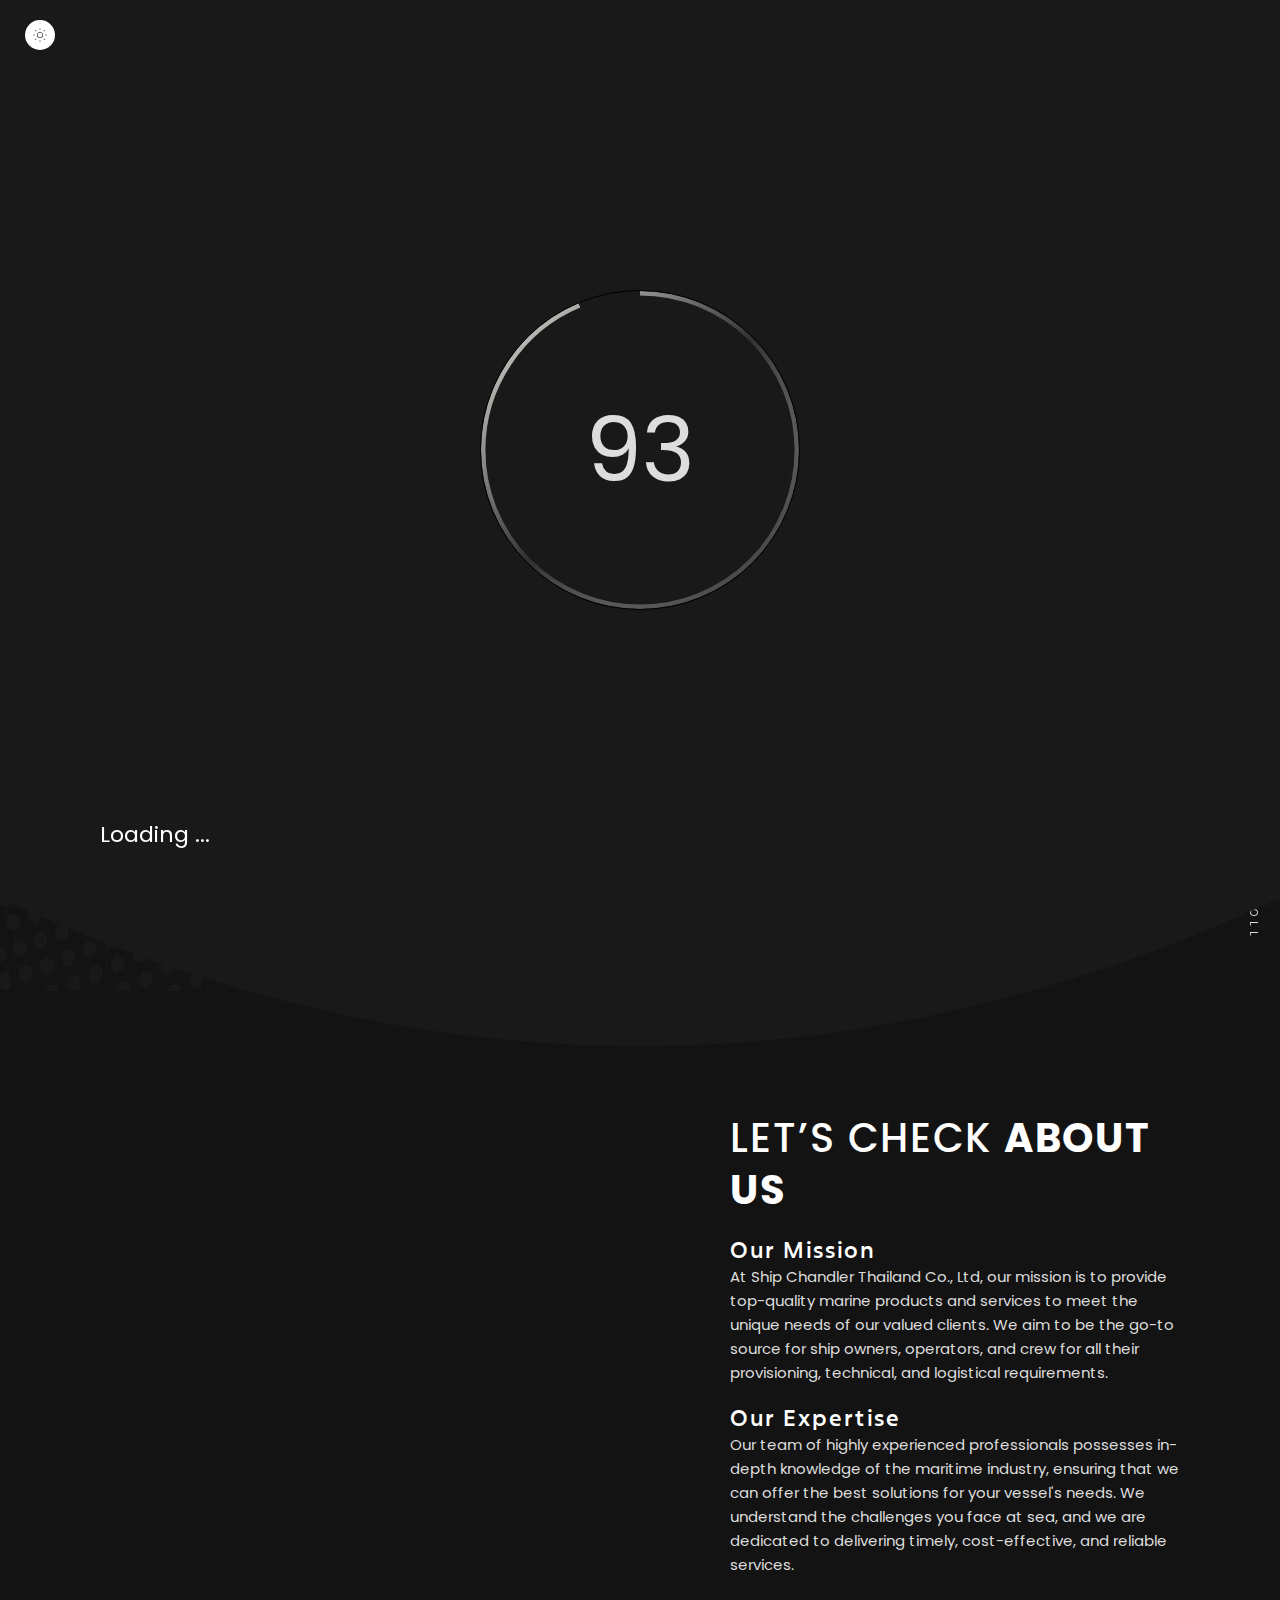
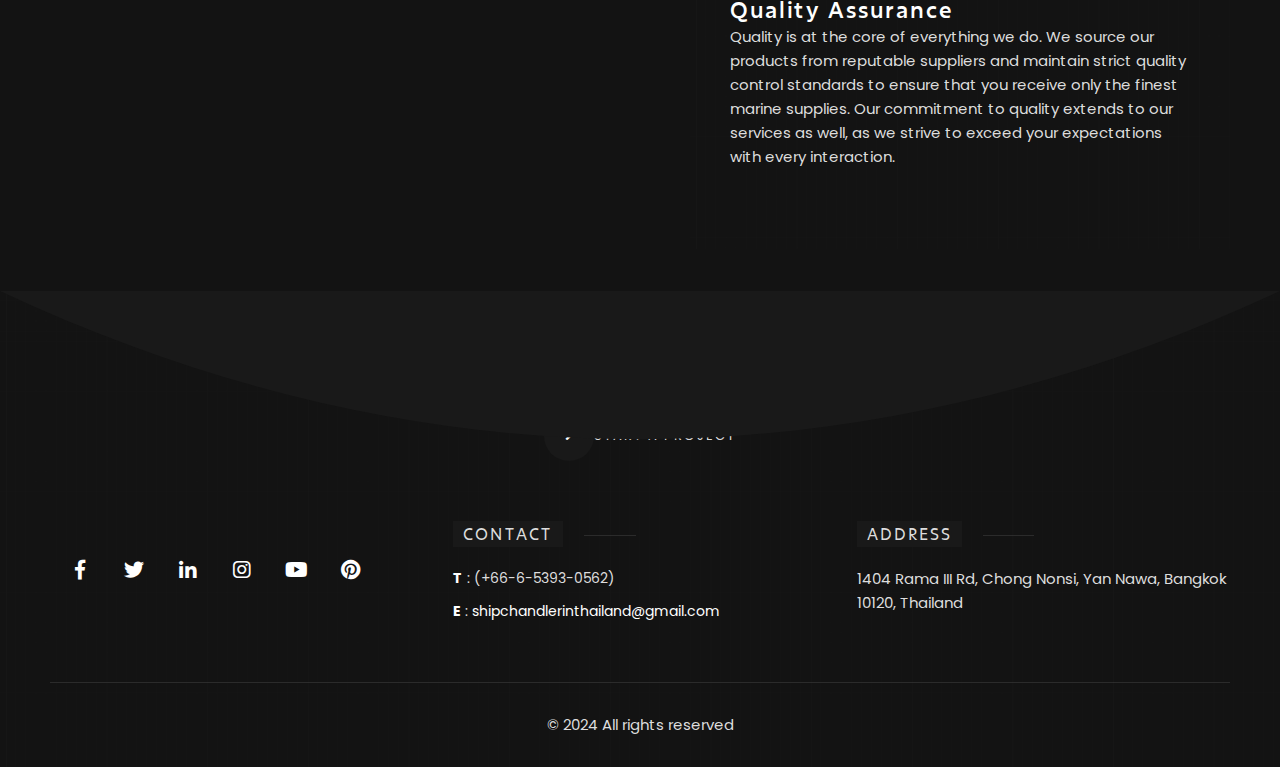
<file: shipingthai-main/about-us.html>
<!doctype html>
<html class="no-js" lang="">


<!-- Mirrored from theme.dsngrid.com/blackdsn/dark/service.html by HTTrack Website Copier/3.x [XR&CO'2014], Mon, 11 Dec 2023 20:12:02 GMT -->
<!-- Added by HTTrack --><meta http-equiv="content-type" content="text/html;charset=utf-8" /><!-- /Added by HTTrack -->
<head>
    <meta charset="utf-8">
    <meta name="description" content="">
    <meta name="viewport" content="width=device-width, initial-scale=1">

    <link rel="icon" href="assets/images/httpshipchandlerthailand.png" />
    

    <title>Service | blackdsn</title>

    <link href="assets/css/plugins.css" rel="stylesheet"/>
    <link rel="stylesheet" href="assets/css/style.css">

</head>

<body class="v-dark bg-dots dsn-ajax">


<div id="dsn_preloader" class="preloader">

    <div class="dsnload p-absolute">
        

    </div>
    <svg width="100%" height="100%" viewBox="0 0 100 100" class="v-middle" preserveAspectRatio="xMinYMin meet"
         fill="none">
        <linearGradient id="linearColors" x1="0" y1="0" x2="1" y2="1">
            <stop offset="0%" stop-color="var(--theme-color)"></stop>
            <stop offset="50%" stop-color="var(--border-color)"></stop>
            <stop offset="100%" stop-color="var(--assistant-color)"></stop>
        </linearGradient>
        <path class="dsn-progress-path" d="M50,1 a49,49 0 0,1 0,98 a49,49 0 0,1 0,-98"/>
    </svg>
    <div class="loading-circle v-middle">
        <p class="loading-count v-middle">0</p>
    </div>

    <span class="loading-text text-uppercase mt-30 dsn-container">Loading ...</span>
    <div class="bg-load background-section d-flex align-items-end">
        <svg class="dsn-separator-bottom dsn-icon-assistant-color" width="100%" height="100%" viewBox="0 0 100 10"
             preserveAspectRatio="none">
            <path class="path-anim separator__path" data-dsn-to="M 0 0 C 40 0 55 0 100 0 L 0 0 Z"
                  vector-effect="non-scaling-stroke" d="M 0 0 C 40 16 75 10 100 0 L 0 0 Z"></path>
        </svg>
    </div>

</div>

<main id="main_root" class="main-root">

    <!-- ========== Menu ========== -->
    <header id="site_menu_header" class="site-header  dsn-container d-none dsn-hamburger">
        <div class="main-logo">
           
        </div>
        <nav class="main-navigation ">
            <div class="menu-cover-title header-container dsn-container">MENU</div>
            <ul id="dsn-primary-list" class="primary-nav h2">
                <li class="nav-item">
                    <a title="Home" href="index.html">
                        <span class="overflow ">Home</span>
                    </a>
                </li>
                <li class="nav-item ">
                    <a title="Service" href="service.html">
                        <span class="overflow">Service</span>
                    </a>
                </li>
                <li class="nav-item ">
                    <a title="Home" href="about-us.html">
                        <span class="overflow">About</span>
                    </a>
                </li>
                <li class="nav-item ">
                    <a title="Home" href="blog.html">
                        <span class="overflow">Blog</span>
                    </a>
                </li>
                <li class="nav-item ">
                    <a title="Home" href="contact.html">
                        <span class="overflow">Contact</span>
                    </a>
                </li>
            </ul>

            <div class="container-content  d-flex flex-column justify-content-center section-margin">
                <div class="nav__info">
                    <div class="nav-content">
                        <h5 class="sm-title-block mb-10">Address</h5>
                        1404 Rama III Rd, Chong Nonsi, Yan Nawa, Bangkok 10120, Thailand
                    </div>
                    <div class="nav-content mt-30">
                        <h5 class="sm-title-block mb-10">Contact</h5>
                        <p class="links over-hidden mb-1">
                            <a class="link-hover d-block" href="tel:00201004392260" data-hover-text="+00 (2)012 3321">
                                (+66-6-5393-0562)</a>
                        </p>
                        <p class="links over-hidden"><a class="link-hover" href="mailto:info@dsngrid.com"
                                                        data-hover-text="info@dsngrid.com">sales@shipchandlerthailand.com
                                                    </a></p>

                    </div>
                </div>
            </div>
        </nav>
        <div id="navbar_toggle" class="navbar-toggle">
            <div class="toggle-icon">
                <div class="toggle-line"></div>
                <div class="toggle-line"></div>
                <div class="toggle-line"></div>
            </div>
            <div class="toggle-text">
                <div class="text-menu">Menu</div>
                <div class="text-open">Open</div>
                <div class="text-close">Close</div>
            </div>
        </div>
        <div class="bg-load background-main"></div>

        <svg width="100%" height="100%" viewBox="0 0 100 100" preserveAspectRatio="none"
             class="bg-load dsn-svg-transition">
            <path vector-effect="non-scaling-stroke" d="M 0 100 V 100 Q 50 100 100 100 V 100 z"/>
        </svg>

    </header>
    <!-- ========== End Menu ========== -->

    <!-- ========== Header Normal========== -->
    <header id="dsn_header" class="dsn-header-animation header-normal">
        <div class="background-overlay bg-pattern p-absolute left-0 top-0 w-100 h-100"></div>

        <div class="entry-header p-relative over-hidden">

            <div id="hero_content"
                 class="d-flex p-relative h-100 dsn-hero-parallax-title container align-items-center pb-section ">
                <div class="content p-relative ">
                    <div class="intro-project w-100">
                        <div class="intro-title ">
                            <p class="dsn-heading-title d-inline-block circle-before">About Us </p>
                            <div id="hero_title" class="mt-10">
                                <h1 class="title text-upper">At Ship Chandler Thailand Co., Ltd <br>
                                </h1>
                            </div>
                            <p class="mt-20 max-w570">
                                Welcome to Ship Chandler Thailand Co., Ltd, your trusted partner in maritime supplies and services. With a strong commitment to excellence, reliability, and customer satisfaction, we have been serving the maritime industry in Thailand and beyond for [number of years] years.
                            </p>
                            <div class="dsn-def-btn dsn-hover-icon dsn-icon-heading-color mt-20 d-flex">
                                <a class="dsn-btn dsn-border border-color-default  background-section effect-ajax has-icon-left"
                                   href="contact.html" data-dsn-text="Contact Us">
                                    <span class="dsn-icon dsn-bg-before btn-icon-left heading-color z-index-1">
                                        <i class="fas fa-angle-right" aria-hidden="true"></i>
                                    </span>
                                    <span class="title-btn p-relative  z-index-1 ">Get Started Now</span>
                                </a>
                            </div>
                        </div>
                    </div>
                </div>
            </div>
        </div>
        <a href="#page_wrapper" rel="nofollow" class="dsn-scroll-bottom"
           data-dsn-option='{"ease": "power4.inOut" , "duration" : 1.5}'>
            <div class="text">SCROLL</div>
        </a>
    </header>
    <!-- ========== End Header Normal ========== -->


    <div id="page_wrapper" class="wrapper">

        <!-- ========== About Section ========== -->
        <div class="box-under-img ">
            <div class="img-box-parallax before-z-index dsn-animate dsn-effect-down "
                 data-dsn-triggerhook="bottom" data-dsn-grid="move-up" data-overlay="0">
                <img class="has-bigger-scale cover-bg-img has-direction" src='assets/img/about_us.png'
                     alt=''/>
            </div>
            <div class="content  section-padding h-100 dsn-container d-flex align-items-center">
                <div class="background-main box-padding">
                    <h3 class="title-h2 body-font text-upper">
                        Let’s Check <b>About Us</b>
                    </h3>
                    <br>
                    <h5>Our Mission</h5>
                    <p>At Ship Chandler Thailand Co., Ltd, our mission is to provide top-quality marine products and services to meet the unique needs of our valued clients. We aim to be the go-to source for ship owners, operators, and crew for all their provisioning, technical, and logistical requirements.
                    </p>
                    <br>
                    <h5>Our Expertise</h5>
                    <p>Our team of highly experienced professionals possesses in-depth knowledge of the maritime industry, ensuring that we can offer the best solutions for your vessel's needs. We understand the challenges you face at sea, and we are dedicated to delivering timely, cost-effective, and reliable services.</p>
                    <br>
                    <h5>Quality Assurance</h5>
                    <p>
                        Quality is at the core of everything we do. We source our products from reputable suppliers and maintain strict quality control standards to ensure that you receive only the finest marine supplies. Our commitment to quality extends to our services as well, as we strive to exceed your expectations with every interaction.
                    </p>
                </div>
            </div>
        </div>
        <!-- ========== End About Section ========== -->


        


        <!-- ========== Footer ========== -->
        <footer id="dsn_footer" class="dsn-footer p-relative footer-animate svg-animate background-main">
            <svg class="dsn-separator dsn-separator-up  dsn-icon-assistant-color" width="100%" height="100%"
                 viewBox="0 0 100 10" preserveAspectRatio="none">
                <path class="path-anim separator__path" data-dsn-to="M 0 0 C 40 0 55 0 100 0 L 0 0 Z"
                      vector-effect="non-scaling-stroke" d="M 0 0 C 40 16 75 10 100 0 L 0 0 Z"></path>
            </svg>
            <div class="footer-content p-relative mt-section">

                <div class="text-center container">
                    <div class="dsn-icon-heading-color dsn-def-btn d-flex justify-content-center mt-30">
                        <a class="dsn-btn dsn-border border-color-default  background-section  effect-ajax has-icon-left"
                           href="contact.html" data-dsn-text="START A PROJECT">
                    <span class="dsn-icon dsn-bg-before btn-icon-left heading-color z-index-1">
                        <i class="fas fa-angle-right" aria-hidden="true"></i>
                    </span>
                            <span class="title-btn p-relative  z-index-1 ">START A PROJECT</span>
                        </a>
                    </div>

                </div>
                <div class="dsn-container pt-60">
                    <div class="d-grid grid-lg-6 grid-md-3 ">
                        <div class="grid-col-1">
                            <div class="dsn-logo main-logo">
                                <div class="main-logo">
                                    
                                </div>
                            </div>
                            <ul class="dsn-socials box-social mt-20 dsn-icon-heading-color">
                                <li><a href="https://www.facebook.com/profile.php?id=61554847018901" target="_blank" rel="nofollow"
                                       class="init-color move-circle border-color-default" data-dsn="parallax"><span
                                        class="dsn-icon"><i class="fab fa-facebook-f"></i></span><span>FB</span></a>
                                </li>
                                <li><a href="https://twitter.com/Ship_cThailand" target="_blank" rel="nofollow"
                                       class="init-color move-circle border-color-default" data-dsn="parallax"><span
                                        class="dsn-icon"><i class="fab fa-twitter"></i></span><span>TW</span></a>
                                </li>
                                <li><a href="https://www.linkedin.com/in/andrew-bobrow-8914542a5/" target="_blank" rel="nofollow"
                                       class="init-color move-circle border-color-default" data-dsn="parallax"><span
                                        class="dsn-icon"><i
                                        class="fab fa-linkedin-in"></i></span><span>LN</span></a></li>
                                <li><a href="https://www.instagram.com/your_instagram_username/" target="_blank" rel="nofollow"
                                       class="init-color move-circle border-color-default" data-dsn="parallax"><span
                                        class="dsn-icon"><i class="fab fa-instagram"></i></span><span>IN</span></a>
                                </li>
                                <li><a href="http://www.youtube.com/@ShipChandlerThailand" target="_blank" rel="nofollow"
                                       class="init-color move-circle border-color-default" data-dsn="parallax"><span
                                        class="dsn-icon"><i class="fab fa-youtube"></i></span><span>YT</span></a>
                                </li>
                                <li><a href="https://www.pinterest.com/shipchandlerinthailand/" target="_blank" rel="nofollow"
                                       class="init-color move-circle border-color-default" data-dsn="parallax"><span
                                        class="dsn-icon"><i class="fab fa-pinterest"></i></span><span>PT</span></a>
                                </li>
                            </ul>
                            
                        </div>
                        <div class="grid-col-3">
                            <h4 class="subtitle p-relative line-shape  line-shape-after "><span
                                    class="background-revere ">CONTACT</span>
                            </h4>

                            <div class="col-contact">
                                <p><strong>T</strong> : (+66-6-5393-0562)
                                </p>
                                <p class="over-hidden mt-10">
                                    <strong>E</strong> : <a class="link-hover" href="#"
                                                            data-hover-text="shipchandlerinthailand@gmail.com
                                                            ">shipchandlerinthailand@gmail.com
                                                        </a>
                                </p>
                            </div>

                        </div>
                        <div class="grid-col-4">
                            <h4 class="subtitle p-relative line-shape  line-shape-after "><span
                                    class="background-revere ">ADDRESS</span>
                            </h4>
                            <div class="col-address">
                                <p>
                                    1404 Rama III Rd, Chong Nonsi, Yan Nawa, Bangkok 10120, Thailand

                                </p>
                            </div>
                        </div>
                    </div>
                    <div class="footer-bottom mt-60 pt-30 border-top pb-30 text-center">
                        <p class="over-hidden">
                            © 2024 All rights reserved
                        </p>
                    </div>
                </div>


            </div>
        </footer>
        <!-- ========== End Footer ========== -->

    </div>


</main>

<!-- ========== Cursor ========== -->
<div id="dsn_cursor" class="ball"></div>
<div id="dsn_cursor_inner" class="ball"></div>
<!-- ========== End Cursor ========== -->


<!-- ==========  Social ========== -->
<div class="social-side d-flex align-items-center flex-column justify-content-center">

    <ul class="socials d-flex flex-column-reverse">
        <li style="--dsn-index-animate: 0;">
            <a href="https://www.facebook.com/profile.php?id=61554847018901" target="_blank" rel="nofollow">
                <i class="fab fa-facebook-f" aria-hidden="true"></i> <span>Fb</span>
            </a>
        </li>
        <li style="--dsn-index-animate: 1;">
            <a href="https://www.instagram.com/" target="_blank" rel="nofollow">
                <i class="fab fa-instagram" aria-hidden="true"></i><span>Instagram</span>
            </a>
        </li>
        <li style="--dsn-index-animate: 2;">
            <a href="https://twitter.com/Ship_cThailand" target="_blank" rel="nofollow">
                <i class="fab fa-twitter" aria-hidden="true"></i><span>Tw</span>
            </a>
        </li>
        <li style="--dsn-index-animate: 3;">
            <a href="https://www.linkedin.com/in/andrew-bobrow-8914542a5/" target="_blank" rel="nofollow">
                <i class="fab fa-linkedin-in" aria-hidden="true"></i><span>Linkedin</span>
            </a>
        </li>
    </ul>
    <div class="icon">FOLLOW US</div>
</div>
<!-- ========== End Social ========== -->

<!-- ========== Style Option Page ========== -->
<div id="dsn_box_options" class="day-night">
    <div class="night active" data-dsn-theme="dark">
        <svg width="48" height="48" viewBox="0 0 48 48">
            <rect x="12.3" y="23.5" width="2.6" height="1"></rect>
            <rect x="16.1" y="15.3" transform="matrix(0.7071 -0.7071 0.7071 0.7071 -6.8871 16.5732)" width="1"
                  height="2.6"></rect>
            <rect x="23.5" y="12.3" width="1" height="2.6"></rect>
            <rect x="30.1" y="16.1" transform="matrix(0.7071 -0.7071 0.7071 0.7071 -2.5145 27.0538)" width="2.6"
                  height="1"></rect>
            <rect x="33.1" y="23.5" width="2.6" height="1"></rect>
            <rect x="30.9" y="30.1" transform="matrix(0.7071 -0.7071 0.7071 0.7071 -12.9952 31.4264)" width="1"
                  height="2.6"></rect>
            <rect x="23.5" y="33.1" width="1" height="2.6"></rect>
            <rect x="15.3" y="30.9" transform="matrix(0.7071 -0.7071 0.7071 0.7071 -17.3677 20.9457)" width="2.6"
                  height="1"></rect>
            <path
                    d="M24,18.7c-2.9,0-5.3,2.4-5.3,5.3s2.4,5.3,5.3,5.3s5.3-2.4,5.3-5.3S26.9,18.7,24,18.7z M24,28.3c-2.4,0-4.3-1.9-4.3-4.3s1.9-4.3,4.3-4.3s4.3,1.9,4.3,4.3S26.4,28.3,24,28.3z">
            </path>
        </svg>

    </div>
    <div class="moon" data-dsn-theme="night">
        <svg width="48" height="48" viewBox="0 0 48 48">
            <path
                    d="M24,33.9c-5.4,0-9.9-4.4-9.9-9.9c0-4.3,2.7-8,6.8-9.4l0.8-0.3l-0.1,0.9c-0.2,0.6-0.2,1.3-0.2,1.9c0,5.2,4.3,9.5,9.5,9.5c0.6,0,1.3-0.1,1.9-0.2l0.8-0.2L33.3,27C32,31.1,28.3,33.9,24,33.9z M20.4,15.9c-3.2,1.4-5.3,4.5-5.3,8.1c0,4.9,4,8.9,8.9,8.9c3.6,0,6.7-2.1,8.1-5.3c-0.4,0-0.8,0.1-1.3,0.1c-5.8,0-10.5-4.7-10.5-10.5C20.4,16.7,20.4,16.3,20.4,15.9z">
            </path>
        </svg>
    </div>
</div>
<!-- ========== End Style Option Page ========== -->

<!-- ========== Line BG ========== -->
<div id="line_head"><span class="container"></span></div>
<!-- ========== End Line BG ========== -->

<script src="assets/js/jquery-3.1.1.min.js"></script>
<script src="assets/js/plugins.min.js"></script>
<script src="assets/js/plugins/dsn-grid.min.js"></script>
<script src="assets/js/custom.js"></script>

</body>


<!-- Mirrored from theme.dsngrid.com/blackdsn/dark/service.html by HTTrack Website Copier/3.x [XR&CO'2014], Mon, 11 Dec 2023 20:12:05 GMT -->
</html>
</file>
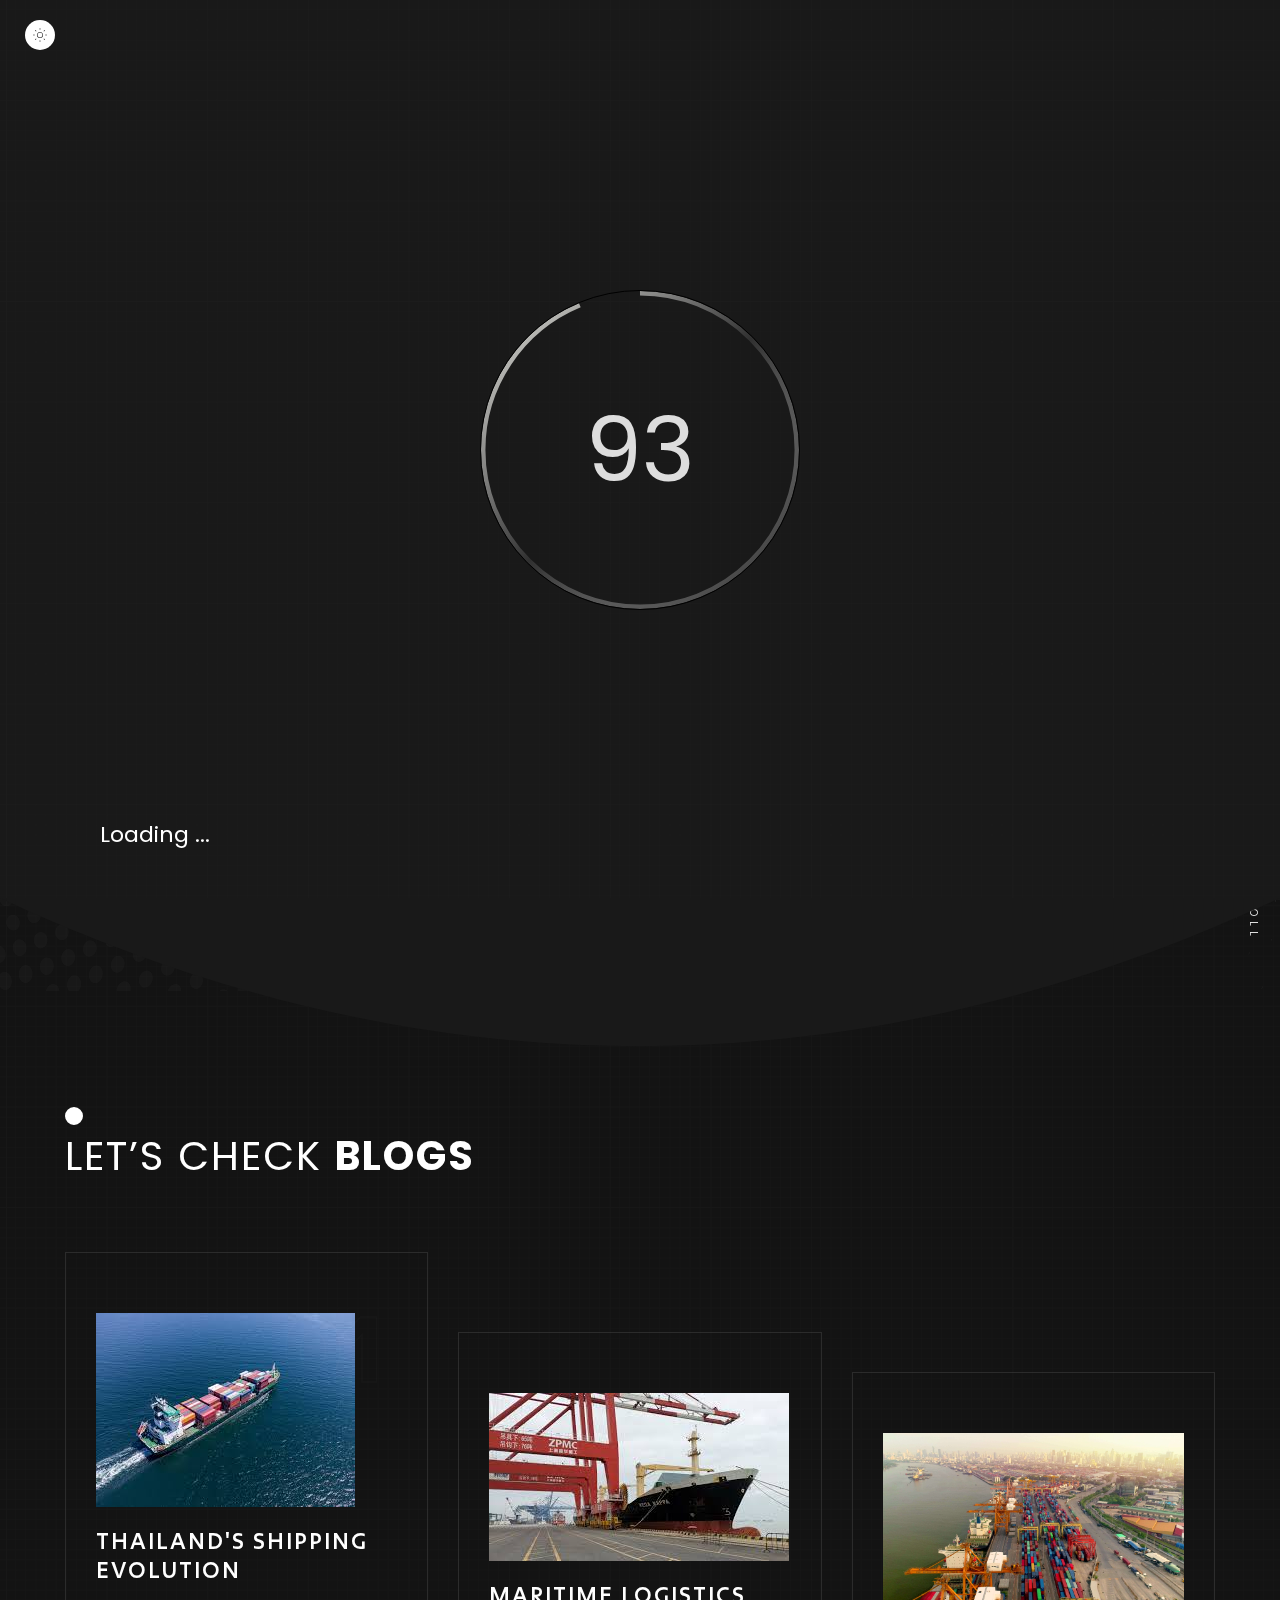
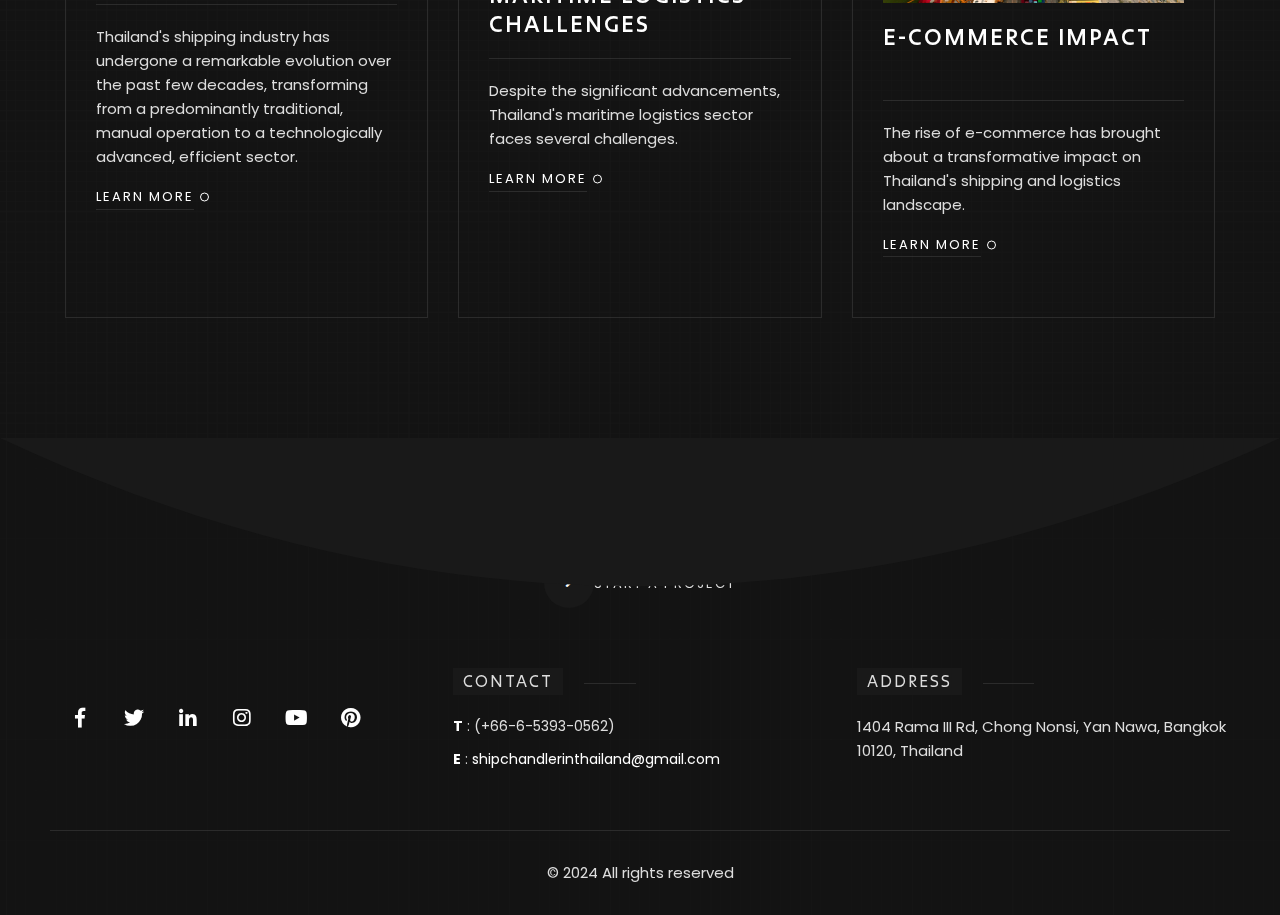
<file: shipingthai-main/blog.html>
<!doctype html>
<html class="no-js" lang="">


<!-- Mirrored from theme.dsngrid.com/blackdsn/dark/service.html by HTTrack Website Copier/3.x [XR&CO'2014], Mon, 11 Dec 2023 20:12:02 GMT -->
<!-- Added by HTTrack --><meta http-equiv="content-type" content="text/html;charset=utf-8" /><!-- /Added by HTTrack -->
<head>
    <meta charset="utf-8">
    <meta name="description" content="">
    <meta name="viewport" content="width=device-width, initial-scale=1">

    <link rel="icon" href="assets/images/httpshipchandlerthailand.png" />

    <title>Block | Ship Chandler Thailand</title>

    <link href="assets/css/plugins.css" rel="stylesheet"/>
    <link rel="stylesheet" href="assets/css/style.css">

</head>

<body class="v-dark bg-dots dsn-ajax">


<div id="dsn_preloader" class="preloader">

    <div class="dsnload p-absolute">
        


    </div>
    <svg width="100%" height="100%" viewBox="0 0 100 100" class="v-middle" preserveAspectRatio="xMinYMin meet"
         fill="none">
        <linearGradient id="linearColors" x1="0" y1="0" x2="1" y2="1">
            <stop offset="0%" stop-color="var(--theme-color)"></stop>
            <stop offset="50%" stop-color="var(--border-color)"></stop>
            <stop offset="100%" stop-color="var(--assistant-color)"></stop>
        </linearGradient>
        <path class="dsn-progress-path" d="M50,1 a49,49 0 0,1 0,98 a49,49 0 0,1 0,-98"/>
    </svg>
    <div class="loading-circle v-middle">
        <p class="loading-count v-middle">0</p>
    </div>

    <span class="loading-text text-uppercase mt-30 dsn-container">Loading ...</span>
    <div class="bg-load background-section d-flex align-items-end">
        <svg class="dsn-separator-bottom dsn-icon-assistant-color" width="100%" height="100%" viewBox="0 0 100 10"
             preserveAspectRatio="none">
            <path class="path-anim separator__path" data-dsn-to="M 0 0 C 40 0 55 0 100 0 L 0 0 Z"
                  vector-effect="non-scaling-stroke" d="M 0 0 C 40 16 75 10 100 0 L 0 0 Z"></path>
        </svg>
    </div>

</div>

<main id="main_root" class="main-root">

    <!-- ========== Menu ========== -->
    <header id="site_menu_header" class="site-header  dsn-container d-none dsn-hamburger">
        <nav class="main-navigation ">
            <div class="menu-cover-title header-container dsn-container">MENU</div>
            <ul id="dsn-primary-list" class="primary-nav h2">
                <li class="nav-item">
                    <a title="Home" href="index.html">
                        <span class="overflow ">Home</span>
                    </a>
                </li>
                <li class="nav-item ">
                    <a title="Service" href="service.html">
                        <span class="overflow">Service</span>
                    </a>
                </li>
                <li class="nav-item ">
                    <a title="Home" href="about-us.html">
                        <span class="overflow">About</span>
                    </a>
                </li>
                <li class="nav-item ">
                    <a title="Home" href="blog.html">
                        <span class="overflow">Blog</span>
                    </a>
                </li>
                <li class="nav-item ">
                    <a title="Home" href="contact.html">
                        <span class="overflow">Contact</span>
                    </a>
                </li>
            </ul>

            <div class="container-content  d-flex flex-column justify-content-center section-margin">
                <div class="nav__info">
                    <div class="nav-content">
                        <h5 class="sm-title-block mb-10">Address</h5>
                        1404 Rama III Rd, Chong Nonsi, Yan Nawa, Bangkok 10120, Thailand
                    </div>
                    <div class="nav-content mt-30">
                        <h5 class="sm-title-block mb-10">Contact</h5>
                        <p class="links over-hidden mb-1">
                            <a class="link-hover d-block" href="tel:00201004392260" data-hover-text="+00 (2)012 3321">
                                (+66-6-5393-0562)</a>
                        </p>
                        <p class="links over-hidden"><a class="link-hover" href="mailto:info@dsngrid.com"
                                                        data-hover-text="info@dsngrid.com">sales@shipchandlerthailand.com
                                                    </a></p>

                    </div>
                </div>
            </div>
        </nav>
        <div id="navbar_toggle" class="navbar-toggle">
            <div class="toggle-icon">
                <div class="toggle-line"></div>
                <div class="toggle-line"></div>
                <div class="toggle-line"></div>
            </div>
            <div class="toggle-text">
                <div class="text-menu">Menu</div>
                <div class="text-open">Open</div>
                <div class="text-close">Close</div>
            </div>
        </div>
        <div class="bg-load background-main"></div>

        <svg width="100%" height="100%" viewBox="0 0 100 100" preserveAspectRatio="none"
             class="bg-load dsn-svg-transition">
            <path vector-effect="non-scaling-stroke" d="M 0 100 V 100 Q 50 100 100 100 V 100 z"/>
        </svg>

    </header>
    <!-- ========== End Menu ========== -->

    <!-- ========== Header Normal========== -->
    <header id="dsn_header" class="dsn-header-animation header-normal">
        <div class="background-overlay bg-pattern p-absolute left-0 top-0 w-100 h-100"></div>

        <div class="entry-header p-relative over-hidden">

            <div id="hero_content"
                 class="d-flex p-relative h-100 dsn-hero-parallax-title container align-items-center pb-section ">
                <div class="content p-relative ">
                    <div class="intro-project w-100">
                        <div class="intro-title ">
                            <p class="dsn-heading-title d-inline-block circle-before">Blogs </p>
                            <div id="hero_title" class="mt-10">
                                <h1 class="title text-upper">At Ship Chandler Thailand Co., Ltd <br>
                                </h1>
                            </div>
                            <p class="mt-20 max-w570">
                                we take pride in being a leading provider of comprehensive ship chandlery services in Thailand
                                Our extensive range of services is designed to support and streamline your vessel operations, ensuring smooth sailing at every stage.
                            </p>
                            <div class="dsn-def-btn dsn-hover-icon dsn-icon-heading-color mt-20 d-flex">
                                <a class="dsn-btn dsn-border border-color-default  background-section effect-ajax has-icon-left"
                                   href="contact.html" data-dsn-text="Contact Us">
                                    <span class="dsn-icon dsn-bg-before btn-icon-left heading-color z-index-1">
                                        <i class="fas fa-angle-right" aria-hidden="true"></i>
                                    </span>
                                    <span class="title-btn p-relative  z-index-1 ">Get Started Now</span>
                                </a>
                            </div>
                        </div>
                    </div>
                </div>
            </div>
        </div>
        <a href="#page_wrapper" rel="nofollow" class="dsn-scroll-bottom"
           data-dsn-option='{"ease": "power4.inOut" , "duration" : 1.5}'>
            <div class="text">SCROLL</div>
        </a>
    </header>
    <!-- ========== End Header Normal ========== -->


    <div id="page_wrapper" class="wrapper">
        <div class="container section-margin">
            <div class="section-title mb-70 d-grid grid-md-2 ">
                <div class=" d-flex">
                    <div class="sub-section-title ">
                        <p class="description d-inline-block p-relative circle-before mb-10">
                            
                        </p>
                        <span class="title-h2 title-block-lg d-block heading-color">
                    <span>Let’s Check <b>Blogs</b></span>
                </span>
                    </div>
                </div>
            </div>
            <div class="list-with-number icon-top dsn-icon-theme-color">
                <div class="dsn-service d-grid grid-lg-3 grid-sm-2 dsn-masonry-grid dsn-masonry-grid-2 dsn-isotope "
                     data-dsn-iconsize="80px">

                    <div class="dsn-up service-item p-relative grid-item style-box">
                        <div class="service-item-inner border-style number-item h-100">
                            <div class="dsn-icon">
                                <img src="assets\images/21.jpeg" />
                            </div>
                            <div class="service-content p-relative">
                                <h4 class="service_title  title-block border-bottom pb-20 mb-20">Thailand's Shipping Evolution</h4>
                                <div class="service_description mt-20 max-w570 dsn-auto">
                                    <p>
                                        Thailand's shipping industry has undergone a remarkable evolution over the past few decades, transforming from a predominantly traditional, manual operation to a technologically advanced, efficient sector.
                                    </p>
                                </div>
                                <div class="d-flex mt-20 dsn-def-btn dsn-hover-icon">
                                    <a href="blog1.html"
                                       class="effect-ajax dsn-btn dsn-border border-color-default background-section has-icon-right">
                                        <span class="title-btn p-relative  z-index-1 heading-color">LEARN MORE</span>
                                        <span class="dsn-icon dsn-bg-before btn-icon-right heading-color z-index-1">
                                    <i class="fas fa-angle-right"></i>
                                </span>
                                    </a>
                                </div>

                            </div>
                        </div>
                    </div>

                    <div class="dsn-up service-item p-relative grid-item style-box">
                        <div class="service-item-inner border-style number-item h-100">
                            <div class="dsn-icon">
                                <img src="assets\images/22.jpeg"  />
                            </div>
                            <div class="service-content p-relative">
                                <h4 class="service_title  title-block border-bottom pb-20 mb-20">Maritime Logistics Challenges</h4>
                                <div class="service_description mt-20 max-w570 dsn-auto">
                                    <p>
                                        Despite the significant advancements, Thailand's maritime logistics sector faces several challenges.
                                    </p>
                                </div>
                                <div class="d-flex mt-20 dsn-def-btn dsn-hover-icon">
                                    <a href="blog2.html"
                                       class="effect-ajax dsn-btn dsn-border border-color-default background-section has-icon-right">
                                        <span class="title-btn p-relative  z-index-1 heading-color">LEARN MORE</span>
                                        <span class="dsn-icon dsn-bg-before btn-icon-right heading-color z-index-1">
                                    <i class="fas fa-angle-right"></i>
                                </span>
                                    </a>
                                </div>

                            </div>
                        </div>
                    </div>

                    <div class="dsn-up service-item p-relative grid-item style-box">
                        <div class="service-item-inner border-style number-item h-100">
                            <div class="dsn-icon">
                                <img src="assets\images/23.jpg"  />
                            </div>
                            <div class="service-content p-relative">
                                <h4 class="service_title  title-block border-bottom pb-20 mb-20">E-commerce Impact &nbsp; &nbsp; &nbsp; &nbsp; &nbsp; &nbsp; &nbsp; &nbsp;</h4>
                                <div class="service_description mt-20 max-w570 dsn-auto">
                                    <p>
                                        The rise of e-commerce has brought about a transformative impact on Thailand's shipping and logistics landscape. 
                                    </p>
                                </div>
                                <div class="d-flex mt-20 dsn-def-btn dsn-hover-icon">
                                    <a href="blog3.html"
                                       class="effect-ajax dsn-btn dsn-border border-color-default background-section has-icon-right">
                                        <span class="title-btn p-relative  z-index-1 heading-color">LEARN MORE</span>
                                        <span class="dsn-icon dsn-bg-before btn-icon-right heading-color z-index-1">
                                    <i class="fas fa-angle-right"></i>
                                </span>
                                    </a>
                                </div>

                            </div>
                        </div>
                    </div>


                </div>
            </div>

        </div>
        <!-- ========== End Service ========== -->


        <!-- ========== Footer ========== -->
        <footer id="dsn_footer" class="dsn-footer p-relative footer-animate svg-animate background-main">
            <svg class="dsn-separator dsn-separator-up  dsn-icon-assistant-color" width="100%" height="100%"
                 viewBox="0 0 100 10" preserveAspectRatio="none">
                <path class="path-anim separator__path" data-dsn-to="M 0 0 C 40 0 55 0 100 0 L 0 0 Z"
                      vector-effect="non-scaling-stroke" d="M 0 0 C 40 16 75 10 100 0 L 0 0 Z"></path>
            </svg>
            <div class="footer-content p-relative mt-section">

                <div class="text-center container">
                    <div class="dsn-icon-heading-color dsn-def-btn d-flex justify-content-center mt-30">
                        <a class="dsn-btn dsn-border border-color-default  background-section  effect-ajax has-icon-left"
                           href="contact.html" data-dsn-text="START A PROJECT">
                    <span class="dsn-icon dsn-bg-before btn-icon-left heading-color z-index-1">
                        <i class="fas fa-angle-right" aria-hidden="true"></i>
                    </span>
                            <span class="title-btn p-relative  z-index-1 ">START A PROJECT</span>
                        </a>
                    </div>

                </div>
                <div class="dsn-container pt-60">
                    <div class="d-grid grid-lg-6 grid-md-3 ">
                        <div class="grid-col-1">
                            <div class="dsn-logo main-logo">
                                <div class="main-logo">
                                    
                                </div>
                            </div>
                            <ul class="dsn-socials box-social mt-20 dsn-icon-heading-color">
                                <li><a href="https://www.facebook.com/profile.php?id=61554847018901" target="_blank" rel="nofollow"
                                       class="init-color move-circle border-color-default" data-dsn="parallax"><span
                                        class="dsn-icon"><i class="fab fa-facebook-f"></i></span><span>FB</span></a>
                                </li>
                                <li><a href="https://twitter.com/Ship_cThailand" target="_blank" rel="nofollow"
                                       class="init-color move-circle border-color-default" data-dsn="parallax"><span
                                        class="dsn-icon"><i class="fab fa-twitter"></i></span><span>TW</span></a>
                                </li>
                                <li><a href="https://www.linkedin.com/in/andrew-bobrow-8914542a5/" target="_blank" rel="nofollow"
                                       class="init-color move-circle border-color-default" data-dsn="parallax"><span
                                        class="dsn-icon"><i
                                        class="fab fa-linkedin-in"></i></span><span>LN</span></a></li>
                                <li><a href="https://www.instagram.com/your_instagram_username/" target="_blank" rel="nofollow"
                                       class="init-color move-circle border-color-default" data-dsn="parallax"><span
                                        class="dsn-icon"><i class="fab fa-instagram"></i></span><span>IN</span></a>
                                </li>
                                <li><a href="http://www.youtube.com/@ShipChandlerThailand" target="_blank" rel="nofollow"
                                       class="init-color move-circle border-color-default" data-dsn="parallax"><span
                                        class="dsn-icon"><i class="fab fa-youtube"></i></span><span>YT</span></a>
                                </li>
                                <li><a href="https://www.pinterest.com/shipchandlerinthailand/" target="_blank" rel="nofollow"
                                       class="init-color move-circle border-color-default" data-dsn="parallax"><span
                                        class="dsn-icon"><i class="fab fa-pinterest"></i></span><span>PT</span></a>
                                </li>
                            </ul>
                            
                        </div>
                        <div class="grid-col-3">
                            <h4 class="subtitle p-relative line-shape  line-shape-after "><span
                                    class="background-revere ">CONTACT</span>
                            </h4>

                            <div class="col-contact">
                                <p><strong>T</strong> : (+66-6-5393-0562)
                                </p>
                                <p class="over-hidden mt-10">
                                    <strong>E</strong> : <a class="link-hover" href="#"
                                                            data-hover-text="shipchandlerinthailand@gmail.com
                                                            ">shipchandlerinthailand@gmail.com
                                                        </a>
                                </p>
                            </div>

                        </div>
                        <div class="grid-col-4">
                            <h4 class="subtitle p-relative line-shape  line-shape-after "><span
                                    class="background-revere ">ADDRESS</span>
                            </h4>
                            <div class="col-address">
                                <p>
                                    1404 Rama III Rd, Chong Nonsi, Yan Nawa, Bangkok 10120, Thailand

                                </p>
                            </div>
                        </div>
                    </div>
                    <div class="footer-bottom mt-60 pt-30 border-top pb-30 text-center">
                        <p class="over-hidden">
                            © 2024 All rights reserved
                        </p>
                    </div>
                </div>


            </div>
        </footer>
        <!-- ========== End Footer ========== -->

    </div>


</main>

<!-- ========== Cursor ========== -->
<div id="dsn_cursor" class="ball"></div>
<div id="dsn_cursor_inner" class="ball"></div>
<!-- ========== End Cursor ========== -->


<!-- ==========  Social ========== -->
<div class="social-side d-flex align-items-center flex-column justify-content-center">

    <ul class="socials d-flex flex-column-reverse">
        <li style="--dsn-index-animate: 0;">
            <a href="https://www.facebook.com/profile.php?id=61554847018901" target="_blank" rel="nofollow">
                <i class="fab fa-facebook-f" aria-hidden="true"></i> <span>Fb</span>
            </a>
        </li>
        <li style="--dsn-index-animate: 1;">
            <a href="https://www.instagram.com/" target="_blank" rel="nofollow">
                <i class="fab fa-instagram" aria-hidden="true"></i><span>Instagram</span>
            </a>
        </li>
        <li style="--dsn-index-animate: 2;">
            <a href="https://twitter.com/Ship_cThailand" target="_blank" rel="nofollow">
                <i class="fab fa-twitter" aria-hidden="true"></i><span>Tw</span>
            </a>
        </li>
        <li style="--dsn-index-animate: 3;">
            <a href="https://www.linkedin.com/in/andrew-bobrow-8914542a5/" target="_blank" rel="nofollow">
                <i class="fab fa-linkedin-in" aria-hidden="true"></i><span>Linkedin</span>
            </a>
        </li>
    </ul>
    <div class="icon">FOLLOW US</div>
</div>
<!-- ========== End Social ========== -->

<!-- ========== Style Option Page ========== -->
<div id="dsn_box_options" class="day-night">
    <div class="night active" data-dsn-theme="dark">
        <svg width="48" height="48" viewBox="0 0 48 48">
            <rect x="12.3" y="23.5" width="2.6" height="1"></rect>
            <rect x="16.1" y="15.3" transform="matrix(0.7071 -0.7071 0.7071 0.7071 -6.8871 16.5732)" width="1"
                  height="2.6"></rect>
            <rect x="23.5" y="12.3" width="1" height="2.6"></rect>
            <rect x="30.1" y="16.1" transform="matrix(0.7071 -0.7071 0.7071 0.7071 -2.5145 27.0538)" width="2.6"
                  height="1"></rect>
            <rect x="33.1" y="23.5" width="2.6" height="1"></rect>
            <rect x="30.9" y="30.1" transform="matrix(0.7071 -0.7071 0.7071 0.7071 -12.9952 31.4264)" width="1"
                  height="2.6"></rect>
            <rect x="23.5" y="33.1" width="1" height="2.6"></rect>
            <rect x="15.3" y="30.9" transform="matrix(0.7071 -0.7071 0.7071 0.7071 -17.3677 20.9457)" width="2.6"
                  height="1"></rect>
            <path
                    d="M24,18.7c-2.9,0-5.3,2.4-5.3,5.3s2.4,5.3,5.3,5.3s5.3-2.4,5.3-5.3S26.9,18.7,24,18.7z M24,28.3c-2.4,0-4.3-1.9-4.3-4.3s1.9-4.3,4.3-4.3s4.3,1.9,4.3,4.3S26.4,28.3,24,28.3z">
            </path>
        </svg>

    </div>
    <div class="moon" data-dsn-theme="night">
        <svg width="48" height="48" viewBox="0 0 48 48">
            <path
                    d="M24,33.9c-5.4,0-9.9-4.4-9.9-9.9c0-4.3,2.7-8,6.8-9.4l0.8-0.3l-0.1,0.9c-0.2,0.6-0.2,1.3-0.2,1.9c0,5.2,4.3,9.5,9.5,9.5c0.6,0,1.3-0.1,1.9-0.2l0.8-0.2L33.3,27C32,31.1,28.3,33.9,24,33.9z M20.4,15.9c-3.2,1.4-5.3,4.5-5.3,8.1c0,4.9,4,8.9,8.9,8.9c3.6,0,6.7-2.1,8.1-5.3c-0.4,0-0.8,0.1-1.3,0.1c-5.8,0-10.5-4.7-10.5-10.5C20.4,16.7,20.4,16.3,20.4,15.9z">
            </path>
        </svg>
    </div>
</div>
<!-- ========== End Style Option Page ========== -->

<!-- ========== Line BG ========== -->
<div id="line_head"><span class="container"></span></div>
<!-- ========== End Line BG ========== -->

<script src="assets/js/jquery-3.1.1.min.js"></script>
<script src="assets/js/plugins.min.js"></script>
<script src="assets/js/plugins/dsn-grid.min.js"></script>
<script src="assets/js/custom.js"></script>

</body>


<!-- Mirrored from theme.dsngrid.com/blackdsn/dark/service.html by HTTrack Website Copier/3.x [XR&CO'2014], Mon, 11 Dec 2023 20:12:05 GMT -->
</html>
</file>
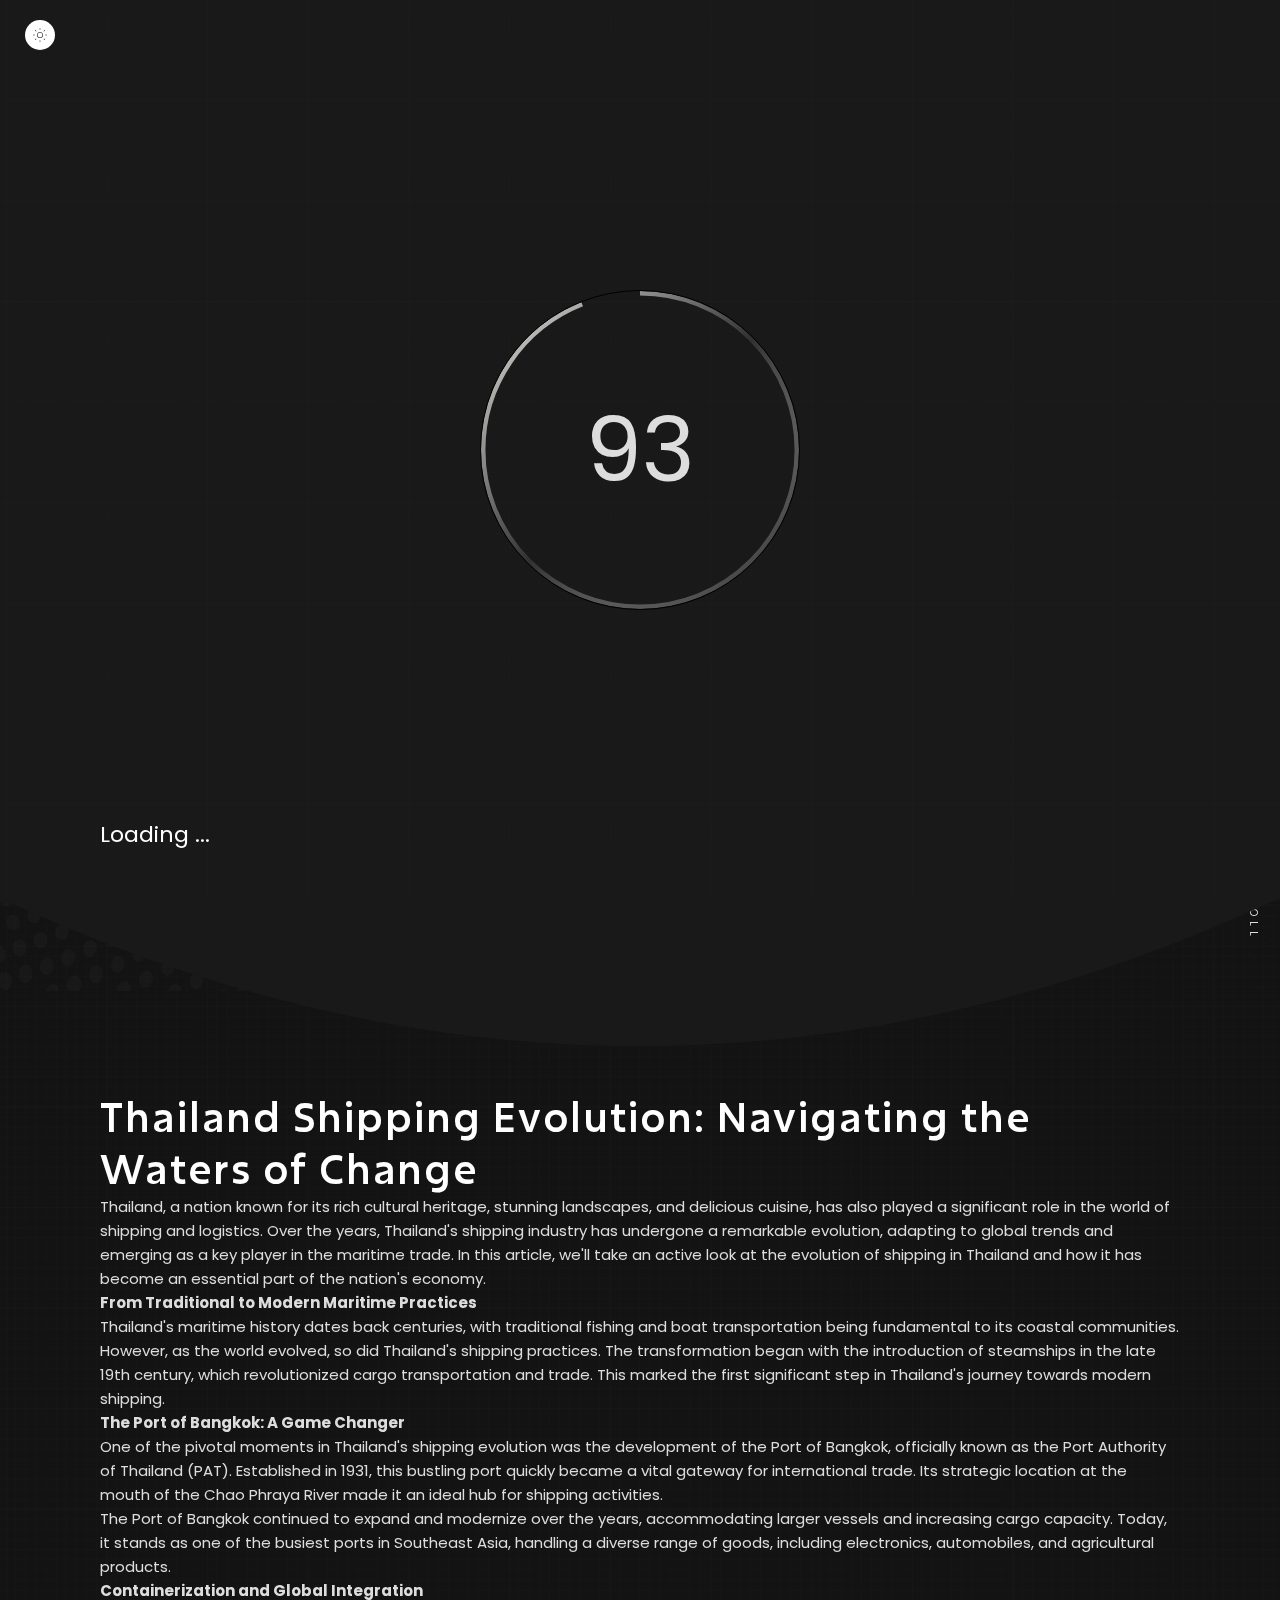
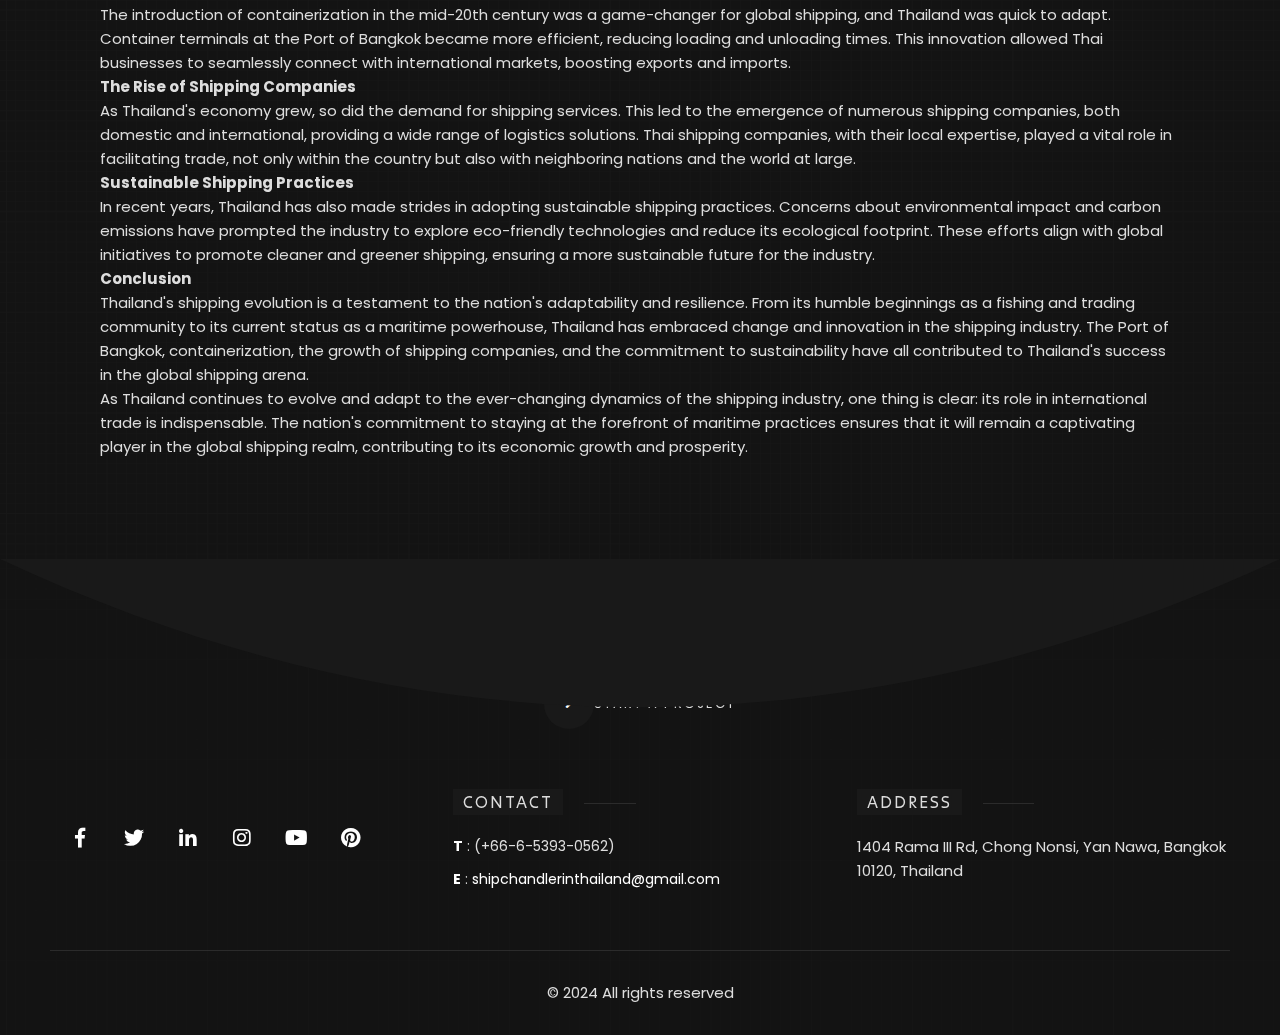
<file: shipingthai-main/blog1.html>
<!doctype html>
<html class="no-js" lang="">


<!-- Mirrored from theme.dsngrid.com/blackdsn/dark/service.html by HTTrack Website Copier/3.x [XR&CO'2014], Mon, 11 Dec 2023 20:12:02 GMT -->
<!-- Added by HTTrack --><meta http-equiv="content-type" content="text/html;charset=utf-8" /><!-- /Added by HTTrack -->
<head>
    <meta charset="utf-8">
    <meta name="description" content="">
    <meta name="viewport" content="width=device-width, initial-scale=1">

    <link rel="icon" href="assets/images/httpshipchandlerthailand.png" />

    <title>Blog</title>

    <link href="assets/css/plugins.css" rel="stylesheet"/>
    <link rel="stylesheet" href="assets/css/style.css">

</head>

<body class="v-dark bg-dots dsn-ajax">


<div id="dsn_preloader" class="preloader">

    <div class="dsnload p-absolute">
        


    </div>
    <svg width="100%" height="100%" viewBox="0 0 100 100" class="v-middle" preserveAspectRatio="xMinYMin meet"
         fill="none">
        <linearGradient id="linearColors" x1="0" y1="0" x2="1" y2="1">
            <stop offset="0%" stop-color="var(--theme-color)"></stop>
            <stop offset="50%" stop-color="var(--border-color)"></stop>
            <stop offset="100%" stop-color="var(--assistant-color)"></stop>
        </linearGradient>
        <path class="dsn-progress-path" d="M50,1 a49,49 0 0,1 0,98 a49,49 0 0,1 0,-98"/>
    </svg>
    <div class="loading-circle v-middle">
        <p class="loading-count v-middle">0</p>
    </div>

    <span class="loading-text text-uppercase mt-30 dsn-container">Loading ...</span>
    <div class="bg-load background-section d-flex align-items-end">
        <svg class="dsn-separator-bottom dsn-icon-assistant-color" width="100%" height="100%" viewBox="0 0 100 10"
             preserveAspectRatio="none">
            <path class="path-anim separator__path" data-dsn-to="M 0 0 C 40 0 55 0 100 0 L 0 0 Z"
                  vector-effect="non-scaling-stroke" d="M 0 0 C 40 16 75 10 100 0 L 0 0 Z"></path>
        </svg>
    </div>

</div>

<main id="main_root" class="main-root">

    <!-- ========== Menu ========== -->
    <header id="site_menu_header" class="site-header  dsn-container d-none dsn-hamburger">
        <nav class="main-navigation ">
            <div class="menu-cover-title header-container dsn-container">MENU</div>
            <ul id="dsn-primary-list" class="primary-nav h2">
                <li class="nav-item">
                    <a title="Home" href="index.html">
                        <span class="overflow ">Home</span>
                    </a>
                </li>
                <li class="nav-item ">
                    <a title="Service" href="service.html">
                        <span class="overflow">Service</span>
                    </a>
                </li>
                <li class="nav-item ">
                    <a title="Home" href="about-us.html">
                        <span class="overflow">About</span>
                    </a>
                </li>
                <li class="nav-item ">
                    <a title="Home" href="blog.html">
                        <span class="overflow">Blog</span>
                    </a>
                </li>
                <li class="nav-item ">
                    <a title="Home" href="contact.html">
                        <span class="overflow">Contact</span>
                    </a>
                </li>
            </ul>

            <div class="container-content  d-flex flex-column justify-content-center section-margin">
                <div class="nav__info">
                    <div class="nav-content">
                        <h5 class="sm-title-block mb-10">Address</h5>
                        1404 Rama III Rd, Chong Nonsi, Yan Nawa, Bangkok 10120, Thailand
                    </div>
                    <div class="nav-content mt-30">
                        <h5 class="sm-title-block mb-10">Contact</h5>
                        <p class="links over-hidden mb-1">
                            <a class="link-hover d-block" href="tel:00201004392260" data-hover-text="+00 (2)012 3321">
                                (+66-6-5393-0562)</a>
                        </p>
                        <p class="links over-hidden"><a class="link-hover" href="mailto:info@dsngrid.com"
                                                        data-hover-text="info@dsngrid.com">sales@shipchandlerthailand.com
                                                    </a></p>

                    </div>
                </div>
            </div>
        </nav>
        <div id="navbar_toggle" class="navbar-toggle">
            <div class="toggle-icon">
                <div class="toggle-line"></div>
                <div class="toggle-line"></div>
                <div class="toggle-line"></div>
            </div>
            <div class="toggle-text">
                <div class="text-menu">Menu</div>
                <div class="text-open">Open</div>
                <div class="text-close">Close</div>
            </div>
        </div>
        <div class="bg-load background-main"></div>

        <svg width="100%" height="100%" viewBox="0 0 100 100" preserveAspectRatio="none"
             class="bg-load dsn-svg-transition">
            <path vector-effect="non-scaling-stroke" d="M 0 100 V 100 Q 50 100 100 100 V 100 z"/>
        </svg>

    </header>
    <!-- ========== End Menu ========== -->

    <!-- ========== Header Normal========== -->
    <header id="dsn_header" class="dsn-header-animation header-normal">
        <div class="background-overlay bg-pattern p-absolute left-0 top-0 w-100 h-100"></div>

        <div class="entry-header p-relative over-hidden">

            <div id="hero_content"
                 class="d-flex p-relative h-100 dsn-hero-parallax-title container align-items-center pb-section ">
                <div class="content p-relative ">
                    <div class="intro-project w-100">
                        <div class="intro-title ">
                            <p class="dsn-heading-title d-inline-block circle-before">Blog </p>
                            <div id="hero_title" class="mt-10">
                                <h1 class="title text-upper">At Ship Chandler Thailand Co., Ltd <br>
                                </h1>
                            </div>
                            <p class="mt-20 max-w570">
                                we take pride in being a leading provider of comprehensive ship chandlery services in Thailand
                                Our extensive range of services is designed to support and streamline your vessel operations, ensuring smooth sailing at every stage.
                            </p>
                            <div class="dsn-def-btn dsn-hover-icon dsn-icon-heading-color mt-20 d-flex">
                                <a class="dsn-btn dsn-border border-color-default  background-section effect-ajax has-icon-left"
                                   href="contact.html" data-dsn-text="Contact Us">
                                    <span class="dsn-icon dsn-bg-before btn-icon-left heading-color z-index-1">
                                        <i class="fas fa-angle-right" aria-hidden="true"></i>
                                    </span>
                                    <span class="title-btn p-relative  z-index-1 ">Get Started Now</span>
                                </a>
                            </div>
                        </div>
                    </div>
                </div>
            </div>
        </div>
        <a href="#page_wrapper" rel="nofollow" class="dsn-scroll-bottom"
           data-dsn-option='{"ease": "power4.inOut" , "duration" : 1.5}'>
            <div class="text">SCROLL</div>
        </a>
    </header>
    <!-- ========== End Header Normal ========== -->


    <div id="page_wrapper" class="wrapper">



        <div style="display:flex; flex-direction:column; justify-content:center; align-self:center; align-item:center; padding:100px;">

            <h1>Thailand Shipping Evolution: Navigating the Waters of Change</h1>

            <p>Thailand, a nation known for its rich cultural heritage, stunning landscapes, and delicious cuisine, has also played a significant role in the world of shipping and logistics. Over the years, Thailand's shipping industry has undergone a remarkable evolution, adapting to global trends and emerging as a key player in the maritime trade. In this article, we'll take an active look at the evolution of shipping in Thailand and how it has become an essential part of the nation's economy.</p>

            <p><strong>From Traditional to Modern Maritime Practices</strong></p>

            <p>Thailand's maritime history dates back centuries, with traditional fishing and boat transportation being fundamental to its coastal communities. However, as the world evolved, so did Thailand's shipping practices. The transformation began with the introduction of steamships in the late 19th century, which revolutionized cargo transportation and trade. This marked the first significant step in Thailand's journey towards modern shipping.</p>

            <p><strong>The Port of Bangkok: A Game Changer</strong></p>

            <p>One of the pivotal moments in Thailand's shipping evolution was the development of the Port of Bangkok, officially known as the Port Authority of Thailand (PAT). Established in 1931, this bustling port quickly became a vital gateway for international trade. Its strategic location at the mouth of the Chao Phraya River made it an ideal hub for shipping activities.</p>

            <p>The Port of Bangkok continued to expand and modernize over the years, accommodating larger vessels and increasing cargo capacity. Today, it stands as one of the busiest ports in Southeast Asia, handling a diverse range of goods, including electronics, automobiles, and agricultural products.</p>

            <p><strong>Containerization and Global Integration</strong></p>

            <p>The introduction of containerization in the mid-20th century was a game-changer for global shipping, and Thailand was quick to adapt. Container terminals at the Port of Bangkok became more efficient, reducing loading and unloading times. This innovation allowed Thai businesses to seamlessly connect with international markets, boosting exports and imports.</p>

            <p><strong>The Rise of Shipping Companies</strong></p>

            <p>As Thailand's economy grew, so did the demand for shipping services. This led to the emergence of numerous shipping companies, both domestic and international, providing a wide range of logistics solutions. Thai shipping companies, with their local expertise, played a vital role in facilitating trade, not only within the country but also with neighboring nations and the world at large.</p>

            <p><strong>Sustainable Shipping Practices</strong></p>

            <p>In recent years, Thailand has also made strides in adopting sustainable shipping practices. Concerns about environmental impact and carbon emissions have prompted the industry to explore eco-friendly technologies and reduce its ecological footprint. These efforts align with global initiatives to promote cleaner and greener shipping, ensuring a more sustainable future for the industry.</p>

            <p><strong>Conclusion</strong></p>

            <p>Thailand's shipping evolution is a testament to the nation's adaptability and resilience. From its humble beginnings as a fishing and trading community to its current status as a maritime powerhouse, Thailand has embraced change and innovation in the shipping industry. The Port of Bangkok, containerization, the growth of shipping companies, and the commitment to sustainability have all contributed to Thailand's success in the global shipping arena.</p>

            <p>As Thailand continues to evolve and adapt to the ever-changing dynamics of the shipping industry, one thing is clear: its role in international trade is indispensable. The nation's commitment to staying at the forefront of maritime practices ensures that it will remain a captivating player in the global shipping realm, contributing to its economic growth and prosperity.</p>
        
        </div>


        <!-- ========== Footer ========== -->
        <footer id="dsn_footer" class="dsn-footer p-relative footer-animate svg-animate background-main">
            <svg class="dsn-separator dsn-separator-up  dsn-icon-assistant-color" width="100%" height="100%"
                 viewBox="0 0 100 10" preserveAspectRatio="none">
                <path class="path-anim separator__path" data-dsn-to="M 0 0 C 40 0 55 0 100 0 L 0 0 Z"
                      vector-effect="non-scaling-stroke" d="M 0 0 C 40 16 75 10 100 0 L 0 0 Z"></path>
            </svg>
            <div class="footer-content p-relative mt-section">

                <div class="text-center container">
                    <div class="dsn-icon-heading-color dsn-def-btn d-flex justify-content-center mt-30">
                        <a class="dsn-btn dsn-border border-color-default  background-section  effect-ajax has-icon-left"
                           href="contact.html" data-dsn-text="START A PROJECT">
                    <span class="dsn-icon dsn-bg-before btn-icon-left heading-color z-index-1">
                        <i class="fas fa-angle-right" aria-hidden="true"></i>
                    </span>
                            <span class="title-btn p-relative  z-index-1 ">START A PROJECT</span>
                        </a>
                    </div>

                </div>
                <div class="dsn-container pt-60">
                    <div class="d-grid grid-lg-6 grid-md-3 ">
                        <div class="grid-col-1">
                            <div class="dsn-logo main-logo">
                                <div class="main-logo">
                                    
                                </div>
                            </div>
                            <ul class="dsn-socials box-social mt-20 dsn-icon-heading-color">
                                <li><a href="https://www.facebook.com/profile.php?id=61554847018901" target="_blank" rel="nofollow"
                                       class="init-color move-circle border-color-default" data-dsn="parallax"><span
                                        class="dsn-icon"><i class="fab fa-facebook-f"></i></span><span>FB</span></a>
                                </li>
                                <li><a href="https://twitter.com/Ship_cThailand" target="_blank" rel="nofollow"
                                       class="init-color move-circle border-color-default" data-dsn="parallax"><span
                                        class="dsn-icon"><i class="fab fa-twitter"></i></span><span>TW</span></a>
                                </li>
                                <li><a href="https://www.linkedin.com/in/andrew-bobrow-8914542a5/" target="_blank" rel="nofollow"
                                       class="init-color move-circle border-color-default" data-dsn="parallax"><span
                                        class="dsn-icon"><i
                                        class="fab fa-linkedin-in"></i></span><span>LN</span></a></li>
                                <li><a href="https://www.instagram.com/your_instagram_username/" target="_blank" rel="nofollow"
                                       class="init-color move-circle border-color-default" data-dsn="parallax"><span
                                        class="dsn-icon"><i class="fab fa-instagram"></i></span><span>IN</span></a>
                                </li>
                                <li><a href="http://www.youtube.com/@ShipChandlerThailand" target="_blank" rel="nofollow"
                                       class="init-color move-circle border-color-default" data-dsn="parallax"><span
                                        class="dsn-icon"><i class="fab fa-youtube"></i></span><span>YT</span></a>
                                </li>
                                <li><a href="https://www.pinterest.com/shipchandlerinthailand/" target="_blank" rel="nofollow"
                                       class="init-color move-circle border-color-default" data-dsn="parallax"><span
                                        class="dsn-icon"><i class="fab fa-pinterest"></i></span><span>PT</span></a>
                                </li>
                            </ul>
                            
                        </div>
                        <div class="grid-col-3">
                            <h4 class="subtitle p-relative line-shape  line-shape-after "><span
                                    class="background-revere ">CONTACT</span>
                            </h4>

                            <div class="col-contact">
                                <p><strong>T</strong> : (+66-6-5393-0562)
                                </p>
                                <p class="over-hidden mt-10">
                                    <strong>E</strong> : <a class="link-hover" href="#"
                                                            data-hover-text="shipchandlerinthailand@gmail.com
                                                            ">shipchandlerinthailand@gmail.com
                                                        </a>
                                </p>
                            </div>

                        </div>
                        <div class="grid-col-4">
                            <h4 class="subtitle p-relative line-shape  line-shape-after "><span
                                    class="background-revere ">ADDRESS</span>
                            </h4>
                            <div class="col-address">
                                <p>
                                    1404 Rama III Rd, Chong Nonsi, Yan Nawa, Bangkok 10120, Thailand

                                </p>
                            </div>
                        </div>
                    </div>
                    <div class="footer-bottom mt-60 pt-30 border-top pb-30 text-center">
                        <p class="over-hidden">
                            © 2024 All rights reserved
                        </p>
                    </div>
                </div>


            </div>
        </footer>
        <!-- ========== End Footer ========== -->

    </div>


</main>

<!-- ========== Cursor ========== -->
<div id="dsn_cursor" class="ball"></div>
<div id="dsn_cursor_inner" class="ball"></div>
<!-- ========== End Cursor ========== -->


<!-- ==========  Social ========== -->
<div class="social-side d-flex align-items-center flex-column justify-content-center">

    <ul class="socials d-flex flex-column-reverse">
        <li style="--dsn-index-animate: 0;">
            <a href="https://www.facebook.com/profile.php?id=61554847018901" target="_blank" rel="nofollow">
                <i class="fab fa-facebook-f" aria-hidden="true"></i> <span>Fb</span>
            </a>
        </li>
        <li style="--dsn-index-animate: 1;">
            <a href="https://www.instagram.com/" target="_blank" rel="nofollow">
                <i class="fab fa-instagram" aria-hidden="true"></i><span>Instagram</span>
            </a>
        </li>
        <li style="--dsn-index-animate: 2;">
            <a href="https://twitter.com/Ship_cThailand" target="_blank" rel="nofollow">
                <i class="fab fa-twitter" aria-hidden="true"></i><span>Tw</span>
            </a>
        </li>
        <li style="--dsn-index-animate: 3;">
            <a href="https://www.linkedin.com/in/andrew-bobrow-8914542a5/" target="_blank" rel="nofollow">
                <i class="fab fa-linkedin-in" aria-hidden="true"></i><span>Linkedin</span>
            </a>
        </li>
    </ul>
    <div class="icon">FOLLOW US</div>
</div>
<!-- ========== End Social ========== -->

<!-- ========== Style Option Page ========== -->
<div id="dsn_box_options" class="day-night">
    <div class="night active" data-dsn-theme="dark">
        <svg width="48" height="48" viewBox="0 0 48 48">
            <rect x="12.3" y="23.5" width="2.6" height="1"></rect>
            <rect x="16.1" y="15.3" transform="matrix(0.7071 -0.7071 0.7071 0.7071 -6.8871 16.5732)" width="1"
                  height="2.6"></rect>
            <rect x="23.5" y="12.3" width="1" height="2.6"></rect>
            <rect x="30.1" y="16.1" transform="matrix(0.7071 -0.7071 0.7071 0.7071 -2.5145 27.0538)" width="2.6"
                  height="1"></rect>
            <rect x="33.1" y="23.5" width="2.6" height="1"></rect>
            <rect x="30.9" y="30.1" transform="matrix(0.7071 -0.7071 0.7071 0.7071 -12.9952 31.4264)" width="1"
                  height="2.6"></rect>
            <rect x="23.5" y="33.1" width="1" height="2.6"></rect>
            <rect x="15.3" y="30.9" transform="matrix(0.7071 -0.7071 0.7071 0.7071 -17.3677 20.9457)" width="2.6"
                  height="1"></rect>
            <path
                    d="M24,18.7c-2.9,0-5.3,2.4-5.3,5.3s2.4,5.3,5.3,5.3s5.3-2.4,5.3-5.3S26.9,18.7,24,18.7z M24,28.3c-2.4,0-4.3-1.9-4.3-4.3s1.9-4.3,4.3-4.3s4.3,1.9,4.3,4.3S26.4,28.3,24,28.3z">
            </path>
        </svg>

    </div>
    <div class="moon" data-dsn-theme="night">
        <svg width="48" height="48" viewBox="0 0 48 48">
            <path
                    d="M24,33.9c-5.4,0-9.9-4.4-9.9-9.9c0-4.3,2.7-8,6.8-9.4l0.8-0.3l-0.1,0.9c-0.2,0.6-0.2,1.3-0.2,1.9c0,5.2,4.3,9.5,9.5,9.5c0.6,0,1.3-0.1,1.9-0.2l0.8-0.2L33.3,27C32,31.1,28.3,33.9,24,33.9z M20.4,15.9c-3.2,1.4-5.3,4.5-5.3,8.1c0,4.9,4,8.9,8.9,8.9c3.6,0,6.7-2.1,8.1-5.3c-0.4,0-0.8,0.1-1.3,0.1c-5.8,0-10.5-4.7-10.5-10.5C20.4,16.7,20.4,16.3,20.4,15.9z">
            </path>
        </svg>
    </div>
</div>
<!-- ========== End Style Option Page ========== -->

<!-- ========== Line BG ========== -->
<div id="line_head"><span class="container"></span></div>
<!-- ========== End Line BG ========== -->

<script src="assets/js/jquery-3.1.1.min.js"></script>
<script src="assets/js/plugins.min.js"></script>
<script src="assets/js/plugins/dsn-grid.min.js"></script>
<script src="assets/js/custom.js"></script>

</body>


<!-- Mirrored from theme.dsngrid.com/blackdsn/dark/service.html by HTTrack Website Copier/3.x [XR&CO'2014], Mon, 11 Dec 2023 20:12:05 GMT -->
</html>
</file>
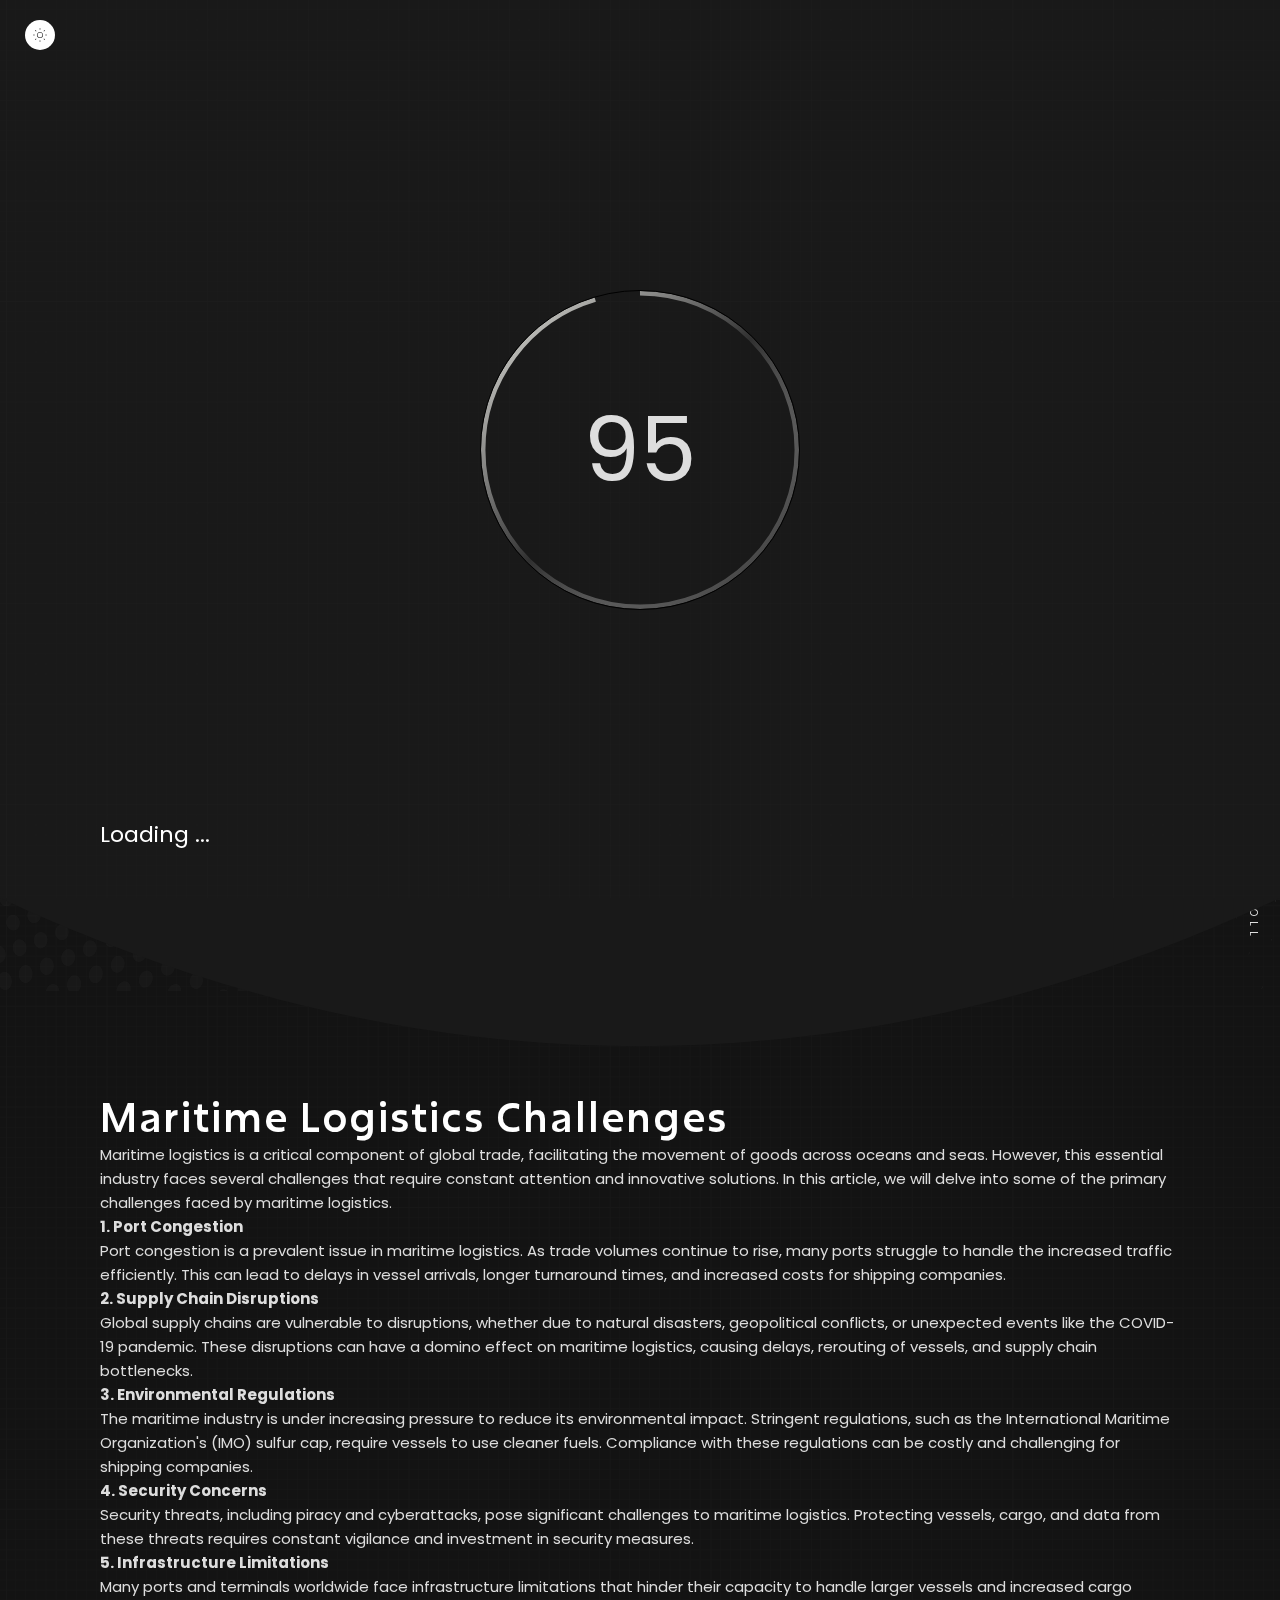
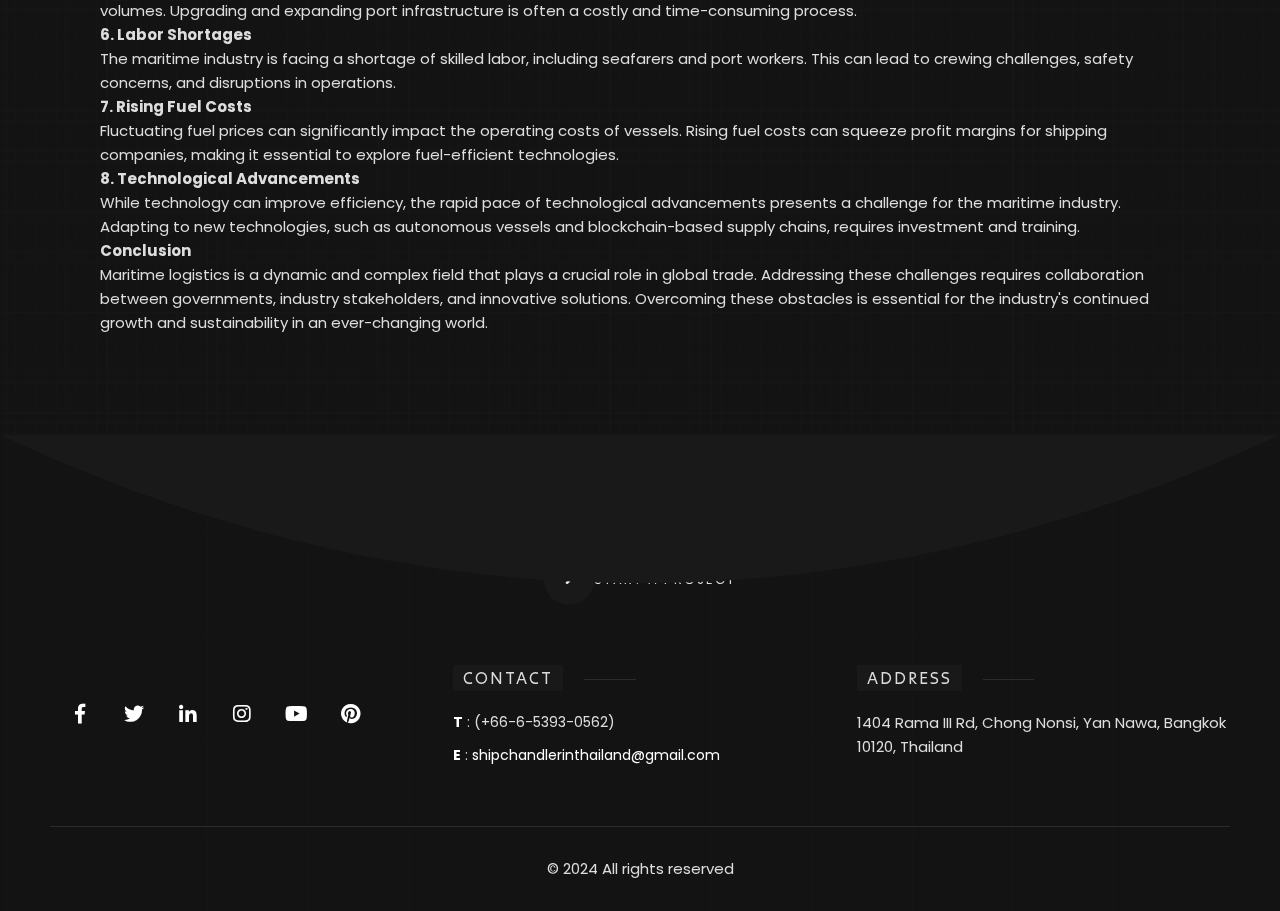
<file: shipingthai-main/blog2.html>
<!doctype html>
<html class="no-js" lang="">


<!-- Mirrored from theme.dsngrid.com/blackdsn/dark/service.html by HTTrack Website Copier/3.x [XR&CO'2014], Mon, 11 Dec 2023 20:12:02 GMT -->
<!-- Added by HTTrack --><meta http-equiv="content-type" content="text/html;charset=utf-8" /><!-- /Added by HTTrack -->
<head>
    <meta charset="utf-8">
    <meta name="description" content="">
    <meta name="viewport" content="width=device-width, initial-scale=1">

    <link rel="icon" href="assets/images/httpshipchandlerthailand.png" />

    <title>Service</title>

    <link href="assets/css/plugins.css" rel="stylesheet"/>
    <link rel="stylesheet" href="assets/css/style.css">

</head>

<body class="v-dark bg-dots dsn-ajax">


<div id="dsn_preloader" class="preloader">

    <div class="dsnload p-absolute">
        


    </div>
    <svg width="100%" height="100%" viewBox="0 0 100 100" class="v-middle" preserveAspectRatio="xMinYMin meet"
         fill="none">
        <linearGradient id="linearColors" x1="0" y1="0" x2="1" y2="1">
            <stop offset="0%" stop-color="var(--theme-color)"></stop>
            <stop offset="50%" stop-color="var(--border-color)"></stop>
            <stop offset="100%" stop-color="var(--assistant-color)"></stop>
        </linearGradient>
        <path class="dsn-progress-path" d="M50,1 a49,49 0 0,1 0,98 a49,49 0 0,1 0,-98"/>
    </svg>
    <div class="loading-circle v-middle">
        <p class="loading-count v-middle">0</p>
    </div>

    <span class="loading-text text-uppercase mt-30 dsn-container">Loading ...</span>
    <div class="bg-load background-section d-flex align-items-end">
        <svg class="dsn-separator-bottom dsn-icon-assistant-color" width="100%" height="100%" viewBox="0 0 100 10"
             preserveAspectRatio="none">
            <path class="path-anim separator__path" data-dsn-to="M 0 0 C 40 0 55 0 100 0 L 0 0 Z"
                  vector-effect="non-scaling-stroke" d="M 0 0 C 40 16 75 10 100 0 L 0 0 Z"></path>
        </svg>
    </div>

</div>

<main id="main_root" class="main-root">

    <!-- ========== Menu ========== -->
    <header id="site_menu_header" class="site-header  dsn-container d-none dsn-hamburger">
        <nav class="main-navigation ">
            <div class="menu-cover-title header-container dsn-container">MENU</div>
            <ul id="dsn-primary-list" class="primary-nav h2">
                <li class="nav-item">
                    <a title="Home" href="index.html">
                        <span class="overflow ">Home</span>
                    </a>
                </li>
                <li class="nav-item ">
                    <a title="Service" href="service.html">
                        <span class="overflow">Service</span>
                    </a>
                </li>
                <li class="nav-item ">
                    <a title="Home" href="about-us.html">
                        <span class="overflow">About</span>
                    </a>
                </li>
                <li class="nav-item ">
                    <a title="Home" href="blog.html">
                        <span class="overflow">Blog</span>
                    </a>
                </li>
                <li class="nav-item ">
                    <a title="Home" href="contact.html">
                        <span class="overflow">Contact</span>
                    </a>
                </li>
            </ul>

            <div class="container-content  d-flex flex-column justify-content-center section-margin">
                <div class="nav__info">
                    <div class="nav-content">
                        <h5 class="sm-title-block mb-10">Address</h5>
                        1404 Rama III Rd, Chong Nonsi, Yan Nawa, Bangkok 10120, Thailand
                    </div>
                    <div class="nav-content mt-30">
                        <h5 class="sm-title-block mb-10">Contact</h5>
                        <p class="links over-hidden mb-1">
                            <a class="link-hover d-block" href="tel:00201004392260" data-hover-text="+00 (2)012 3321">
                                (+66-6-5393-0562)</a>
                        </p>
                        <p class="links over-hidden"><a class="link-hover" href="mailto:info@dsngrid.com"
                                                        data-hover-text="info@dsngrid.com">sales@shipchandlerthailand.com
                                                    </a></p>

                    </div>
                </div>
            </div>
        </nav>
        <div id="navbar_toggle" class="navbar-toggle">
            <div class="toggle-icon">
                <div class="toggle-line"></div>
                <div class="toggle-line"></div>
                <div class="toggle-line"></div>
            </div>
            <div class="toggle-text">
                <div class="text-menu">Menu</div>
                <div class="text-open">Open</div>
                <div class="text-close">Close</div>
            </div>
        </div>
        <div class="bg-load background-main"></div>

        <svg width="100%" height="100%" viewBox="0 0 100 100" preserveAspectRatio="none"
             class="bg-load dsn-svg-transition">
            <path vector-effect="non-scaling-stroke" d="M 0 100 V 100 Q 50 100 100 100 V 100 z"/>
        </svg>

    </header>
    <!-- ========== End Menu ========== -->

    <!-- ========== Header Normal========== -->
    <header id="dsn_header" class="dsn-header-animation header-normal">
        <div class="background-overlay bg-pattern p-absolute left-0 top-0 w-100 h-100"></div>

        <div class="entry-header p-relative over-hidden">

            <div id="hero_content"
                 class="d-flex p-relative h-100 dsn-hero-parallax-title container align-items-center pb-section ">
                <div class="content p-relative ">
                    <div class="intro-project w-100">
                        <div class="intro-title ">
                            <p class="dsn-heading-title d-inline-block circle-before">Blog </p>
                            <div id="hero_title" class="mt-10">
                                <h1 class="title text-upper">At Ship Chandler Thailand Co., Ltd <br>
                                </h1>
                            </div>
                            <p class="mt-20 max-w570">
                                we take pride in being a leading provider of comprehensive ship chandlery services in Thailand
                                Our extensive range of services is designed to support and streamline your vessel operations, ensuring smooth sailing at every stage.
                            </p>
                            <div class="dsn-def-btn dsn-hover-icon dsn-icon-heading-color mt-20 d-flex">
                                <a class="dsn-btn dsn-border border-color-default  background-section effect-ajax has-icon-left"
                                   href="contact.html" data-dsn-text="Contact Us">
                                    <span class="dsn-icon dsn-bg-before btn-icon-left heading-color z-index-1">
                                        <i class="fas fa-angle-right" aria-hidden="true"></i>
                                    </span>
                                    <span class="title-btn p-relative  z-index-1 ">Get Started Now</span>
                                </a>
                            </div>
                        </div>
                    </div>
                </div>
            </div>
        </div>
        <a href="#page_wrapper" rel="nofollow" class="dsn-scroll-bottom"
           data-dsn-option='{"ease": "power4.inOut" , "duration" : 1.5}'>
            <div class="text">SCROLL</div>
        </a>
    </header>
    <!-- ========== End Header Normal ========== -->


    <div id="page_wrapper" class="wrapper">



        <div style="display:flex; flex-direction:column; justify-content:center; align-self:center; align-item:center; padding:100px;">

            <h1>Maritime Logistics Challenges</h1>

    <p>Maritime logistics is a critical component of global trade, facilitating the movement of goods across oceans and seas. However, this essential industry faces several challenges that require constant attention and innovative solutions. In this article, we will delve into some of the primary challenges faced by maritime logistics.</p>

    <p><strong>1. Port Congestion</strong></p>

    <p>Port congestion is a prevalent issue in maritime logistics. As trade volumes continue to rise, many ports struggle to handle the increased traffic efficiently. This can lead to delays in vessel arrivals, longer turnaround times, and increased costs for shipping companies.</p>

    <p><strong>2. Supply Chain Disruptions</strong></p>

    <p>Global supply chains are vulnerable to disruptions, whether due to natural disasters, geopolitical conflicts, or unexpected events like the COVID-19 pandemic. These disruptions can have a domino effect on maritime logistics, causing delays, rerouting of vessels, and supply chain bottlenecks.</p>

    <p><strong>3. Environmental Regulations</strong></p>

    <p>The maritime industry is under increasing pressure to reduce its environmental impact. Stringent regulations, such as the International Maritime Organization's (IMO) sulfur cap, require vessels to use cleaner fuels. Compliance with these regulations can be costly and challenging for shipping companies.</p>

    <p><strong>4. Security Concerns</strong></p>

    <p>Security threats, including piracy and cyberattacks, pose significant challenges to maritime logistics. Protecting vessels, cargo, and data from these threats requires constant vigilance and investment in security measures.</p>

    <p><strong>5. Infrastructure Limitations</strong></p>

    <p>Many ports and terminals worldwide face infrastructure limitations that hinder their capacity to handle larger vessels and increased cargo volumes. Upgrading and expanding port infrastructure is often a costly and time-consuming process.</p>

    <p><strong>6. Labor Shortages</strong></p>

    <p>The maritime industry is facing a shortage of skilled labor, including seafarers and port workers. This can lead to crewing challenges, safety concerns, and disruptions in operations.</p>

    <p><strong>7. Rising Fuel Costs</strong></p>

    <p>Fluctuating fuel prices can significantly impact the operating costs of vessels. Rising fuel costs can squeeze profit margins for shipping companies, making it essential to explore fuel-efficient technologies.</p>

    <p><strong>8. Technological Advancements</strong></p>

    <p>While technology can improve efficiency, the rapid pace of technological advancements presents a challenge for the maritime industry. Adapting to new technologies, such as autonomous vessels and blockchain-based supply chains, requires investment and training.</p>

    <p><strong>Conclusion</strong></p>

    <p>Maritime logistics is a dynamic and complex field that plays a crucial role in global trade. Addressing these challenges requires collaboration between governments, industry stakeholders, and innovative solutions. Overcoming these obstacles is essential for the industry's continued growth and sustainability in an ever-changing world.</p>

        </div>


        <!-- ========== Footer ========== -->
        <footer id="dsn_footer" class="dsn-footer p-relative footer-animate svg-animate background-main">
            <svg class="dsn-separator dsn-separator-up  dsn-icon-assistant-color" width="100%" height="100%"
                 viewBox="0 0 100 10" preserveAspectRatio="none">
                <path class="path-anim separator__path" data-dsn-to="M 0 0 C 40 0 55 0 100 0 L 0 0 Z"
                      vector-effect="non-scaling-stroke" d="M 0 0 C 40 16 75 10 100 0 L 0 0 Z"></path>
            </svg>
            <div class="footer-content p-relative mt-section">

                <div class="text-center container">
                    <div class="dsn-icon-heading-color dsn-def-btn d-flex justify-content-center mt-30">
                        <a class="dsn-btn dsn-border border-color-default  background-section  effect-ajax has-icon-left"
                           href="contact.html" data-dsn-text="START A PROJECT">
                    <span class="dsn-icon dsn-bg-before btn-icon-left heading-color z-index-1">
                        <i class="fas fa-angle-right" aria-hidden="true"></i>
                    </span>
                            <span class="title-btn p-relative  z-index-1 ">START A PROJECT</span>
                        </a>
                    </div>

                </div>
                <div class="dsn-container pt-60">
                    <div class="d-grid grid-lg-6 grid-md-3 ">
                        <div class="grid-col-1">
                            <div class="dsn-logo main-logo">
                                <div class="main-logo">
                                    
                                </div>
                            </div>
                            <ul class="dsn-socials box-social mt-20 dsn-icon-heading-color">
                                <li><a href="https://www.facebook.com/profile.php?id=61554847018901" target="_blank" rel="nofollow"
                                       class="init-color move-circle border-color-default" data-dsn="parallax"><span
                                        class="dsn-icon"><i class="fab fa-facebook-f"></i></span><span>FB</span></a>
                                </li>
                                <li><a href="https://twitter.com/Ship_cThailand" target="_blank" rel="nofollow"
                                       class="init-color move-circle border-color-default" data-dsn="parallax"><span
                                        class="dsn-icon"><i class="fab fa-twitter"></i></span><span>TW</span></a>
                                </li>
                                <li><a href="https://www.linkedin.com/in/andrew-bobrow-8914542a5/" target="_blank" rel="nofollow"
                                       class="init-color move-circle border-color-default" data-dsn="parallax"><span
                                        class="dsn-icon"><i
                                        class="fab fa-linkedin-in"></i></span><span>LN</span></a></li>
                                <li><a href="https://www.instagram.com/your_instagram_username/" target="_blank" rel="nofollow"
                                       class="init-color move-circle border-color-default" data-dsn="parallax"><span
                                        class="dsn-icon"><i class="fab fa-instagram"></i></span><span>IN</span></a>
                                </li>
                                <li><a href="http://www.youtube.com/@ShipChandlerThailand" target="_blank" rel="nofollow"
                                       class="init-color move-circle border-color-default" data-dsn="parallax"><span
                                        class="dsn-icon"><i class="fab fa-youtube"></i></span><span>YT</span></a>
                                </li>
                                <li><a href="https://www.pinterest.com/shipchandlerinthailand/" target="_blank" rel="nofollow"
                                       class="init-color move-circle border-color-default" data-dsn="parallax"><span
                                        class="dsn-icon"><i class="fab fa-pinterest"></i></span><span>PT</span></a>
                                </li>
                            </ul>
                            
                        </div>
                        <div class="grid-col-3">
                            <h4 class="subtitle p-relative line-shape  line-shape-after "><span
                                    class="background-revere ">CONTACT</span>
                            </h4>

                            <div class="col-contact">
                                <p><strong>T</strong> : (+66-6-5393-0562)
                                </p>
                                <p class="over-hidden mt-10">
                                    <strong>E</strong> : <a class="link-hover" href="#"
                                                            data-hover-text="shipchandlerinthailand@gmail.com
                                                            ">shipchandlerinthailand@gmail.com
                                                        </a>
                                </p>
                            </div>

                        </div>
                        <div class="grid-col-4">
                            <h4 class="subtitle p-relative line-shape  line-shape-after "><span
                                    class="background-revere ">ADDRESS</span>
                            </h4>
                            <div class="col-address">
                                <p>
                                    1404 Rama III Rd, Chong Nonsi, Yan Nawa, Bangkok 10120, Thailand

                                </p>
                            </div>
                        </div>
                    </div>
                    <div class="footer-bottom mt-60 pt-30 border-top pb-30 text-center">
                        <p class="over-hidden">
                            © 2024 All rights reserved
                        </p>
                    </div>
                </div>


            </div>
        </footer>
        <!-- ========== End Footer ========== -->

    </div>


</main>

<!-- ========== Cursor ========== -->
<div id="dsn_cursor" class="ball"></div>
<div id="dsn_cursor_inner" class="ball"></div>
<!-- ========== End Cursor ========== -->


<!-- ==========  Social ========== -->
<div class="social-side d-flex align-items-center flex-column justify-content-center">

    <ul class="socials d-flex flex-column-reverse">
        <li style="--dsn-index-animate: 0;">
            <a href="https://www.facebook.com/profile.php?id=61554847018901" target="_blank" rel="nofollow">
                <i class="fab fa-facebook-f" aria-hidden="true"></i> <span>Fb</span>
            </a>
        </li>
        <li style="--dsn-index-animate: 1;">
            <a href="https://www.instagram.com/" target="_blank" rel="nofollow">
                <i class="fab fa-instagram" aria-hidden="true"></i><span>Instagram</span>
            </a>
        </li>
        <li style="--dsn-index-animate: 2;">
            <a href="https://twitter.com/Ship_cThailand" target="_blank" rel="nofollow">
                <i class="fab fa-twitter" aria-hidden="true"></i><span>Tw</span>
            </a>
        </li>
        <li style="--dsn-index-animate: 3;">
            <a href="https://www.linkedin.com/in/andrew-bobrow-8914542a5/" target="_blank" rel="nofollow">
                <i class="fab fa-linkedin-in" aria-hidden="true"></i><span>Linkedin</span>
            </a>
        </li>
    </ul>
    <div class="icon">FOLLOW US</div>
</div>
<!-- ========== End Social ========== -->

<!-- ========== Style Option Page ========== -->
<div id="dsn_box_options" class="day-night">
    <div class="night active" data-dsn-theme="dark">
        <svg width="48" height="48" viewBox="0 0 48 48">
            <rect x="12.3" y="23.5" width="2.6" height="1"></rect>
            <rect x="16.1" y="15.3" transform="matrix(0.7071 -0.7071 0.7071 0.7071 -6.8871 16.5732)" width="1"
                  height="2.6"></rect>
            <rect x="23.5" y="12.3" width="1" height="2.6"></rect>
            <rect x="30.1" y="16.1" transform="matrix(0.7071 -0.7071 0.7071 0.7071 -2.5145 27.0538)" width="2.6"
                  height="1"></rect>
            <rect x="33.1" y="23.5" width="2.6" height="1"></rect>
            <rect x="30.9" y="30.1" transform="matrix(0.7071 -0.7071 0.7071 0.7071 -12.9952 31.4264)" width="1"
                  height="2.6"></rect>
            <rect x="23.5" y="33.1" width="1" height="2.6"></rect>
            <rect x="15.3" y="30.9" transform="matrix(0.7071 -0.7071 0.7071 0.7071 -17.3677 20.9457)" width="2.6"
                  height="1"></rect>
            <path
                    d="M24,18.7c-2.9,0-5.3,2.4-5.3,5.3s2.4,5.3,5.3,5.3s5.3-2.4,5.3-5.3S26.9,18.7,24,18.7z M24,28.3c-2.4,0-4.3-1.9-4.3-4.3s1.9-4.3,4.3-4.3s4.3,1.9,4.3,4.3S26.4,28.3,24,28.3z">
            </path>
        </svg>

    </div>
    <div class="moon" data-dsn-theme="night">
        <svg width="48" height="48" viewBox="0 0 48 48">
            <path
                    d="M24,33.9c-5.4,0-9.9-4.4-9.9-9.9c0-4.3,2.7-8,6.8-9.4l0.8-0.3l-0.1,0.9c-0.2,0.6-0.2,1.3-0.2,1.9c0,5.2,4.3,9.5,9.5,9.5c0.6,0,1.3-0.1,1.9-0.2l0.8-0.2L33.3,27C32,31.1,28.3,33.9,24,33.9z M20.4,15.9c-3.2,1.4-5.3,4.5-5.3,8.1c0,4.9,4,8.9,8.9,8.9c3.6,0,6.7-2.1,8.1-5.3c-0.4,0-0.8,0.1-1.3,0.1c-5.8,0-10.5-4.7-10.5-10.5C20.4,16.7,20.4,16.3,20.4,15.9z">
            </path>
        </svg>
    </div>
</div>
<!-- ========== End Style Option Page ========== -->

<!-- ========== Line BG ========== -->
<div id="line_head"><span class="container"></span></div>
<!-- ========== End Line BG ========== -->

<script src="assets/js/jquery-3.1.1.min.js"></script>
<script src="assets/js/plugins.min.js"></script>
<script src="assets/js/plugins/dsn-grid.min.js"></script>
<script src="assets/js/custom.js"></script>

</body>


<!-- Mirrored from theme.dsngrid.com/blackdsn/dark/service.html by HTTrack Website Copier/3.x [XR&CO'2014], Mon, 11 Dec 2023 20:12:05 GMT -->
</html>
</file>
<file: shipingthai-main/assets/css/plugins.css>
/*-----------------------------------------------------------------------------------

	Template Name:
	Template URI:
	Description:
	Author: design_grid
	Author URI:
	Version: 1.0

-----------------------------------------------------------------------------------*/

/* ----------------------------------------------------------------
			[ All Css Plugins & Helper Classes File ]
-----------------------------------------------------------------*/

/* == fontawesome == */
@import url("plugins/fontawesome-all.min.css");

/* == Swiper == */
@import url("plugins/swiper.min.css");

/* == animatedheadline == */
@import url("plugins/jquery.animatedheadline.css");

/* == fancybox popup == */
@import url("plugins/fancybox.css");

/* == magnific popup == */
@import url("plugins/fjGallery.css");

/* == Helper Class == */
@import url("global.css");
</file>
<file: shipingthai-main/assets/css/style.css>
@charset "UTF-8";
/*-----------------------------------------------------------

Template Name: blackdsn - Ajax Portfolio HTML Template
  Template URI: http://theme.dsngrid.com/blackdsn
  Description: blackdsn Ajax Portfolio Showcase HTML Template
  Author: design_grid
  Author URI: https://themeforest.net/user/design_grid
  Version: 1.0.0

-------------------------------------------------------------*/
/*-----------------------------------------------------------

    1.  Variables
    2.  Mixins
      - Mixins Master
      - Utilities
    3.  Normalize
    4.  Helpers
    5. Typography
      - Copy
	  - Headings
	6. Core
    7. Navigation
      - Links
      - Menus
	  - Next & Previous
    8. Content
      - pages
      - Comments
      - Archives
      - Footer
    9.Forms
      - Button
      - Fields
    10.Blocks
    11.Media
      - captions
    12.Version Light

-------------------------------------------------------------*/
:root, :root .v-light, :root .v-light-head {
  --bg-color: #f9f9f9;
  --assistant-color: #efefef;
  --theme-color: #e4dcd3;
  --theme-color-font: #fff;
  --font-color: #0009;
  --heading-color: #000;
  --border-color: #2828281a;
  --smooth-color: #141414;
  --reverse-color: #141414;
  --reverse-heading-color: #fff;
  --bg-btn: #f6fafd;
  /**
     Elementor color
  */
  --divider-color: var(--border-color);
}

:root .v-dark, :root .v-dark-head {
  --bg-color: #131313;
  --assistant-color: #191919;
  --theme-color: #e4e4dd;
  --font-color: #ddd;
  --heading-color: #fff;
  --border-color: #ffffff1a;
  --smooth-color: #f9f9f9;
  --reverse-color: #f9f9f9;
  --reverse-heading-color: #000;
  --bg-btn: #0a0909;
}
:root .v-dark .background-theme, :root .v-dark.background-theme, :root .v-dark-head .background-theme, :root .v-dark-head.background-theme {
  --font-color: #0009;
  --heading-color: #000;
}

@media only screen and (max-width: 991px) {
  .v-dark-head-mobile {
    --bg-color: #131313;
    --assistant-color: #191919;
    --theme-color: #e4e4dd;
    --font-color: #ddd;
    --heading-color: #fff;
    --border-color: #ffffff1a;
    --smooth-color: #f9f9f9;
    --reverse-color: #f9f9f9;
    --reverse-heading-color: #000;
    --bg-btn: #0a0909;
  }
  .v-dark-head-mobile .background-theme, .v-dark-head-mobile.background-theme {
    --font-color: #0009;
    --heading-color: #000;
  }
}
:root {
  --body-font: "Poppins", sans-serif;
  --heading-font: "Excon", sans-serif;
  --font-code: Menlo, monaco, Consolas, Lucida Console, monospace;
  --font-pre: "Courier 10 Pitch", Courier, monospace;
  --font-size-base: 15px;
  --font-size-h1: 40px;
  --font-size-h2: 35px;
  --font-size-h3: 30px;
  --font-size-h4: 25px;
  --font-size-h5: 22px;
  --font-size-h6: 16px;
  --menu-size: 12px;
  --line-height-base: 1.3;
  --line-height-content: 1.6;
  --font-weight-heading: 500;
  --font-weight-body: 400;
  --smooth-width: 4px;
  --bg-overlay: #000;
  --overlay-blend-mode: unset;
}
:root .dsn-icon-theme-color {
  --theme-color: #f7e0c7;
}
@media only screen and (min-width: 1400px) {
  :root {
    --dsn-gap-container: 100px;
    --title-heading: 95px;
  }
  :root .container, :root .dsn-left-container, :root .dsn-right-container {
    --dsn-gap-container: 50px;
  }
}
@media only screen and (max-width: 1399px) {
  :root {
    --dsn-gap-container: 50px;
    --title-heading: 85px;
  }
}
@media only screen and (max-width: 1200px) {
  :root {
    --title-heading: 75px;
  }
}
@media only screen and (min-width: 992px) {
  :root {
    --margin-padding: 120px;
    --box-padding: 80px 40px;
  }
}
@media only screen and (max-width: 991px) {
  :root {
    --margin-padding: 80px;
    --box-padding: 60px var(--dsn-gap-container);
    --title-heading: 65px;
  }
}
@media only screen and (min-width: 768px) and (max-width: 991px) {
  :root {
    --dsn-gap-container: 40px;
  }
}
@media only screen and (min-width: 576px) and (max-width: 767px) {
  :root {
    --dsn-gap-container: 25px;
    --title-heading: 47px;
  }
}
@media only screen and (max-width: 575px) {
  :root {
    --dsn-gap-container: 15px;
    --title-heading: 47px;
  }
}

/* -------------------------------------------------------
                   Core
-------------------------------------------------------- */
html {
  font-size: var(--font-size-base);
  scroll-behavior: initial;
}

body {
  background-color: var(--bg-color);
  color: var(--font-color);
  line-height: var(--line-height-base);
  font-family: var(--body-font);
  font-weight: var(--font-weight-body);
  margin: 0;
  text-rendering: optimizeLegibility;
  transition: 100ms;
  transition-property: background-color, color;
  width: 100%;
  min-height: 100%;
}

#dsn_cursor, #dsn_cursor_inner {
  position: fixed;
  top: 0;
  left: 0;
  border-radius: 50%;
  pointer-events: none;
  z-index: 99;
}
body:not(.dsn-cursor-effect) #dsn_cursor, body:not(.dsn-cursor-effect) #dsn_cursor_inner {
  display: none;
}
@media only screen and (max-width: 991px) {
  #dsn_cursor, #dsn_cursor_inner {
    display: none;
  }
}

#dsn_cursor {
  width: 30px;
  height: 30px;
  border: 2px solid var(--theme-color);
}
#dsn_cursor path {
  display: none;
  stroke-dasharray: 400;
  stroke-dashoffset: 400;
  stroke-width: 1;
}

#dsn_cursor_inner {
  width: 7px;
  height: 7px;
  background-color: var(--theme-color);
}

.unique-demos .box-content {
  opacity: 0.015;
}
.unique-demos .box-content .title {
  font-size: 8vw;
}

#dsn_preloader {
  position: fixed;
  width: 100vw;
  max-width: 100%;
  height: 100vh;
  z-index: 98;
  flex-direction: column;
  overflow: hidden;
  left: 0;
}
#dsn_preloader .bg-load {
  z-index: -1;
}
@media only screen and (min-width: 992px) {
  #dsn_preloader {
    --width-loading-circle: 25vw ;
  }
}
@media only screen and (max-width: 991px) {
  #dsn_preloader {
    --width-loading-circle: 50vw ;
  }
}
#dsn_preloader svg.v-middle, #dsn_preloader .loading-circle {
  width: var(--width-loading-circle);
  height: var(--width-loading-circle);
}
#dsn_preloader svg.v-middle path {
  display: block;
  stroke-dasharray: 310px;
  stroke-dashoffset: 310px;
  stroke: url(#linearColors);
  animation: spin 1s infinite linear;
  transform-origin: center;
  width: 100%;
  height: 100%;
  stroke-width: 1.4;
}
#dsn_preloader .loading-circle {
  font-size: 7vw;
  border-radius: 50%;
  border: 1px solid #000;
}
#dsn_preloader .loading-text {
  position: absolute;
  font-size: 22px;
  color: var(--heading-color);
  left: var(--dsn-gap-container);
  bottom: 50px;
}

.dsnload {
  top: 22px;
  left: var(--dsn-gap-container);
}
.dsnload .dsnload__img {
  display: block;
  transform-origin: bottom left;
  animation: moveIn 2s 0s cubic-bezier(0.36, 0, 0.06, 1) alternate infinite;
}
.dsnload .dsnload__img img {
  width: 96px;
}
.dsnload .dsnload__row:nth-child(1) {
  -webkit-clip-path: polygon(-10% 75%, 110% 75%, 110% 110%, -10% 110%);
          clip-path: polygon(-10% 75%, 110% 75%, 110% 110%, -10% 110%);
}
.dsnload .dsnload__row:nth-child(1) .dsnload__img {
  transform: translateY(-0.1em);
}
.dsnload .dsnload__row:nth-child(2) {
  -webkit-clip-path: polygon(-10% 50%, 110% 50%, 110% 75.3%, -10% 75.3%);
          clip-path: polygon(-10% 50%, 110% 50%, 110% 75.3%, -10% 75.3%);
}
.dsnload .dsnload__row:nth-child(2) .dsnload__img {
  transform: translateY(-0.3em) scaleY(1.1);
}
.dsnload .dsnload__row:nth-child(3) {
  -webkit-clip-path: polygon(-10% 25%, 110% 25%, 110% 50.3%, -10% 50.3%);
          clip-path: polygon(-10% 25%, 110% 25%, 110% 50.3%, -10% 50.3%);
}
.dsnload .dsnload__row:nth-child(3) .dsnload__img {
  transform: translateY(-0.5em) scaleY(1.2);
}
.dsnload .dsnload__row:nth-child(4) {
  -webkit-clip-path: polygon(-10% 0%, 110% 0%, 110% 25.3%, -10% 25.3%);
          clip-path: polygon(-10% 0%, 110% 0%, 110% 25.3%, -10% 25.3%);
}
.dsnload .dsnload__row:nth-child(4) .dsnload__img {
  transform: translateY(-0.7em) scaleY(1.3);
}
.dsnload .dsnload__row.dsnload__row--sibling {
  position: absolute;
  top: 0;
  left: 0;
  -webkit-user-select: none;
          user-select: none;
}

@keyframes moveIn {
  50%, 100% {
    transform: translateY(0em);
  }
  0% {
    opacity: 0;
    filter: blur(5px);
  }
  100% {
    opacity: 1;
    filter: blur(0px);
  }
}
@keyframes spin {
  0% {
    transform: rotate(0deg);
  }
  100% {
    transform: rotate(360deg);
  }
}
.day-night {
  position: fixed;
  z-index: 100;
  top: 20px;
  left: 25px;
  width: 30px;
  height: 30px;
  cursor: pointer;
  text-align: center;
}
.day-night svg {
  width: 30px;
  height: 30px;
}
.day-night .title-mode {
  writing-mode: vertical-rl;
  -webkit-text-orientation: mixed;
          text-orientation: mixed;
  margin-top: 10px;
  letter-spacing: 7px;
  background-color: var(--assistant-color);
  width: 40px;
  margin-left: -5px;
  padding-bottom: 10px;
  border-radius: 0 0 15px 15px;
  line-height: 38px;
}
.day-night .title-mode:before {
  content: "";
  position: absolute;
  left: -5px;
  top: -10px;
  height: 50px;
  width: 40px;
  background-color: inherit;
  z-index: -1;
  border-radius: 15px 15px 0 0;
}
@media only screen and (max-width: 991px) {
  .day-night {
    top: 30px;
    left: 200px;
    display: none;
  }
}
@media only screen and (max-width: 767px) {
  .day-night {
    top: 50px;
    left: 150px;
    display: none;
  }
}
.day-night .night,
.day-night .moon {
  position: absolute;
  top: 0;
  right: 0;
  bottom: 0;
  left: 0;
  width: 100%;
  height: 100%;
  pointer-events: none;
  transition: opacity 0.2s;
  border-radius: 100%;
  opacity: 0;
}
.day-night .night svg,
.day-night .moon svg {
  width: 100%;
  height: 100%;
}
.day-night .night {
  border: 1px solid rgba(255, 255, 255, 0.18);
  background-color: #fff;
  opacity: 1;
}
.day-night .night svg {
  fill: #000;
  width: 100%;
  height: 100%;
}
.day-night .moon {
  border: 1px solid rgba(255, 255, 255, 0.18);
  background-color: #000;
  opacity: 0;
}
.day-night .moon svg {
  transform: rotate(270deg);
  fill: #f0f0f0;
}
.v-light .day-night .night {
  opacity: 0;
}
.v-light .day-night .moon {
  opacity: 1;
}

#main_root:before, #main_root:after {
  clear: both;
  min-height: 1px;
  display: block;
}

#page_wrapper {
  position: relative;
  z-index: 1;
}

.elementor-widget-dsn_bg_mask.elementor-element.elementor-absolute, .elementor-widget-dsn_bg_mask.elementor-element.elementor-fixed {
  z-index: 0;
}

.bg-load {
  position: fixed;
  top: 0;
  left: 0;
  width: 100%;
  height: 100%;
  z-index: 99;
}
.bg-load svg {
  fill: var(--dsn-color-icon, var(--theme-color));
  pointer-events: none;
  width: 100%;
  height: 150px;
}
.bg-load svg.dsn-separator-bottom {
  transform: translateY(148px);
}
.bg-load svg.dsn-separator-top {
  transform: translateY(-148px) rotate(180deg);
}

.dsn-heading-title.p-10 {
  padding-top: 5px;
  padding-bottom: 5px;
  letter-spacing: 2px;
}

#line_head {
  position: fixed;
  z-index: -1;
  top: 0;
  left: 0;
  width: 100%;
  height: 100%;
  pointer-events: none;
  opacity: 0.2;
}
#line_head > .container {
  position: relative;
  height: 100%;
  left: 50%;
  transform: translateX(-50%);
  border-left: 1px solid var(--border-color);
  border-right: 1px solid var(--border-color);
}
#line_head > .container:before {
  content: "";
  display: block;
  position: relative;
  width: 1px;
  background-color: var(--border-color);
  height: 100%;
  margin: 0 auto;
}

.dsn-separator:not(.dsn-duration) {
  display: none;
}

.footer-animate.svg-animate .dsn-separator {
  top: 0;
  fill: var(--dsn-color-icon, var(--theme-color));
  position: absolute;
  display: block;
  pointer-events: none;
  width: 100%;
  height: 150px;
  z-index: 10;
  left: 0;
  background-color: transparent;
}
@media only screen and (max-width: 991px) {
  .footer-animate.svg-animate .dsn-separator {
    height: 100px;
  }
}
@media only screen and (max-width: 991px) {
  .footer-animate.svg-animate .dsn-separator {
    height: 80px;
  }
}
@media only screen and (max-width: 400px) {
  .footer-animate.svg-animate .dsn-separator {
    height: 50px;
  }
}

.dsn-separator-up {
  top: -1px;
}

.aspect-ratio-1 .box-image-link {
  overflow: hidden;
  position: relative;
  aspect-ratio: 1/1;
  border-radius: 50%;
}

.clip-path-circle .swiper-slide {
  -webkit-clip-path: circle(44% at 50% 50%);
          clip-path: circle(44% at 50% 50%);
}

.background-overlay {
  height: 100%;
  width: 100%;
  top: 0;
  left: 0;
  position: absolute;
  pointer-events: none;
}

.bg-1 {
  background-image: url("../img/bg-1.png");
  background-position: bottom left;
  background-repeat: no-repeat;
  opacity: 0.3;
}

.experience .exp-number {
  background-image: url("../img/bg-2.svg");
  color: transparent;
  -webkit-text-stroke: 1.5px var(--heading-color);
  -webkit-text-fill-color: transparent;
  -webkit-background-clip: text;
  background-clip: text;
  transform: scale3d(1, 1.2, 1);
  background-position: center;
  background-repeat: no-repeat;
  background-size: cover;
  max-width: 570px;
  font-size: 113px;
  font-weight: 600;
  line-height: 90px;
}

.bg-dots:not(.dsn-btn, .service-item, .service-item-inner), .bg-dots .background-section:not(.dsn-btn, .service-item, .service-item-inner), .bg-dots .background-main:not(.dsn-btn, .service-item, .service-item-inner), .bg-dots .background-theme:not(.dsn-btn, .service-item, .service-item-inner) {
  background-image: url("../img/bg-dot.png");
}

.bg-dots.v-light:not(.dsn-btn, .service-item, .service-item-inner), .bg-dots.v-light .background-section:not(.dsn-btn, .service-item, .service-item-inner), .bg-dots.v-light .background-main:not(.dsn-btn, .service-item, .service-item-inner), .bg-dots.v-light .background-theme:not(.dsn-btn, .service-item, .service-item-inner), .v-light .bg-dots:not(.dsn-btn, .service-item, .service-item-inner), .v-light .bg-dots .background-section:not(.dsn-btn, .service-item, .service-item-inner), .v-light .bg-dots .background-main:not(.dsn-btn, .service-item, .service-item-inner), .v-light .bg-dots .background-theme:not(.dsn-btn, .service-item, .service-item-inner) {
  background-image: url("../img/bg-dot-light.png");
}

.bg-pattern {
  background-image: url("../img/bg-2.svg");
  background-position: center center;
  background-repeat: no-repeat;
  background-size: cover;
  opacity: 0.2;
}

.pt-header {
  padding-top: 160px;
}

.dsn-align-center {
  position: relative;
  min-height: 100vh;
  display: flex;
  align-items: center;
}
.dsn-align-center > * {
  width: 100%;
}

@media only screen and (max-width: 991px) {
  .left-box-image.mb-section, .box-info.mt-section {
    --margin-padding: 0;
  }

  .box-info.p-80 {
    padding: var(--box-padding);
  }
}
@media only screen and (max-width: 767px) {
  .dsn-def-btn.justify-self-end, .dsn-normal-btn.justify-self-end {
    justify-self: inherit;
  }
}
input::placeholder,
textarea::placeholder,
.form-control::placeholder,
.form-box input::placeholder,
.form-box textarea::placeholder {
  color: var(--font-color);
}

input[type=search]::-webkit-search-decoration {
  display: none;
}

fieldset {
  padding: 30px;
}
fieldset form > * {
  margin-bottom: 30px;
}
fieldset form:last-child {
  margin-bottom: 0;
}
fieldset form p {
  margin-top: 0;
}
fieldset form textarea,
fieldset form input {
  margin-bottom: 0;
  padding: 10px;
}

.dsn-no-results .dsn-search .search-form input {
  min-width: 460px;
}

.entry-form label {
  font-weight: 600;
  font-family: var(--heading-font);
  padding-bottom: 10px;
  display: block;
}
.entry-form input,
.entry-form textarea {
  font-family: var(--heading-font);
  font-size: 14px;
  width: 100%;
  border: none;
  border-bottom: 1px solid var(--border-color);
  color: var(--heading-color);
  padding: 10px;
  letter-spacing: 2px;
  background-color: var(--assistant-color);
}
.entry-form input::placeholder,
.entry-form textarea::placeholder {
  color: var(--heading-color);
  font-size: 14px;
  letter-spacing: 2px;
}
.entry-form textarea {
  min-height: 80px;
}

.dsn-def-btn > *, .dsn-def-btn > * .dsn-btn, .dsn-normal-btn > *, .dsn-normal-btn > * .dsn-btn {
  display: flex;
  align-items: center;
}

.dsn-normal-btn > * .dsn-btn {
  justify-content: center;
}

.dsn-btn {
  position: relative;
  text-align: center;
}
.dsn-btn .title-btn, .dsn-btn .dsn-icon {
  z-index: 2;
}
.dsn-btn .icon-circle {
  z-index: 1 !important;
}
.dsn-btn .btn-icon-left {
  margin-right: 10px;
}
.dsn-btn .btn-icon-right {
  margin-left: 10px;
}
.dsn-btn .title-btn {
  position: relative;
  font-size: 13px;
  line-height: 1.2;
  letter-spacing: 2px;
}

.dsn-def-btn {
  --dsn-icon-size: 15px;
}
.dsn-def-btn .dsn-btn, .dsn-def-btn .dsn-icon:before, .dsn-def-btn .dsn-icon i, .dsn-def-btn .dsn-icon svg {
  transition: 0.45s cubic-bezier(0.65, 0, 0.076, 1);
  transition-property: width, padding, margin;
}
.dsn-def-btn .icon-circle {
  display: none;
}
.dsn-def-btn .dsn-icon {
  width: 50px;
  height: 50px;
  line-height: 50px;
  border-radius: 50px;
  z-index: 0;
}
.dsn-def-btn .dsn-icon > * {
  position: relative;
  z-index: 1;
}
.dsn-def-btn .dsn-icon:before {
  content: "";
  position: absolute;
  width: inherit;
  height: inherit;
  border-radius: inherit;
}
.dsn-def-btn .dsn-icon.btn-icon-left:before {
  left: 0;
}
.dsn-def-btn .dsn-icon.btn-icon-right:before {
  right: 0;
}

.dsn-def-btn:not(.dsn-hover-icon) .dsn-btn:hover.has-icon-left {
  padding-right: 50px;
}
.dsn-def-btn:not(.dsn-hover-icon) .dsn-btn:hover.has-icon-left .dsn-icon i, .dsn-def-btn:not(.dsn-hover-icon) .dsn-btn:hover.has-icon-left .dsn-icon svg {
  margin-left: calc(50px / 2);
}
.dsn-def-btn:not(.dsn-hover-icon) .dsn-btn:hover.has-icon-right {
  padding-left: calc(50px / 2);
}
.dsn-def-btn:not(.dsn-hover-icon) .dsn-btn:hover.has-icon-right .dsn-icon i, .dsn-def-btn:not(.dsn-hover-icon) .dsn-btn:hover.has-icon-right .dsn-icon svg {
  margin-right: calc(50px / 2);
}
.dsn-def-btn:not(.dsn-hover-icon) .dsn-btn:hover .dsn-icon:before {
  width: 100%;
}

.dsn-def-btn.dsn-hover-icon .dsn-btn .title-btn {
  position: relative;
  padding-bottom: 5px;
}
.dsn-def-btn.dsn-hover-icon .dsn-btn .title-btn:after {
  position: absolute;
  content: "";
  left: 0;
  bottom: 0;
  width: 100%;
  height: 1px;
  background-color: var(--border-color);
  transform-origin: right;
}
.dsn-def-btn.dsn-hover-icon .dsn-btn .dsn-icon {
  position: absolute;
  margin-bottom: 5px;
}
.dsn-def-btn.dsn-hover-icon .dsn-btn .dsn-icon.btn-icon-left, .dsn-def-btn.dsn-hover-icon .dsn-btn .dsn-icon.btn-icon-left:after {
  left: 0;
}
.dsn-def-btn.dsn-hover-icon .dsn-btn .dsn-icon.btn-icon-right, .dsn-def-btn.dsn-hover-icon .dsn-btn .dsn-icon.btn-icon-right:after {
  right: 0;
}
.dsn-def-btn.dsn-hover-icon .dsn-btn .dsn-icon:after {
  content: "";
  position: absolute;
  width: 7px;
  height: 7px;
  line-height: 7px;
  border-radius: 50px;
  border: 1px solid var(--heading-color);
  top: 50%;
  transform: translateY(-50%);
  z-index: -1;
}
.dsn-def-btn.dsn-hover-icon .dsn-btn .dsn-icon:before {
  transform: scale(0);
}
.dsn-def-btn.dsn-hover-icon .dsn-btn .dsn-icon i, .dsn-def-btn.dsn-hover-icon .dsn-btn .dsn-icon svg {
  opacity: 0;
}
.dsn-def-btn.dsn-hover-icon .dsn-btn .dsn-icon, .dsn-def-btn.dsn-hover-icon .dsn-btn .dsn-icon:before, .dsn-def-btn.dsn-hover-icon .dsn-btn .dsn-icon:after, .dsn-def-btn.dsn-hover-icon .dsn-btn i, .dsn-def-btn.dsn-hover-icon .dsn-btn svg, .dsn-def-btn.dsn-hover-icon .dsn-btn .title-btn, .dsn-def-btn.dsn-hover-icon .dsn-btn .title-btn:after {
  transition: 0.45s cubic-bezier(0.65, 0, 0.076, 1);
}
.dsn-def-btn.dsn-hover-icon .dsn-btn.has-icon-left .title-btn {
  margin-left: 15px;
}
.dsn-def-btn.dsn-hover-icon .dsn-btn.has-icon-right .title-btn {
  margin-right: 15px;
}
.dsn-def-btn.dsn-hover-icon .dsn-btn:hover.has-icon-left .title-btn {
  margin-left: calc(50px + 10px);
}
.dsn-def-btn.dsn-hover-icon .dsn-btn:hover.has-icon-right .title-btn {
  margin-right: calc(50px + 10px);
}
.dsn-def-btn.dsn-hover-icon .dsn-btn:hover .dsn-icon {
  width: 50px;
  height: 50px;
  line-height: 50px;
  border-radius: 50px;
  z-index: 0;
  border: 0;
}
.dsn-def-btn.dsn-hover-icon .dsn-btn:hover .dsn-icon.btn-icon-left:after {
  left: 25px;
}
.dsn-def-btn.dsn-hover-icon .dsn-btn:hover .dsn-icon.btn-icon-right:after {
  right: 25px;
}
.dsn-def-btn.dsn-hover-icon .dsn-btn:hover .dsn-icon:before, .dsn-def-btn.dsn-hover-icon .dsn-btn:hover .dsn-icon i, .dsn-def-btn.dsn-hover-icon .dsn-btn:hover .dsn-icon svg {
  transform: none;
  opacity: 1;
}
.dsn-def-btn.dsn-hover-icon .dsn-btn:hover .title-btn:after {
  transform: scale(0);
}

.dsn-normal-btn .dsn-btn:not(.border-rdu) {
  padding: 12px 18px;
}
.dsn-normal-btn .dsn-btn.border-rdu {
  border-radius: 48px;
  padding: 20px 30px;
}

/*--------------------------------------------------------------
## Links
--------------------------------------------------------------*/
a {
  outline: 0;
  outline-style: none;
}
a:hover, a:active {
  outline: 0;
  text-decoration: none;
}

/*--------------------------------------------------------------
## Menus
--------------------------------------------------------------*/
.site-header {
  position: fixed;
  top: 0;
  width: 100%;
  padding-top: 22px;
  padding-bottom: 22px;
  transition-property: background-color, padding-top, padding-bottom, transform;
  transition-duration: 0.5s;
  z-index: 97;
  display: flex;
  flex-wrap: wrap;
  align-items: center;
  justify-content: space-between;
}
.site-header > .p-relative.dsn-container {
  padding: 0;
  display: flex;
  align-items: center;
}
.site-header .dsn-svg-transition {
  fill: var(--assistant-color);
}
.site-header .bg-load:not(.dsn-svg-transition) {
  opacity: 0;
  visibility: hidden;
  z-index: -1;
}
.site-header .bg-load {
  position: fixed;
  pointer-events: none;
}
.admin-bar .site-header {
  top: 46px;
}
@media screen and (min-width: 783px) {
  .admin-bar .site-header {
    top: 32px;
  }
}
.site-header .main-logo {
  position: relative;
  z-index: 1;
}
.site-header ul.primary-nav {
  display: flex;
  padding-left: 0;
  margin-bottom: 0;
  flex-wrap: wrap;
}
.site-header ul.primary-nav ul {
  position: absolute;
}
@media only screen and (min-width: 992px) {
  .site-header:not(.dsn-hamburger) .main-navigation {
    display: flex;
    flex-basis: auto;
  }
  .site-header:not(.dsn-hamburger) ul.primary-nav li {
    font-family: var(--body-font);
    font-weight: bold;
  }
  .site-header:not(.dsn-hamburger) ul.primary-nav > li {
    font-size: 14px;
    padding-bottom: 10px;
    padding-top: 10px;
  }
  .site-header:not(.dsn-hamburger) ul.primary-nav > li li.has-sub-menu:after {
    content: "";
    position: absolute;
    border: solid var(--theme-color);
    border-width: 0 3px 3px 0;
    display: inline-block;
    padding: 3px;
    transform: translateY(-50%) rotate(45deg);
    margin: 0 0 2px 1px;
    right: 15px;
    top: calc(50% - 3px);
  }
  .site-header:not(.dsn-hamburger) ul.primary-nav > li:not(:first-of-type) {
    margin-left: 30px;
  }
  .site-header:not(.dsn-hamburger) ul.primary-nav > li:last-of-type ul {
    margin-left: -95px;
  }
  .site-header:not(.dsn-hamburger) ul.primary-nav > li ul {
    min-width: 200px;
    padding: 10px 0;
    margin-top: 10px;
    margin-left: -20px;
    background-color: var(--assistant-color);
    transition-property: transform, opacity, visibility;
    transition-duration: 0.8s;
    border-radius: 7px;
    opacity: 0;
    visibility: hidden;
    transform: translateY(35px);
    transition-timing-function: cubic-bezier(0.34, 1.56, 0.64, 1);
  }
  .site-header:not(.dsn-hamburger) ul.primary-nav > li ul li {
    position: relative;
    width: 100%;
    padding: 7px 20px;
    font-size: 13px;
    font-weight: 500;
  }
  .site-header:not(.dsn-hamburger) ul.primary-nav > li ul li:before {
    content: "";
    position: absolute;
    left: 0;
    top: 0;
    height: 0;
    width: 1.5px;
    transition: 0.5s;
    background-color: var(--heading-color);
  }
  .site-header:not(.dsn-hamburger) ul.primary-nav > li ul li:hover:before {
    height: 100%;
  }
  .site-header:not(.dsn-hamburger) ul.primary-nav > li ul ul {
    right: 100%;
    top: -15px;
  }
  .site-header:not(.dsn-hamburger) ul.primary-nav li.has-sub-menu:hover > ul, .site-header:not(.dsn-hamburger) ul.primary-nav li.has-sub-menu:focus > ul {
    opacity: 1;
    transform: none;
    visibility: visible;
  }
  .site-header:not(.dsn-hamburger) .navbar-toggle, .site-header:not(.dsn-hamburger) .bg-load {
    display: none;
  }
  .site-header:not(.dsn-hamburger) .dsn-back {
    display: none;
  }
  .site-header:not(.dsn-hamburger) .menu-cover-title {
    display: none;
  }
}
.site-header.dsn-hamburger .main-navigation {
  position: fixed;
  width: 100%;
  height: 100vh;
  top: 0;
  left: 0;
  padding-right: var(--dsn-gap-container);
  padding-left: var(--dsn-gap-container);
  transform: translateY(-100%);
  opacity: 0;
  visibility: hidden;
  display: flex;
}
@media only screen and (max-width: 991px) {
  .site-header.dsn-hamburger .main-navigation {
    flex-direction: column;
    overflow: auto;
  }
}
.site-header.dsn-hamburger ul.primary-nav {
  position: relative;
  top: 100px;
}
@media only screen and (min-width: 992px) {
  .site-header.dsn-hamburger ul.primary-nav {
    width: 70%;
    padding-right: var(--bs-gutter-x);
  }
}
.site-header.dsn-hamburger ul.primary-nav ul {
  width: 100%;
}
.site-header.dsn-hamburger ul.primary-nav, .site-header.dsn-hamburger ul.primary-nav ul {
  counter-reset: var(--dsn-li-name);
  height: calc(100vh - 100px);
  padding-bottom: 80px;
  padding-left: 0;
  display: flex;
  flex-wrap: nowrap;
  flex-direction: column;
  justify-content: center;
  align-items: flex-start;
  pointer-events: none;
  font-weight: 500;
}
@media only screen and (max-width: 991px) {
  .site-header.dsn-hamburger ul.primary-nav, .site-header.dsn-hamburger ul.primary-nav ul {
    justify-content: start;
  }
}
.site-header.dsn-hamburger ul.primary-nav li, .site-header.dsn-hamburger ul.primary-nav ul li {
  cursor: pointer;
  pointer-events: none;
}
.site-header.dsn-hamburger ul.primary-nav a, .site-header.dsn-hamburger ul.primary-nav ul a {
  color: var(--font-color);
  transform-origin: left top;
  transition: 500ms 0ms;
}
.site-header.dsn-hamburger ul.primary-nav a:hover, .site-header.dsn-hamburger ul.primary-nav ul a:hover {
  transform: skewX(2deg);
  letter-spacing: 2.5px;
}
@media only screen and (min-width: 992px) {
  .site-header.dsn-hamburger ul.primary-nav li a span:before, .site-header.dsn-hamburger ul.primary-nav ul li a span:before {
    counter-increment: var(--dsn-li-name);
    content: counters(var(--dsn-li-name), ".", decimal-leading-zero) ". ";
    font-family: var(--border-color);
    pointer-events: none;
    font-size: 14px;
    opacity: 0.3;
  }
}
.site-header.dsn-hamburger ul.primary-nav li {
  margin: 10px 0;
  width: 100%;
}
.site-header.dsn-hamburger ul.primary-nav a {
  position: relative;
  overflow: hidden;
}
.site-header.dsn-hamburger ul.primary-nav.h2 a {
  line-height: var(--font-size-h2);
}
.site-header.dsn-hamburger ul.primary-nav .h3 a {
  line-height: var(--font-size-h3);
}
.site-header.dsn-hamburger ul {
  left: 0;
  top: 0;
  z-index: -1;
}
.site-header.dsn-hamburger ul > li > a > span, .site-header.dsn-hamburger ul > li > span, .site-header.dsn-hamburger ul .scroll-content > li > a > span, .site-header.dsn-hamburger ul .scroll-content > li > span {
  transform: translateY(10px);
  opacity: 0;
  visibility: hidden;
  transition: 1s cubic-bezier(0.68, -0.55, 0.265, 1.55);
  transition-property: opacity, visibility, transform;
  transform-origin: center top;
  transition-delay: calc(0.1s * var(--dsn-li-index));
}
.site-header.dsn-hamburger ul.open {
  z-index: 9;
}
.site-header.dsn-hamburger ul.open > li > a, .site-header.dsn-hamburger ul.open > li > span, .site-header.dsn-hamburger ul.open .scroll-content > li > a, .site-header.dsn-hamburger ul.open .scroll-content > li > span {
  pointer-events: auto !important;
}
.site-header.dsn-hamburger ul.open > li > a > span, .site-header.dsn-hamburger ul.open > li > span, .site-header.dsn-hamburger ul.open .scroll-content > li > a > span, .site-header.dsn-hamburger ul.open .scroll-content > li > span {
  transform: translateY(0);
  opacity: 1;
  visibility: visible;
}
.site-header.dsn-hamburger #navbar_toggle {
  position: relative;
  display: flex;
  align-items: center;
  z-index: 1;
  cursor: pointer;
}
.site-header.dsn-hamburger #navbar_toggle .toggle-icon {
  --width-icon: 25px;
  margin-right: 10px;
}
.site-header.dsn-hamburger #navbar_toggle .toggle-icon .toggle-line {
  position: relative;
  height: 2px;
  background-color: var(--heading-color);
  width: 25px;
  transition: 0.5s;
}
.site-header.dsn-hamburger #navbar_toggle .toggle-icon .toggle-line:not(:first-child) {
  margin-top: 5px;
}
.site-header.dsn-hamburger #navbar_toggle .toggle-icon .toggle-line:nth-of-type(1), .site-header.dsn-hamburger #navbar_toggle .toggle-icon .toggle-line:nth-of-type(3) {
  transform: scaleX(0.5);
}
.site-header.dsn-hamburger #navbar_toggle .toggle-icon .toggle-line:nth-of-type(2) {
  width: var(--width-icon);
}
.site-header.dsn-hamburger #navbar_toggle .toggle-icon .toggle-line:nth-of-type(1) {
  transform-origin: left;
}
.site-header.dsn-hamburger #navbar_toggle .toggle-icon .toggle-line:nth-of-type(3) {
  transform-origin: right;
}
.site-header.dsn-hamburger #navbar_toggle .toggle-text {
  position: relative;
  --animate-trans: translateY(5px) rotateX(75deg);
  min-width: 43px;
}
.site-header.dsn-hamburger #navbar_toggle .toggle-text .text-open, .site-header.dsn-hamburger #navbar_toggle .toggle-text .text-close {
  position: absolute;
  top: 0;
  left: 0;
}
.site-header.dsn-hamburger #navbar_toggle .toggle-text .text-open .char, .site-header.dsn-hamburger #navbar_toggle .toggle-text .text-close .char {
  opacity: 0;
  visibility: hidden;
  transform: var(--animate-trans);
}
.site-header.dsn-hamburger #navbar_toggle .toggle-text .text-open, .site-header.dsn-hamburger #navbar_toggle .toggle-text .text-close, .site-header.dsn-hamburger #navbar_toggle .toggle-text .text-menu {
  overflow: hidden;
  will-change: transform;
}
.site-header.dsn-hamburger #navbar_toggle .toggle-text .text-open .char, .site-header.dsn-hamburger #navbar_toggle .toggle-text .text-close .char, .site-header.dsn-hamburger #navbar_toggle .toggle-text .text-menu .char {
  will-change: transform;
  transition-property: opacity, visibility, transform;
  transition-duration: 0.5s;
  transition-timing-function: cubic-bezier(0.68, -0.55, 0.265, 1.55);
  transition-delay: calc(30ms * var(--char-index) + 1ms);
}
.site-header.dsn-hamburger #navbar_toggle:hover .toggle-line {
  --trans-icon: scale(0.2, 1.7);
}
.site-header.dsn-hamburger #navbar_toggle:hover .toggle-line:nth-of-type(1), .site-header.dsn-hamburger #navbar_toggle:hover .toggle-line:nth-of-type(2), .site-header.dsn-hamburger #navbar_toggle:hover .toggle-line:nth-of-type(3) {
  transform: var(--trans-icon);
  border-radius: 3px;
}
.site-header.dsn-hamburger #navbar_toggle:hover .toggle-line:nth-of-type(1) {
  transform: var(--trans-icon) translateY(4px);
}
.site-header.dsn-hamburger #navbar_toggle:hover .toggle-line:nth-of-type(3) {
  transform: var(--trans-icon) translateY(-4px);
}
.site-header.dsn-hamburger #navbar_toggle:hover .text-menu .char {
  opacity: 0;
  visibility: hidden;
  transform: var(--animate-trans);
}
.site-header.dsn-hamburger #navbar_toggle:hover:not(.open) .text-open .char, .site-header.dsn-hamburger #navbar_toggle:hover.open .text-close .char {
  opacity: 1;
  visibility: visible;
  transform: none;
}
.site-header.dsn-hamburger .menu-cover-title {
  position: absolute;
  top: 50%;
  font-size: 20vw;
  font-weight: 600;
  line-height: 1.15;
  transform: translateY(-50%) rotateX(75deg);
  opacity: 0;
  padding-left: inherit;
  transition: 0.5s cubic-bezier(0.68, -0.55, 0.265, 1.55);
  transition-property: opacity, transform;
  pointer-events: none;
}
@media only screen and (min-width: 992px) {
  .site-header.dsn-hamburger .menu-cover-title {
    left: -15px;
  }
}
@media only screen and (max-width: 991px) {
  .site-header.dsn-hamburger .menu-cover-title {
    left: 0;
    padding-right: inherit;
    width: 100%;
  }
}
.site-header.dsn-hamburger.dsn-open .menu-cover-title {
  transition-delay: 1s;
  opacity: 0.03;
  transform: translateY(-50%);
}
.site-header.dsn-hamburger.dsn-open .toggle-line:nth-of-type(2) {
  transform: scale(0) !important;
  display: none;
}
.site-header.dsn-hamburger.dsn-open .toggle-line:nth-of-type(1), .site-header.dsn-hamburger.dsn-open .toggle-line:nth-of-type(3) {
  margin-top: 0 !important;
}
.site-header.dsn-hamburger.dsn-open .toggle-line:nth-of-type(1) {
  transform: scale(1) rotate(45deg) !important;
  transform-origin: bottom !important;
}
.site-header.dsn-hamburger.dsn-open .toggle-line:nth-of-type(3) {
  transform: scale(1) rotate(-45deg) !important;
  transform-origin: top !important;
}
.site-header.dsn-hamburger.dsn-open .main-navigation {
  opacity: 1;
  visibility: visible;
  transform: none;
}
@media only screen and (max-width: 991px) {
  .site-header.dsn-hamburger.dsn-open .main-navigation {
    text-align: center;
  }
  .site-header.dsn-hamburger.dsn-open .main-navigation ul {
    width: 100%;
  }
}
@keyframes draw {
  0% {
    stroke-dasharray: 10;
  }
  0% {
    stroke-dasharray: 280;
  }
  100% {
    stroke-dasharray: 10;
  }
}
.site-header.dsn-hamburger .dsn-back {
  /**
      Hover
   */
}
.site-header.dsn-hamburger .dsn-back svg {
  fill: none;
  stroke: var(--border-color);
  stroke-linecap: round;
  stroke-linejoin: round;
  stroke-dasharray: 10;
  stroke-dashoffset: 0;
  stroke-width: 13px;
  width: 22px;
  margin-right: 10px;
}
.site-header.dsn-hamburger .dsn-back > span {
  display: flex;
}
@media only screen and (max-width: 991px) {
  .site-header.dsn-hamburger .dsn-back > span {
    justify-content: center;
  }
}
.site-header.dsn-hamburger .dsn-back span {
  font-size: 15px;
}
.site-header.dsn-hamburger .dsn-back .text-toggle-back {
  position: relative;
}
.site-header.dsn-hamburger .dsn-back .text-toggle-back .text-back {
  position: absolute;
  left: 0;
}
.site-header.dsn-hamburger .dsn-back .text-toggle-back .char {
  margin-right: 5px;
  transform-origin: center top;
  transition: 0.5s cubic-bezier(0.68, -0.55, 0.265, 1.55) calc(50ms * var(--char-index));
}
.site-header.dsn-hamburger .dsn-back:hover svg {
  animation: draw 3s linear alternate infinite;
}
.site-header.dsn-hamburger .dsn-back:hover .text-toggle-back .text-back .char, .site-header.dsn-hamburger .dsn-back .text-toggle-back .text-name .char {
  transform: none;
  opacity: 1;
  visibility: visible;
}
.site-header.dsn-hamburger .dsn-back:hover .text-toggle-back .text-name .char, .site-header.dsn-hamburger .dsn-back .text-toggle-back .text-back .char {
  transform: translateY(10px) rotateX(75deg);
  opacity: 0;
  visibility: hidden;
}
.site-header.dsn-hamburger .container-content {
  display: flex !important;
  position: relative;
  opacity: 0;
  visibility: hidden;
}
.site-header.dsn-hamburger .container-content:after, .site-header.dsn-hamburger .container-content {
  transition: 1s;
}
.site-header.dsn-hamburger .container-content:after {
  content: "";
  position: absolute;
  background-color: var(--border-color);
}
@media only screen and (min-width: 992px) {
  .site-header.dsn-hamburger .container-content:after {
    left: calc(-1 * var(--dsn-gap-container));
    top: 0;
    width: 1px;
    height: 0;
  }
}
@media only screen and (max-width: 991px) {
  .site-header.dsn-hamburger .container-content:after {
    width: 0;
    height: 1px;
  }
}
.site-header.dsn-hamburger .container-content .sm-title-block {
  color: #a56433;
}
.site-header.dsn-hamburger .container-content .nav-social ul li {
  position: relative;
  color: var(--heading-color);
  display: inline-block;
  letter-spacing: 2px;
  font-size: 14px;
  margin-right: 15px;
  padding-right: 5px;
}
.site-header.dsn-hamburger.dsn-open .container-content {
  opacity: 1;
  visibility: visible;
}
@media only screen and (min-width: 992px) {
  .site-header.dsn-hamburger.dsn-open .container-content:after {
    height: 100%;
  }
}
@media only screen and (max-width: 991px) {
  .site-header.dsn-hamburger.dsn-open .container-content:after {
    width: 100%;
    top: calc(-1 * var(--margin-padding) / 2);
  }
}
.site-header.dsn-hamburger.dsn-open .container-content:after, .site-header.dsn-hamburger.dsn-open .container-content {
  transition-delay: 0.7s;
}
.site-header:not(.dsn-hamburger) .container-content {
  display: none;
}
.site-header.nav-bg {
  background-color: var(--bg-color);
  padding-top: 10px;
  padding-bottom: 10px;
}
@media only screen and (max-width: 600px) {
  .site-header.nav-bg {
    top: 0;
  }
}
.site-header.hide-nav:not(.dsn-open) {
  transform: translateY(-100%);
}

.main-brand img, .dsnload__img img {
  width: 80px;
  max-width: 100%;
  height: auto;
}
.v-light #site_menu_header .main-brand .logo-dark, #dsn_footer.v-light .main-brand .logo-dark, .main-brand .logo-dark, .v-light #dsn_footer:not(.v-light, .v-dark) .main-brand .logo-dark, .v-light #site_menu_header .dsnload__img .logo-dark, #dsn_footer.v-light .dsnload__img .logo-dark, .dsnload__img .logo-dark, .v-light #dsn_footer:not(.v-light, .v-dark) .dsnload__img .logo-dark {
  display: block;
}
.v-light #site_menu_header .main-brand .logo-light, #dsn_footer.v-light .main-brand .logo-light, .main-brand .logo-light, .v-light #dsn_footer:not(.v-light, .v-dark) .main-brand .logo-light, .v-light #site_menu_header .dsnload__img .logo-light, #dsn_footer.v-light .dsnload__img .logo-light, .dsnload__img .logo-light, .v-light #dsn_footer:not(.v-light, .v-dark) .dsnload__img .logo-light {
  display: none;
}
.v-dark #site_menu_header .main-brand .logo-dark, #dsn_footer.v-dark .main-brand .logo-dark, .v-dark #dsn_footer:not(.v-light, .v-dark) .main-brand .logo-dark, .v-dark #site_menu_header .dsnload__img .logo-dark, #dsn_footer.v-dark .dsnload__img .logo-dark, .v-dark #dsn_footer:not(.v-light, .v-dark) .dsnload__img .logo-dark {
  display: none;
}
.v-dark #site_menu_header .main-brand .logo-light, #dsn_footer.v-dark .main-brand .logo-light, .v-dark #dsn_footer:not(.v-light, .v-dark) .main-brand .logo-light, .v-dark #site_menu_header .dsnload__img .logo-light, #dsn_footer.v-dark .dsnload__img .logo-light, .v-dark #dsn_footer:not(.v-light, .v-dark) .dsnload__img .logo-light {
  display: block;
}

.social-side {
  position: fixed;
  left: 25px;
  bottom: 50px;
  z-index: 10;
  display: flex;
  mix-blend-mode: exclusion;
  color: #fff;
  --heading-color: #fff;
  --border-color: #fff;
}
@media only screen and (max-width: 991px) {
  .social-side {
    display: none;
  }
}
.social-side .icon {
  text-align: center;
  width: 30px;
  line-height: 30px;
  cursor: pointer;
  writing-mode: vertical-rl;
  -webkit-text-orientation: mixed;
          text-orientation: mixed;
  white-space: nowrap;
  letter-spacing: 2px;
  font-weight: 600;
  font-size: 12px;
}
.social-side .icon:before {
  content: "";
  position: relative;
  display: inline-block;
  border-left: 1px solid var(--border-color);
  height: 50px;
  margin-bottom: 10px;
}

.socials {
  text-align: center;
  font-size: 14px;
}
.socials li a {
  position: relative;
  margin-bottom: 10px;
  margin-top: 5px;
  color: var(--heading-color);
}
.socials li a:after, .socials li a span, .socials li a:hover i {
  transition: all 0.3s cubic-bezier(0.55, 0.02, 0.1, 0.9);
}
.socials li a:after {
  content: "";
  position: absolute;
  top: 50%;
  left: 50%;
  width: 4px;
  height: 4px;
  border-radius: 50%;
  background: var(--heading-color);
  opacity: 0;
  transform: translate(-50%, -50%) scale(0.2);
}
.socials li a i {
  transition: all 0.3s cubic-bezier(0.175, 0.885, 0.32, 1.275);
}
.socials li a span {
  position: absolute;
  top: 50%;
  left: 50%;
  color: var(--heading-color);
  font-size: 13px;
  opacity: 0;
  transform-origin: center bottom;
  cursor: pointer;
  transform: translateX(0px) translateY(-50%);
}
.socials li a:hover i {
  transform: scale(0);
}
.socials li a:hover label {
  opacity: 1;
  transform: matrix(1, 0, 0, 1, 12, -8);
  transition: all 0.6s cubic-bezier(0.75, -0.5, 0, 1.75);
}
.socials li a:hover:after {
  opacity: 1;
  transform: translate(-50%, -50%) scale(1);
  transition: all 0.5s cubic-bezier(0.75, -0.5, 0, 1.75);
  transition-delay: 0.2s;
}
.socials li a:hover span {
  opacity: 1;
  transform: translateX(10px) translateY(-50%);
}

.dsn-socials li {
  display: inline-block;
}
.dsn-socials li:not(:last-of-type) {
  margin-right: -10px;
}
.dsn-socials li a {
  position: relative;
  width: 60px;
  height: 60px;
  border-width: 1px;
  border-style: solid;
  border-radius: 50%;
  display: flex;
  align-items: center;
  justify-content: center;
  color: var(--heading-color);
}
.dsn-socials li a a:not(.move-circle) {
  border-color: var(--border-color);
}
.dsn-socials li a .icon-circle {
  z-index: 1;
}
.dsn-socials li a:after, .dsn-socials li a span:not(.dsn-icon) {
  position: absolute;
  top: 50%;
  left: 50%;
  opacity: 0;
  transition: all 0.3s cubic-bezier(0.55, 0.02, 0.1, 0.9);
}
.dsn-socials li a:after {
  content: "";
  width: 4px;
  height: 4px;
  border-radius: 50%;
  background: var(--theme-color);
  transform: translate(-50%, -50%) scale(0.2);
}
.dsn-socials li a span:not(.dsn-icon) {
  color: var(--heading-color);
  font-weight: bold;
  font-size: 13px;
  transform-origin: center bottom;
  cursor: pointer;
}
.dsn-socials li a i {
  transform: scale(1);
  transition: all 0.3s cubic-bezier(0.175, 0.885, 0.32, 1.275);
}
.dsn-socials li a:hover i {
  transform: scale(0);
}
.dsn-socials li a:hover span:not(.dsn-icon) {
  opacity: 1;
  transform: matrix(1, 0, 0, 1, 0, -20);
  transition: all 0.6s cubic-bezier(0.75, -0.5, 0, 1.75);
}
.dsn-socials li a:hover:after {
  opacity: 1;
  transform: translate(-50%, -50%) scale(1);
  transition: all 0.5s cubic-bezier(0.75, -0.5, 0, 1.75);
  transition-delay: 0.2s;
}
@media only screen and (max-width: 991px) {
  .dsn-socials li a {
    width: 50px;
    height: 50px;
  }
  .dsn-socials li:not(:last-of-type) {
    margin-right: 5px;
  }
}
.elementor-align-right .dsn-socials .dsn-icon {
  margin: inherit;
}

/*--------------------------------------------------------------
## Next / Previous
--------------------------------------------------------------*/
.next-project {
  position: relative;
  height: 100vh;
  overflow: hidden;
}
.next-project .bg-container {
  left: 0;
  top: 0;
  width: 100%;
  height: 100%;
}

.type-p-nav {
  border-top: 1px solid var(--border-color);
  padding-top: 50px;
}
.type-p-nav .dsn-pagination {
  flex-wrap: wrap;
}
.type-p-nav .dsn-pagination .page-numbers:not(.next):not(.prev) {
  position: relative;
  margin-right: 15px;
  transition: all 0.45s cubic-bezier(0.08, 0.58, 0.17, 0.94);
  padding: 10px;
  font-size: 20px;
  border: 1px solid var(--border-color);
}
.type-p-nav .dsn-pagination .page-numbers:not(.next):not(.prev).current, .type-p-nav .dsn-pagination .page-numbers:not(.next):not(.prev):hover {
  color: var(--theme-color-font, var(--heading-color));
  background-color: var(--assistant-color);
}
.type-p-nav .dsn-pagination .page-numbers {
  width: 40px;
  height: 40px;
  display: flex;
  align-items: center;
  justify-content: center;
  margin-top: 10px;
}
.type-p-nav .dsn-pagination .next, .type-p-nav .dsn-pagination .prev {
  position: relative;
  text-align: center;
  width: 90px;
}
.type-p-nav .dsn-pagination .next:before, .type-p-nav .dsn-pagination .prev:before {
  content: "";
  display: block;
  position: absolute;
  top: 0;
  left: 0;
  right: 0;
  bottom: 0;
  z-index: -1;
  background: var(--assistant-color);
  transition: all 0.45s cubic-bezier(0.08, 0.58, 0.17, 0.94);
  transform: scale(0.8);
}
.type-p-nav .dsn-pagination .next svg, .type-p-nav .dsn-pagination .prev svg {
  width: 30px;
  position: absolute;
  top: 1px;
  fill: var(--heading-color);
  z-index: 1;
  height: 100%;
  opacity: 1;
  transition: all 0.3s ease-out;
}
.type-p-nav .dsn-pagination .next span, .type-p-nav .dsn-pagination .prev span {
  position: relative;
  z-index: 2;
  font-weight: 400;
  font-size: 12px;
  text-transform: uppercase;
  letter-spacing: 2px;
  color: var(--heading-color);
  transition: all 0.3s ease-out;
}
.type-p-nav .dsn-pagination .next:hover:before, .type-p-nav .dsn-pagination .prev:hover:before {
  transform: scale(0.7);
}
.type-p-nav .dsn-pagination .next:hover svg, .type-p-nav .dsn-pagination .prev:hover svg {
  opacity: 0;
}
.type-p-nav .dsn-pagination .next:hover span, .type-p-nav .dsn-pagination .prev:hover span {
  transform: translateX(0) translateY(2px);
}
.type-p-nav .dsn-pagination .next:hover, .type-p-nav .dsn-pagination .prev:hover {
  background-color: transparent;
}
.type-p-nav .dsn-pagination .next {
  margin-left: 10px;
}
.type-p-nav .dsn-pagination .next svg {
  transform: translateX(20%);
  left: -10%;
}
.type-p-nav .dsn-pagination .next span {
  transform: translateX(20%) translateY(2px);
}
.type-p-nav .dsn-pagination .prev {
  margin-right: 25px;
}
.type-p-nav .dsn-pagination .prev svg {
  transform: translateX(-20%) rotate(180deg);
  right: -10%;
}
.type-p-nav .dsn-pagination .prev span {
  transform: translateX(-20%) translateY(2px);
}

.pagination-pages .post-page-numbers {
  margin: 0 10px;
}
.pagination-pages a {
  color: var(--theme-color);
}

.elementor-widget-dsn_arrow_nav {
  pointer-events: none;
}

.dsn-nav-arrow {
  --dsn-icon-size: 30px;
  pointer-events: none;
}
.dsn-nav-arrow.p-absolute {
  bottom: -80px;
  z-index: 2;
}
.dsn-nav-arrow .dsn-nav-left, .dsn-nav-arrow .dsn-nav-right {
  border-radius: 50%;
  cursor: pointer;
  pointer-events: auto;
}
.dsn-nav-arrow .dsn-nav-left .dsn-icon, .dsn-nav-arrow .dsn-nav-right .dsn-icon {
  width: 60px;
  height: 60px;
  display: flex;
  align-items: center;
  justify-content: center;
}
.dsn-nav-arrow .dsn-nav-left {
  margin-right: 60px;
}
.dsn-nav-arrow .dsn-nav-right .dsn-icon {
  transform: rotate(180deg);
}

.next-container,
.prev-container {
  cursor: pointer;
}
.next-container .triangle,
.prev-container .triangle {
  width: 0;
  height: 0;
  border-top: 3px solid transparent;
  border-bottom: 3px solid transparent;
  transition: all 0.6s cubic-bezier(0.77, 0, 0.175, 1);
}
.next-container.next-container .container-inner:before,
.prev-container.next-container .container-inner:before {
  content: "";
  margin-right: 7px;
}
.next-container.next-container .triangle,
.prev-container.next-container .triangle {
  border-left: 6px solid var(--heading-color);
  margin-right: 19.5px;
}
.next-container.next-container svg,
.prev-container.next-container svg {
  right: 0;
}
.next-container.prev-container .container-inner:after,
.prev-container.prev-container .container-inner:after {
  content: "";
  margin-left: 7px;
}
.next-container.prev-container .triangle,
.prev-container.prev-container .triangle {
  border-right: 6px solid var(--heading-color);
  margin-left: 19.5px;
}
.next-container.prev-container svg,
.prev-container.prev-container svg {
  left: 0;
}
.next-container .container-inner,
.prev-container .container-inner {
  position: relative;
  height: 45px;
  display: flex;
  align-items: center;
}
.next-container .container-inner:after, .next-container .container-inner:before,
.prev-container .container-inner:after,
.prev-container .container-inner:before {
  position: relative;
  width: 55px;
  height: 1px;
  background-color: var(--border-color);
  transition: width 0.6s cubic-bezier(0.77, 0, 0.175, 1), opacity 0.5s cubic-bezier(0.77, 0, 0.175, 1);
  transform-origin: right;
}
.next-container .container-inner svg,
.prev-container .container-inner svg {
  position: absolute;
  width: 45px;
  height: 45px;
}
.next-container .container-inner svg circle,
.prev-container .container-inner svg circle {
  stroke: var(--border-color);
  stroke-dasharray: 1px;
}
.next-container svg circle,
.prev-container svg circle {
  transition: all 0.6s ease-in;
}
.next-container:hover .container-inner:before, .next-container:hover .container-inner:after,
.prev-container:hover .container-inner:before,
.prev-container:hover .container-inner:after {
  width: 15px;
  opacity: 0;
  transition: width 0.6s cubic-bezier(0.77, 0, 0.175, 1), opacity 0.5s cubic-bezier(0.77, 0, 0.175, 1) 0.3s;
}
.next-container:hover .container-inner svg circle,
.prev-container:hover .container-inner svg circle {
  stroke-dashoffset: 95;
}

.swiper-pagination-bullets, .swiper-pagination-fraction, .swiper-pagination-progressbar {
  position: relative;
  --swiper-pagination-color: var(--heading-color);
  --swiper-pagination-bullet-inactive-color: var(--heading-color);
}
@media only screen and (max-width: 575px) {
  .swiper-pagination-bullets, .swiper-pagination-fraction, .swiper-pagination-progressbar {
    display: none;
  }
}

.swiper-pagination-fraction {
  bottom: 0;
  width: auto;
  display: block;
}

.dsn-swiper .swiper-pagination-progressbar {
  position: relative;
  width: 30% !important;
  height: 1px !important;
  background-color: var(--border-color);
  --swiper-pagination-color: var(--theme-color);
}
.dsn-swiper .swiper-pagination-progressbar span {
  transition-property: transform;
}

.dsn-swiper-circle .swiper-pagination-bullet {
  position: relative;
  background-color: transparent;
  --swiper-pagination-bullet-width: 20px;
  --swiper-pagination-bullet-height: 20px;
  height: 20px;
  opacity: 1;
  cursor: pointer;
  transition: all 0.3s ease-in-out;
  z-index: 2;
  margin: 5px;
  bottom: 0 !important;
}
.dsn-swiper-circle .swiper-pagination-bullet:not(.swiper-pagination-bullet-active, .swiper-pagination-bullet-active-prev, .swiper-pagination-bullet-active-next) {
  transform: scale(0.33);
}
.dsn-swiper-circle .swiper-pagination-bullet::before, .dsn-swiper-circle .swiper-pagination-bullet::after {
  content: "";
  position: absolute;
  width: 100%;
  height: 100%;
  border-radius: 50%;
  transition: all 0.3s ease-in-out;
}
.dsn-swiper-circle .swiper-pagination-bullet::before {
  background-color: var(--theme-color);
  transform: scale(0.7);
  translate: 1px 1px;
}
.dsn-swiper-circle .swiper-pagination-bullet::after {
  border: 1.5px solid var(--theme-color);
  transform: scale(0.7);
}
.dsn-swiper-circle .swiper-pagination-bullet.swiper-pagination-bullet-active::before {
  transform: scale(0.4);
}
.dsn-swiper-circle .swiper-pagination-bullet.swiper-pagination-bullet-active::after {
  transform: scale(1);
}

.dsn-swiper .swiper-container-vertical {
  height: 70vh;
}

.swiper-pagination-bullet {
  width: 20px;
  height: 2px;
  border-radius: 0;
  margin-right: 5px;
  cursor: pointer;
  background: var(--heading-color);
  transition: transform 0.3s ease-in-out;
}

.swiper-pagination-bullets.swiper-pagination-horizontal {
  width: auto;
  bottom: 0;
}

.swiper-pagination-fraction {
  width: auto !important;
  position: relative !important;
  bottom: auto !important;
}

.dsn-swiper-paginate {
  align-items: end;
}

.e-container > .elementor-element.elementor-absolute.elementor-widget-dsn_arrow_nav.container, .elementor-widget-wrap > .elementor-element.elementor-absolute.elementor-widget-dsn_arrow_nav.container {
  left: 0;
  right: 0;
}

/*--------------------------------------------------------------
## Header
--------------------------------------------------------------*/
/* -------------------------------------------------------
                   Header
-------------------------------------------------------- */
.link-project {
  right: 60px;
  bottom: 60px;
  z-index: 15;
  width: 120px;
  height: 120px;
  border-radius: 50%;
  text-align: center;
  line-height: 120px;
  font-size: 13px;
  letter-spacing: 1px;
}
.link-project svg {
  width: 20px;
  height: 20px;
  display: inline-block;
  vertical-align: middle;
  fill: currentColor;
  overflow: hidden;
}
@media only screen and (max-width: 767px) {
  .link-project {
    display: none;
  }
}

#dsn_header {
  position: relative;
  overflow: hidden;
  --margin-padding: 80px;
}
#dsn_header:not(.header-normal, .header-padding, .dsn-full-header) {
  min-height: 100vh;
}
#dsn_header:not(.header-normal, .header-padding, .dsn-full-header) #hero_content {
  padding-top: 80px;
  padding-bottom: 80px;
}
@media only screen and (min-width: 768px) {
  #dsn_header:not(.header-normal, .header-padding, .dsn-full-header) .entry-header, #dsn_header:not(.header-normal, .header-padding, .dsn-full-header) #hero_content {
    min-height: calc(100vh - (var(--margin-padding) * 2));
  }
}
@media only screen and (max-width: 767px) {
  #dsn_header:not(.header-normal, .header-padding, .dsn-full-header) {
    padding: 0;
  }
  #dsn_header:not(.header-normal, .header-padding, .dsn-full-header) .entry-header, #dsn_header:not(.header-normal, .header-padding, .dsn-full-header) #hero_content {
    min-height: 100vh;
  }
}
#dsn_header.show-box-shadow:not(.header-normal) .entry-header:after {
  content: "";
  position: absolute;
  width: 100%;
}
#dsn_header:not(.header-normal):before {
  content: "";
  position: absolute;
  width: 100%;
  left: 0;
  top: 50%;
  height: 50%;
  background-color: var(--assistant-color);
}
#dsn_header .entry-header:after {
  left: 0;
  bottom: 0;
  box-shadow: 1px 0 31px 45px var(--assistant-color);
  z-index: 1;
}
#dsn_header.header-padding:not(.header-normal) .entry-header {
  padding: 120px 0;
}
@media only screen and (min-width: 992px) {
  #dsn_header.right-img #hero_image, #dsn_header.right-img #hero_content, #dsn_header.left-img #hero_image, #dsn_header.left-img #hero_content {
    width: 50%;
  }
  #dsn_header.right-img.right-img #hero_image, #dsn_header.left-img.right-img #hero_image {
    left: 50%;
  }
  #dsn_header.right-img.right-img #hero_content, #dsn_header.left-img.right-img #hero_content {
    margin-left: 0;
  }
  #dsn_header.right-img.left-img #hero_content, #dsn_header.left-img.left-img #hero_content {
    margin-right: 0;
    margin-left: auto;
  }
}
#dsn_header #hero_image {
  top: 0;
  width: 100%;
  height: 100%;
}
#dsn_header #hero_content {
  z-index: 2;
}
#dsn_header.header-normal {
  padding-top: 180px;
}
@media only screen and (min-width: 768px) {
  #dsn_header.header-normal .title:not(.title-org) {
    --title-heading: 60px;
  }
}
#dsn_header.dsn-full-header {
  padding: 0;
}
#dsn_header.dsn-full-header .entry-header, #dsn_header.dsn-full-header #hero_content {
  min-height: 100vh;
}
#dsn_header.dsn-full-header #hero_content {
  padding-top: var(--margin-padding);
  padding-bottom: var(--margin-padding);
}

.dsn-scroll-bottom {
  position: absolute;
  right: 20px;
  bottom: 50px;
  z-index: 1;
  width: -webkit-fit-content;
  width: fit-content;
  min-width: 13px;
  font-size: 10px;
  letter-spacing: 5px;
  cursor: pointer;
}
.dsn-scroll-bottom:before, .dsn-scroll-bottom:after {
  content: "";
  display: block;
  width: 1px;
  height: 40px;
  left: 50%;
  margin-bottom: 10px;
}
.dsn-scroll-bottom:before {
  position: relative;
  background-color: var(--bg-color);
}
.dsn-scroll-bottom:after {
  position: absolute;
  top: 0;
  background-color: var(--theme-color);
  transform: scale(0);
  transform-origin: top;
  animation: scroll-down 2.5s cubic-bezier(0.19, 1, 0.22, 1) infinite;
}
.dsn-scroll-bottom .text {
  writing-mode: vertical-lr;
}

@keyframes scroll-down {
  0% {
    transform: scale(0);
    transform-origin: top;
  }
  50% {
    transform: scale(1);
    transform-origin: top;
  }
  51% {
    transform: scale(1);
    transform-origin: bottom;
  }
  100% {
    transform: scale(0);
    transform-origin: bottom;
  }
}
#dsn_header .footer-head .dsn-list {
  --dsn-width-item: 3;
  --dsn-col-item: 25px;
  --dsn-row-item: 15px;
}
#dsn_header .footer-head .dsn-list .grid-item {
  padding-left: 20px;
  border-left: 2px solid var(--border-color);
}
@media only screen and (min-width: 768px) {
  #dsn_header .footer-head .grid-1-half {
    grid-template-columns: auto 35%;
  }
}
@media only screen and (max-width: 767px) {
  #dsn_header .footer-head .dsn-list {
    display: none;
  }
  #dsn_header .footer-head .grid-1-half {
    justify-content: start;
  }
}

@media only screen and (min-width: 992px) {
  .header-personal .title .p-10 {
    font-size: 90px;
    line-height: 90px;
    letter-spacing: 2.5px;
  }
}
@media only screen and (max-width: 991px) {
  .header-personal .title .p-10 {
    font-size: 50px;
    line-height: 50px;
    letter-spacing: 2px;
  }
}
.header-personal .dsn-socials {
  position: absolute;
  right: 20px;
  bottom: 20px;
  --dsn-icon-size: 14px;
  z-index: 2;
}
.header-personal .box-content {
  position: relative;
  z-index: 1;
}
@media only screen and (min-width: 768px) {
  .header-personal .box-content .title span:last-child {
    margin-left: -140px;
  }
}

/* -------------------------------------------------------

-------------------------------------------------------- */
/*--------------------------------------------------------------
## pages
--------------------------------------------------------------*/
/* -------------------------------------------------------
                   09 - Slider
-------------------------------------------------------- */
.main-slider {
  /**
    Animation
   */
}
.main-slider {
  height: 100vh;
}
.main-slider, .main-slider .content-slider {
  position: relative;
  width: 100%;
}
.main-slider .bg-container, .main-slider .content-slider .bg-container {
  opacity: 0;
}
.box-shadow-head .main-slider .content-slider:after {
  content: "";
  position: absolute;
  width: 100%;
  left: 0;
  bottom: 0;
  box-shadow: 1px 0 31px 45px var(--assistant-color);
  z-index: 1;
}
.main-slider .bg-three-js .swiper-container {
  opacity: 0;
}
.main-slider .bg-three-js.bg-container:after, .main-slider .bg-three-js:before {
  z-index: 11;
  pointer-events: none;
}
.main-slider .bg-three-js canvas {
  position: absolute;
  top: 0;
  left: 0;
  z-index: 10;
  pointer-events: none;
}
.dsn-slider-width-circle .main-slider {
  overflow: hidden;
}
@media only screen and (min-width: 992px) {
  .dsn-slider-width-circle .main-slider:after {
    content: "";
    position: absolute;
    width: 70vw;
    height: 70vw;
    border: 2px solid var(--border-color);
    border-radius: 50%;
    left: 50%;
    top: 50%;
    transform: translate(-50%, -50%);
    z-index: 11;
    pointer-events: none;
    opacity: 0.25;
    max-width: calc(1200px + var(--dsn-gap-container));
    max-height: calc(1200px + var(--dsn-gap-container));
  }
}
@media only screen and (min-width: 768px) {
  .dsn-section-padding .main-slider {
    padding: 90px var(--dsn-gap-container);
  }
}
.dsn-section-padding .main-slider:before {
  content: "";
  position: absolute;
  left: 0;
  top: 50%;
  height: 50%;
  width: 100%;
  background-color: var(--assistant-color);
}
@media only screen and (min-width: 992px) {
  .half-right .main-slider .bg-container, .half-right .main-slider .dsn-slider-content, .half-left .main-slider .bg-container, .half-left .main-slider .dsn-slider-content {
    width: 50%;
  }
  .half-right.dsn-section-padding .main-slider .dsn-slider-content {
    padding-left: 0;
  }
  .half-left.dsn-section-padding .main-slider .dsn-slider-content {
    padding-right: 0;
  }
  .half-right .main-slider .bg-container {
    right: 0;
  }
  .half-left .main-slider .dsn-slider-content {
    left: 50%;
  }
}
.main-slider .dsn-slider-content {
  position: relative;
  pointer-events: none;
  padding-top: 80px;
  padding-bottom: 80px;
  width: 100%;
  height: 100%;
  z-index: 2;
}
@media only screen and (max-width: 767px) {
  .main-slider .dsn-slider-content {
    align-items: center;
  }
}
.main-slider .dsn-slider-content .swiper-animate-head {
  transition: 0.5s;
}
.main-slider .dsn-slider-content .slide-content.dsn-active {
  z-index: 1;
  pointer-events: auto;
}
.main-slider .dsn-slider-content .slide-content:not(.dsn-active) {
  z-index: 0;
  pointer-events: none;
}
.main-slider .dsn-slider-content .slide-content:not(.dsn-active) .dsn-chars-wrapper, .main-slider .dsn-slider-content .slide-content:not(.dsn-active) [data-dsn-split=chars], .main-slider .dsn-slider-content .slide-content:not(.dsn-active) .swiper-animate-head {
  opacity: 0;
  visibility: hidden;
}
.main-slider .dsn-slider-content .slide-content:not(.dsn-active) .title .icon-circle {
  width: 0;
}
.main-slider .dsn-slider-content .circle-before.mt-10:before {
  margin-top: 5px;
}
.main-slider .dsn-slider-content .circle-before.mb-10:before {
  margin-top: -5px;
}
.main-slider .dsn-slider-content .title, .main-slider .dsn-slider-content .description, .main-slider .dsn-slider-content .dsn-btn {
  pointer-events: auto;
}
.main-slider .dsn-slider-content .head-meta:not(.border-bottom, .border-top) {
  margin-top: 0;
  margin-bottom: 0;
}
.main-slider .dsn-slider-content .dsn-def-btn .line-shape .dsn-icon {
  display: none;
}
.main-slider .dsn-slider-content .slide-content .swiper-animate-head, .main-slider .dsn-slider-content .slide-content .head-meta span, .main-slider .dsn-slider-content .slide-content .circle-before:before {
  transition: 1.2s cubic-bezier(0.19, 1, 0.22, 1);
  transition-delay: calc(100ms * var(--item-index) + 1ms);
}
.main-slider .dsn-slider-content .slide-content:not(.dsn-active-animate) .head-meta span, .main-slider .dsn-slider-content .slide-content:not(.dsn-active-animate) p.description, .main-slider .dsn-slider-content .slide-content:not(.dsn-active-animate) .dsn-def-btn {
  opacity: 0;
}
.main-slider .dsn-slider-content .slide-content:not(.dsn-active-animate) .circle-before:before {
  transform: scale(0);
}
.main-slider .dsn-slider-content .slide-content:not(.dsn-active-animate) .head-meta.mb-20 span {
  transform: translateY(-50%);
}
.main-slider .dsn-slider-content .slide-content:not(.dsn-active-animate) .head-meta.mt-20 span, .main-slider .dsn-slider-content .slide-content:not(.dsn-active-animate) p.description, .main-slider .dsn-slider-content .slide-content:not(.dsn-active-animate) .dsn-def-btn {
  transform: translateY(50%);
}
.main-slider .control-nav {
  position: absolute;
  width: 100%;
  max-width: 100%;
  z-index: 3;
  flex-wrap: wrap;
  background: transparent;
  bottom: 0;
  height: 90px;
}
.main-slider .control-nav .swiper-slide:not(.swiper-slide-active) svg {
  opacity: 0;
}
.main-slider .control-nav .btn-all {
  border-style: solid;
  border-width: 1px 1px 1px 1px;
  padding: 10px 30px;
  border-radius: 50px;
}
.main-slider .control-nav .dsn-paginate-arrow {
  max-width: calc(45% - 30px);
}
@media only screen and (min-width: 768px) {
  .dsn-section-padding .main-slider .control-nav {
    padding: 0;
    width: calc(100% - (var(--dsn-gap-container) * 2));
  }
}
.main-slider .control-nav .swiper-notification {
  display: none;
}
@media only screen and (max-width: 575px) {
  .main-slider .control-nav .box-title {
    display: none;
  }
}
.main-slider .control-nav .box-title h6.sm-title-block {
  font-size: 20px;
  text-transform: uppercase;
}
.main-slider .control-nav .dsn-pagination .h2 {
  font-size: 45px;
  position: relative;
  transform: scaleX(1.5);
  -webkit-clip-path: inset(0 0 0 20%);
          clip-path: inset(0 0 0 20%);
  bottom: auto;
  line-height: 45px;
  margin-right: 15px;
}
.main-slider .control-nav .dsn-pagination span.sm-title-block:not(.total) {
  transform: scaleY(1.5) translateY(-4px) rotate(12deg);
  margin-right: 5px;
  margin-left: 5px;
}
.main-slider .control-nav .dsn-pagination span.sm-title-block {
  font-family: var(--heading-font);
}
.main-slider .dsn-paginate-arrow .next-arrow, .main-slider .dsn-paginate-arrow .prev-arrow {
  position: relative;
  cursor: pointer;
}
.main-slider .dsn-paginate-arrow .next-arrow svg, .main-slider .dsn-paginate-arrow .prev-arrow svg {
  transition: 0.5s;
  stroke: var(--heading-color);
}
.main-slider .dsn-paginate-arrow .next-arrow svg:not(.arrow), .main-slider .dsn-paginate-arrow .prev-arrow svg:not(.arrow) {
  width: 50px;
  height: 50px;
}
.main-slider .dsn-paginate-arrow .next-arrow svg.arrow, .main-slider .dsn-paginate-arrow .prev-arrow svg.arrow {
  width: 17px;
}
.main-slider .dsn-paginate-arrow .next-arrow svg circle, .main-slider .dsn-paginate-arrow .prev-arrow svg circle {
  stroke-width: 1;
  opacity: 0.25;
}
.main-slider .dsn-paginate-arrow .next-arrow:hover svg, .main-slider .dsn-paginate-arrow .prev-arrow:hover svg {
  stroke-dashoffset: 20px;
}
.main-slider .dsn-paginate-arrow .next-arrow .container-inner {
  -webkit-clip-path: inset(0 0 0 35%);
          clip-path: inset(0 0 0 35%);
}
.main-slider .dsn-paginate-arrow .prev-arrow .container-inner {
  -webkit-clip-path: inset(0 35% 0 0);
          clip-path: inset(0 35% 0 0);
}
.main-slider .dsn-paginate-arrow .prev-arrow svg.arrow {
  transform: translate(-50%, -50%) rotate(180deg);
}
.main-slider .dsn-paginate-arrow .next-arrow, .main-slider .dsn-paginate-arrow.prev-paginate .box-title {
  margin-left: 0;
}
@media only screen and (max-width: 767px) {
  .main-slider .dsn-pagination, .main-slider .dsn-swiper-paginate {
    display: none;
  }
}
.main-slider .dsn-swiper-paginate > .swiper-pagination-bullets.swiper-pagination-bullets-dynamic {
  position: absolute;
  min-width: 200px;
  transform: rotate(90deg);
  left: auto;
  right: -50px;
  bottom: 50%;
}
@media only screen and (max-width: 1399px) {
  .main-slider .dsn-swiper-paginate > .swiper-pagination-bullets.swiper-pagination-bullets-dynamic {
    right: -75px;
  }
}
@media only screen and (max-width: 991px) {
  .main-slider .dsn-swiper-paginate > .swiper-pagination-bullets.swiper-pagination-bullets-dynamic {
    right: -80px;
  }
}
.main-slider .dsn-swiper-paginate > .swiper-pagination-bullets.swiper-pagination-bullets-dynamic .swiper-pagination-bullet:before {
  background-color: var(--heading-color);
}
.main-slider .dsn-swiper-paginate > .swiper-pagination-bullets.swiper-pagination-bullets-dynamic .swiper-pagination-bullet:after {
  border-color: var(--heading-color);
}
.main-slider .dsn-swiper-paginate > .swiper-pagination-bullets {
  width: 20px;
  right: 40px;
}
.main-slider .dsn-swiper-paginate > .swiper-pagination-bullets .swiper-pagination-bullet:before, .main-slider .dsn-swiper-paginate > .swiper-pagination-bullets .swiper-pagination-bullet:after {
  left: 0;
}

/* -------------------------------------------------------
                   portfolio
-------------------------------------------------------- */
.root-posts .pin-spacer {
  margin-left: 0 !important;
}
.root-posts .pin-spacer .dsn-grid-layout .start-section {
  max-width: calc( 70% - var(--dsn-col-item) ) !important;
  flex: 0 0 calc( 70% - var(--dsn-col-item) ) !important;
}
.root-posts .pin-spacer .dsn-grid-layout .end-section {
  max-width: calc( 80% - var(--dsn-col-item) ) !important;
  flex: 0 0 calc( 80% - var(--dsn-col-item) ) !important;
}
.root-posts .pin-spacer .dsn-grid-layout .start-section, .root-posts .pin-spacer .dsn-grid-layout .end-section {
  display: flex;
  flex-direction: column;
  justify-content: center;
  margin-left: var(--dsn-col-item);
  margin-right: var(--dsn-col-item);
}
@media only screen and (min-width: 992px) {
  .root-posts .pin-spacer .dsn-grid-layout {
    --dsn-width-item: 2.5;
    --dsn-col-item: 50px;
    --dsn-row-item: 0px;
  }
  .root-posts .pin-spacer .dsn-grid-layout .box-image-link .box-image-bg, .root-posts .pin-spacer .dsn-grid-layout .dsn-item-post {
    height: 100vh;
    max-height: 100vh;
  }
}
@media only screen and (max-width: 991px) {
  .root-posts .pin-spacer .dsn-grid-layout {
    --dsn-width-item: 2;
    --dsn-col-item: 30px;
    --dsn-row-item: 30px;
  }
}
@media only screen and (max-width: 767px) {
  .root-posts .pin-spacer .dsn-grid-layout {
    --dsn-width-item: 1;
  }
}

.dsn-posts.h-350 .box-image-bg {
  height: 350px;
  max-height: 350px;
}
.dsn-posts.img-70 .box-image-bg {
  height: 70vh;
  max-height: 70vh;
}
.dsn-posts .dsn-animate-up, .dsn-posts .dsn-animate-down {
  font-size: 15vw;
  line-height: 15vw;
  opacity: 0.5;
}
.dsn-posts .dsn-animate-down {
  margin-left: 20px;
  text-align: right;
}
@media only screen and (min-width: 992px) {
  .dsn-posts.use-horizontal-scroll {
    flex-wrap: nowrap;
  }
}
@media only screen and (max-width: 991px) {
  .dsn-posts.use-horizontal-scroll {
    padding-right: var(--dsn-gap-container);
    padding-left: var(--dsn-gap-container);
  }
  .dsn-posts.use-horizontal-scroll .start-section, .dsn-posts.use-horizontal-scroll .end-section {
    display: none;
  }
}
.dsn-posts .metas {
  margin-bottom: 0;
}
.dsn-posts .metas > span:not(:last-of-type)::after {
  content: attr(data-separator);
}
.dsn-style-cards .dsn-posts:not(.box-image-blackdsn) .post-content {
  position: absolute;
  padding: 50px 30px;
  width: 100%;
  height: 100%;
  justify-content: end;
}
.dsn-style-cards .dsn-posts .box-image-link {
  width: 100%;
}
.dsn-style-cards .dsn-posts.box-image-normal .box-image-bg {
  height: 70vh;
}
.dsn-style-cards .dsn-posts.box-image-normal .section_description {
  width: 90%;
}
.dsn-style-cards .dsn-posts.box-image-normal .post-content {
  width: calc(100% - 50px);
}
.dsn-style-cards .dsn-posts.box-image-normal .dsn-post-link {
  position: absolute;
  right: -30px;
  bottom: 50px;
  padding: 15px;
  border-style: solid;
  border-width: 2px;
  border-radius: 50%;
  width: 60px;
  height: 60px;
}
.dsn-style-cards .dsn-posts.box-image-normal .dsn-post-link svg {
  fill: var(--heading-color);
  transform: scale(0.75);
}
.dsn-style-cards .dsn-posts.box-image-hover .section_description, .dsn-style-cards .dsn-posts.box-image-hover .dsn-link {
  opacity: 0;
  transform: translateY(15px);
}
.dsn-style-cards .dsn-posts.box-image-hover .post-meta, .dsn-style-cards .dsn-posts.box-image-hover .section_description, .dsn-style-cards .dsn-posts.box-image-hover .dsn-link {
  transition: 0.3s linear;
  opacity: 0;
  visibility: hidden;
}
.dsn-style-cards .dsn-posts.box-image-hover .post-meta.post-meta, .dsn-style-cards .dsn-posts.box-image-hover .section_description.post-meta, .dsn-style-cards .dsn-posts.box-image-hover .dsn-link.post-meta {
  transform: translateY(-15px);
}
.dsn-style-cards .dsn-posts.box-image-hover .dsn-item-post:hover .post-meta, .dsn-style-cards .dsn-posts.box-image-hover .dsn-item-post:hover .post-title, .dsn-style-cards .dsn-posts.box-image-hover .dsn-item-post:hover .section_description, .dsn-style-cards .dsn-posts.box-image-hover .dsn-item-post:hover .dsn-link {
  transform: none;
  opacity: 1;
  visibility: visible;
}
.dsn-style-cards .dsn-posts.box-image-hover .dsn-item-post:hover .section_description {
  transition-delay: 0.1s;
}
.dsn-style-cards .dsn-posts.box-image-hover .dsn-item-post:hover .dsn-link {
  transition-delay: 0.1s;
}
.dsn-style-cards .dsn-posts.box-image-hover .dsn-item-post:hover .section_description + .dsn-link {
  transition-delay: 0.15s;
}
.dsn-style-cards .dsn-posts.box-image-hover .post-content {
  width: 100%;
}
.dsn-style-cards .dsn-posts.box-image-blackdsn {
  counter-reset: workcounter;
}
.dsn-style-cards .dsn-posts.box-image-blackdsn .box-image-bg {
  height: 70vh;
}
.dsn-style-cards .dsn-posts.box-image-blackdsn .box-image-link {
  position: relative;
}
.dsn-style-cards .dsn-posts.box-image-blackdsn .box-content {
  flex-direction: column;
  padding-left: 50px;
}
.dsn-style-cards .dsn-posts.box-image-blackdsn .box-content:before {
  counter-increment: workcounter;
  position: absolute;
  top: 4px;
  left: 0;
  content: counters(workcounter, ".", decimal-leading-zero);
  font-size: 16px;
  color: var(--heading-color);
  font-family: var(--heading-font);
  z-index: 5;
  padding: 15px;
  background-color: var(--assistant-color);
}
.dsn-style-cards .dsn-posts.box-image-blackdsn .box-content .post-title {
  padding-left: 20px;
  padding-bottom: 15px;
}
.dsn-style-cards .dsn-posts.box-image-blackdsn .box-content .post-title-info {
  display: flex;
  flex-direction: column;
  align-items: end;
  padding-top: 20px;
}
.dsn-style-cards .dsn-posts.box-image-blackdsn .box-content .dsn-post-link {
  position: absolute;
  left: -50px;
  bottom: 10px;
  width: 120px;
  height: 120px;
  line-height: 120px;
  text-align: center;
  border-radius: 50%;
  color: var(--heading-color);
  text-transform: uppercase;
}
.dsn-style-cards .dsn-posts.box-image-blackdsn .dsn-swiper a.box-image-link {
  pointer-events: none;
}
@media only screen and (max-width: 767px) {
  .dsn-style-cards .dsn-posts.box-image-blackdsn .box-content {
    padding-left: 0;
  }
  .dsn-style-cards .dsn-posts.box-image-blackdsn .box-content .post-title-info {
    padding-right: 20px;
  }
  .dsn-style-cards .dsn-posts.box-image-blackdsn .box-content .dsn-post-link, .dsn-style-cards .dsn-posts.box-image-blackdsn .box-content:before {
    display: none;
  }
}
.dsn-style-cards .dsn-posts.box-content-hover {
  counter-reset: compteListe;
}
.dsn-style-cards .dsn-posts.box-content-hover .post-content {
  position: relative;
  z-index: 3;
}
@media only screen and (min-width: 768px) {
  .dsn-style-cards .dsn-posts.box-content-hover .post-content {
    flex-direction: row;
    width: 100%;
  }
  .dsn-style-cards .dsn-posts.box-content-hover .post-content .post-title-info {
    position: relative;
    display: flex;
    flex-direction: column;
    flex: 0 1 50%;
    padding-right: 30px;
    padding-left: 60px;
  }
  .dsn-style-cards .dsn-posts.box-content-hover .post-content .post-title-info .post-meta {
    order: 1;
    margin-top: 15px;
  }
  .dsn-style-cards .dsn-posts.box-content-hover .post-content .post-title-info::before {
    counter-increment: compteListe 1;
    color: var(--heading-color);
    content: "/ " counter(compteListe);
    position: absolute;
    left: 0;
    top: 7px;
    font-size: 13px;
    letter-spacing: 2px;
  }
  .dsn-style-cards .dsn-posts.box-content-hover .post-content .post-description-info {
    flex: 0 1 50%;
  }
  .dsn-style-cards .dsn-posts.box-content-hover .post-content .post-description-info .section_description {
    margin-top: 0;
  }
}
@media only screen and (max-width: 767px) {
  .dsn-style-cards .dsn-posts.box-content-hover .post-content {
    padding: 0;
  }
}
.dsn-style-cards .dsn-posts.box-content-hover .dsn-item-post .box-content {
  padding: var(--margin-padding) 30px;
}
.dsn-style-cards .dsn-posts.box-content-hover .box-image-link {
  position: absolute;
  width: 100%;
  height: 100%;
  left: 0;
  top: 0;
}
.dsn-style-cards .dsn-posts.box-content-hover .box-image-bg {
  height: 100%;
  opacity: 0.2;
}
.dsn-style-classic .dsn-posts .box-content {
  flex-direction: column;
  border-style: var(--heading-color);
}
.dsn-style-classic .dsn-posts .box-content .box-image-link + .post-content {
  padding-top: 20px;
}
.dsn-style-classic .dsn-posts .box-content .box-image-bg {
  position: relative;
  overflow: hidden;
  max-height: 80vh;
}
.dsn-style-classic.dsn-under-img .dsn-posts .post-content {
  padding: 0 30px 30px 30px;
  margin-top: -45px;
}
.dsn-style-list .dsn-posts .box-content {
  border-style: var(--heading-color);
}
.dsn-style-list .dsn-posts .box-content .box-image-link {
  position: relative;
}
@media only screen and (min-width: 992px) {
  .dsn-style-list .dsn-posts .box-content {
    display: grid;
    grid-template-columns: repeat(2, 1fr);
    grid-column-gap: 50px;
  }
  .dsn-style-list .dsn-posts .box-content .post-content {
    align-self: center;
  }
}
@media only screen and (max-width: 991px) {
  .dsn-style-list .dsn-posts .box-content {
    flex-direction: column;
  }
  .dsn-style-list .dsn-posts .box-content .box-image-link + .post-content {
    padding-top: 30px;
  }
}
.dsn-style-list.dsn-image-odd .dsn-posts .box-image-link .box-image-bg {
  height: 70vh;
}
@media only screen and (min-width: 992px) {
  .dsn-style-list .dsn-posts .box-content {
    grid-column-gap: 0 !important;
  }
  .dsn-style-list .dsn-posts .box-content .post-content {
    align-self: center;
    margin-left: 50px;
    margin-right: 50px;
  }
}
.dsn-style-list.dsn-image-right .dsn-posts .box-image-link, .dsn-style-list.dsn-image-odd .dsn-posts .dsn-item-post:nth-child(even) .box-image-link {
  order: 2;
}
@media only screen and (min-width: 992px) {
  .dsn-style-list.dsn-image-odd .dsn-posts .dsn-item-post:nth-child(even) .box-image-link {
    order: 2;
  }
  .dsn-style-list.dsn-image-odd .dsn-posts .dsn-item-post:nth-child(even) .post-content {
    justify-self: end;
  }
}
@media only screen and (max-width: 991px) {
  .dsn-style-list.dsn-image-odd .dsn-posts .dsn-item-post .box-image-link {
    order: 0 !important;
  }
  .dsn-style-list.dsn-image-odd .dsn-posts .dsn-item-post {
    margin-top: 80px;
  }
  .dsn-style-list.dsn-image-odd .dsn-posts .dsn-item-post .box-content .post-content {
    padding-left: 30px;
  }
}
.dsn-posts .dsn-link {
  position: relative;
  color: var(--heading-color);
  letter-spacing: 2px;
  padding: 0 5px 2px 5px;
  font-size: 14px;
}
.dsn-posts .dsn-link:before {
  position: absolute;
  content: "";
  background-image: url(../img/button-pattern.png);
  background-repeat: repeat;
  left: 0;
  bottom: 0;
  width: 100%;
  height: 10px;
  z-index: 0;
  transition: background-position 0.3s linear;
  opacity: 0.5;
}
.dsn-posts .dsn-link:hover:before {
  background-position: 20px 0;
}
.dsn-style-metro.dsn-metro-1 .dsn-posts .dsn-item-post {
  --space: 55px;
  min-height: 550px;
  display: flex;
  align-items: center;
}
.dsn-style-metro.dsn-metro-1 .dsn-posts .dsn-item-post .box-content {
  position: relative;
}
.dsn-style-metro.dsn-metro-1 .dsn-posts .dsn-item-post .box-content, .dsn-style-metro.dsn-metro-1 .dsn-posts .dsn-item-post .box-content .box-image-link {
  width: 100%;
}
.dsn-style-metro.dsn-metro-1 .dsn-posts .dsn-item-post .post-content {
  position: absolute;
  background-color: transparent;
}
.dsn-style-metro.dsn-metro-1 .dsn-posts .dsn-item-post .post-content .post-title {
  padding: 10px 15px;
  margin-left: 5px;
  border-top: 1px solid var(--heading-color);
}
.dsn-style-metro.dsn-metro-1 .dsn-posts .dsn-item-post .post-content .dsn-category {
  padding: 10px 10px 0;
}
.dsn-style-metro.dsn-metro-1 .dsn-posts .dsn-item-post .box-image-bg {
  position: relative;
  width: 100%;
}
.dsn-style-metro.dsn-metro-1 .dsn-posts .dsn-item-post:nth-of-type(odd) .post-content {
  top: 50px;
  right: 0;
}
.dsn-style-metro.dsn-metro-1 .dsn-posts .dsn-item-post:nth-of-type(odd) .box-image-link {
  margin-right: var(--space);
}
.dsn-style-metro.dsn-metro-1 .dsn-posts .dsn-item-post:nth-of-type(even) .post-content {
  bottom: 50px;
  left: 0;
}
.dsn-style-metro.dsn-metro-1 .dsn-posts .dsn-item-post:nth-of-type(even) .box-image-link {
  margin-left: var(--space);
}
.dsn-style-metro.dsn-metro-1 .dsn-posts .dsn-item-post:nth-of-type(4n + 1) .box-image-bg, .dsn-style-metro.dsn-metro-1 .dsn-posts .dsn-item-post:nth-of-type(4n + 4) .box-image-bg {
  height: 550px;
}
.dsn-style-metro.dsn-metro-1 .dsn-posts .dsn-item-post:nth-of-type(4n + 3) .box-image-bg, .dsn-style-metro.dsn-metro-1 .dsn-posts .dsn-item-post:nth-of-type(4n + 2) .box-image-bg {
  height: 350px;
}
.dsn-style-metro.dsn-metro-2 .dsn-posts .dsn-item-post {
  display: flex;
  align-items: center;
}
.dsn-style-metro.dsn-metro-2 .dsn-posts .dsn-item-post .post-description-info, .dsn-style-metro.dsn-metro-2 .dsn-posts .dsn-item-post .entry-date, .dsn-style-metro.dsn-metro-2 .dsn-posts .dsn-item-post .separator-between {
  display: none;
}
.dsn-style-metro.dsn-metro-2 .dsn-posts .dsn-item-post .box-content, .dsn-style-metro.dsn-metro-2 .dsn-posts .dsn-item-post .box-image-link {
  width: 100%;
}
.dsn-style-metro.dsn-metro-2 .dsn-posts .dsn-item-post .box-image-link {
  position: relative;
  z-index: 1;
  order: 2;
  margin-left: 15px;
}
.dsn-style-metro.dsn-metro-2 .dsn-posts .dsn-item-post .box-image-link .box-image-bg {
  height: 100%;
}
.dsn-style-metro.dsn-metro-2 .dsn-posts .dsn-item-post .post-content {
  position: relative;
  z-index: 2;
  order: 1;
  writing-mode: vertical-lr;
  transform: rotate(540deg);
}
@media only screen and (min-width: 992px) {
  .dsn-style-metro.dsn-metro-2 .dsn-posts .dsn-item-post {
    min-height: 550px;
  }
  .dsn-style-metro.dsn-metro-2 .dsn-posts .dsn-item-post:nth-of-type(odd) .box-image-bg {
    height: 350px;
  }
  .dsn-style-metro.dsn-metro-2 .dsn-posts .dsn-item-post:nth-of-type(even) .box-image-bg {
    height: 550px;
  }
}
@media only screen and (max-width: 991px) {
  .dsn-style-metro.dsn-metro-2 .dsn-posts .dsn-item-post .box-image-link .box-image-bg {
    height: 350px;
  }
}

.root-posts .dsn-posts-el.type-p-nav {
  padding-top: var(--dsn-row-item);
  margin-top: var(--dsn-row-item);
}
.root-posts .dsn-posts-el.type-p-nav .type-p-nav {
  padding: 0;
  border: 0;
}

.box-image-transform .grid-item > div, .box-image-transform .box-image-link {
  position: relative;
  overflow: hidden;
}
.box-image-transform .grid-item > div .box-image-bg, .box-image-transform .box-image-link .box-image-bg {
  transition: opacity 3s cubic-bezier(0.19, 1, 0.22, 1) 0ms, transform 2s cubic-bezier(0.19, 1, 0.22, 1) 0ms;
}
.box-image-transform .grid-item > div:hover .box-image-bg, .box-image-transform .box-image-link:hover .box-image-bg {
  transform: scale(1.2);
  opacity: 1;
}

.dsn-filtering {
  display: flex;
}

.filtering-t {
  z-index: 2;
}
.filtering-t .filtering-wrap .filter-title {
  margin: 0 0 12px;
  text-transform: uppercase;
  font-size: 18px;
  letter-spacing: 2px;
}
.filtering-t .filtering-wrap .filtering button {
  color: var(--heading-color);
  width: auto;
  margin-right: 10px;
  font-size: 14px;
  font-weight: 400;
  cursor: pointer;
  transition: all 0.3s ease-in-out;
  letter-spacing: 2px;
  text-transform: uppercase;
}
.filtering-t .filtering-wrap .filtering button:not(:last-of-type):after {
  content: "/";
  position: absolute;
  margin: 0 2px;
  color: var(--heading-color);
}
.filtering-t .filtering-wrap .filtering button.active {
  color: var(--theme-color);
}
@media only screen and (max-width: 575px) {
  .filtering-t .filtering-wrap .filtering button {
    padding-top: 0;
    padding-bottom: 10px;
    margin: 0 10px 10px 0;
  }
}

/* -------------------------------------------------------
                   Blog
-------------------------------------------------------- */
.root-blog {
  counter-reset: compteListe;
}
.root-blog .type-p-nav {
  margin-top: var(--blog-g, 50px);
}
.root-blog .blog-item {
  padding-left: 60px;
  padding-top: var(--blog-g, 50px);
  padding-bottom: var(--blog-g, 50px);
}
.root-blog .blog-item:last-of-type {
  border-bottom: 0;
  padding-bottom: 0;
}
.root-blog .blog-item:first-of-type {
  padding-top: 0;
}
@media only screen and (min-width: 992px) {
  .root-blog .blog-item .blog-item-inner {
    display: flex;
  }
}
.root-blog .blog-item .blog-item-inner::before {
  counter-increment: compteListe 1;
  color: var(--heading-color);
  content: "/ " counter(compteListe);
  position: absolute;
  left: -60px;
  top: 5px;
  font-size: 13px;
  letter-spacing: 2px;
  font-weight: bold;
}
@media only screen and (min-width: 992px) {
  .root-blog .blog-item .left-box {
    flex: 0 1 40%;
  }
}
@media only screen and (max-width: 991px) {
  .root-blog .blog-item .left-box {
    margin-bottom: 15px;
  }
}
@media only screen and (min-width: 992px) {
  .root-blog .blog-item .right-box {
    flex: 0 1 60%;
    padding-left: 30px;
  }
}

.news-content {
  position: relative;
  overflow: hidden;
}
.news-content .post-content {
  position: relative;
  display: block;
}
.news-content .post-content > * {
  margin-bottom: 30px;
}
.news-content .post-content > *:first-child, .news-content .post-content:first-child {
  margin-top: 0;
}
.news-content .post-content > *:last-child, .news-content .post-content:last-child {
  margin-bottom: 0;
}
.news-content .post-content p {
  letter-spacing: -0.6px;
}
.news-content .post-content p a {
  display: inline-block;
}
.news-content .post-content blockquote {
  font-size: 20px;
  font-family: serif;
  color: var(--heading-color);
  font-style: italic;
  padding: 10px 0 10px 15px;
  border-left: 1px solid var(--border-color);
}
.news-content .post-content a {
  position: relative;
  text-decoration: none;
  transition: color 670ms linear 417ms;
}
.news-content .post-content a:before {
  content: "";
  position: absolute;
  bottom: 0;
  height: 45%;
  left: -0.15em;
  right: -0.15em;
  background: rgba(82, 83, 85, 0.19);
  background-size: 100% 100%;
  transition: 380ms transform cubic-bezier(0.165, 0.84, 0.44, 1);
  transform-origin: 50% 100%;
  transform: scale(0.98, 0) translateZ(0);
  -webkit-backface-visibility: hidden;
          backface-visibility: hidden;
  z-index: -1;
  background-repeat: repeat-x;
}
.news-content .post-content a:after {
  content: "";
  position: absolute;
  bottom: 0;
  height: 1px;
  left: -0.025em;
  right: -0.075em;
  background: rgba(82, 83, 85, 0.19);
  background-size: 100% 100%;
  transition: 190ms opacity cubic-bezier(0.895, 0.03, 0.685, 0.22), background 670ms linear 417ms;
  transform: translateZ(0);
}
.news-content .post-content a:hover:before {
  transform: scale(1, 0.99999999) translateZ(0);
}
.news-content .post-content a:hover:after {
  opacity: 0;
  transition: 126.66666667ms opacity cubic-bezier(0.165, 0.84, 0.44, 1);
}
.news-content .post-tags {
  position: relative;
  display: flex;
  align-items: center;
  padding: 50px 0 0;
}
@media only screen and (max-width: 767px) {
  .news-content .post-tags {
    padding: 30px 0 0;
  }
}
.news-content .post-tags a {
  color: var(--heading-color);
  margin-right: 30px;
  display: inline-block;
  line-height: 1;
  float: left;
}
.news-content .post-tags a:before {
  content: "#";
  position: relative;
  margin-right: 5px;
  font-size: 14px;
  background-color: transparent;
  border: 0;
}
.news-content .post-tags a::after {
  display: none;
}

.post-full-content.single-post > *:not(.gallery), .post-full-content.single-post > *:not(.wp-block-quote) > p,
.widget_text.single-post > *:not(.gallery),
.widget_text.single-post > *:not(.wp-block-quote) > p {
  margin-bottom: 30px;
}
.post-full-content.single-post > *:not(.gallery).justified-gallery, .post-full-content.single-post > *:not(.wp-block-quote) > p.justified-gallery,
.widget_text.single-post > *:not(.gallery).justified-gallery,
.widget_text.single-post > *:not(.wp-block-quote) > p.justified-gallery {
  margin-bottom: 15px;
}
.post-full-content.single-post > *:not(.gallery):last-child, .post-full-content.single-post > *:not(.wp-block-quote) > p:last-child,
.widget_text.single-post > *:not(.gallery):last-child,
.widget_text.single-post > *:not(.wp-block-quote) > p:last-child {
  margin-bottom: 0;
}
.post-full-content.single-post > *:not(.gallery):last-child.justified-gallery, .post-full-content.single-post > *:not(.wp-block-quote) > p:last-child.justified-gallery,
.widget_text.single-post > *:not(.gallery):last-child.justified-gallery,
.widget_text.single-post > *:not(.wp-block-quote) > p:last-child.justified-gallery {
  margin-bottom: -30px;
}
.post-full-content.single-post > *:not(.gallery):last-child.wp-block-gallery, .post-full-content.single-post > *:not(.wp-block-quote) > p:last-child.wp-block-gallery,
.widget_text.single-post > *:not(.gallery):last-child.wp-block-gallery,
.widget_text.single-post > *:not(.wp-block-quote) > p:last-child.wp-block-gallery {
  margin-bottom: -15px;
}
.post-full-content.single-post > *:not(.gallery).section-padding, .post-full-content.single-post > *:not(.wp-block-quote) > p.section-padding,
.widget_text.single-post > *:not(.gallery).section-padding,
.widget_text.single-post > *:not(.wp-block-quote) > p.section-padding {
  padding-top: 30;
  padding-bottom: 30;
  margin: 0;
}
.post-full-content.single-post > *:not(.gallery).section-padding.dsn-normalize-block, .post-full-content.single-post > *:not(.wp-block-quote) > p.section-padding.dsn-normalize-block,
.widget_text.single-post > *:not(.gallery).section-padding.dsn-normalize-block,
.widget_text.single-post > *:not(.wp-block-quote) > p.section-padding.dsn-normalize-block {
  padding-top: 0;
  padding-bottom: 0;
  margin: 30 0;
}
.post-full-content.single-post > *:not(.gallery).section-padding:not(.dsn-normalize-block), .post-full-content.single-post > *:not(.wp-block-quote) > p.section-padding:not(.dsn-normalize-block),
.widget_text.single-post > *:not(.gallery).section-padding:not(.dsn-normalize-block),
.widget_text.single-post > *:not(.wp-block-quote) > p.section-padding:not(.dsn-normalize-block) {
  padding-top: 0;
}
.post-full-content.single-post > *:not(.gallery):first-child.section-padding, .post-full-content.single-post > *:not(.wp-block-quote) > p:first-child.section-padding,
.widget_text.single-post > *:not(.gallery):first-child.section-padding,
.widget_text.single-post > *:not(.wp-block-quote) > p:first-child.section-padding {
  padding-top: 0;
  background-color: inherit;
}
.post-full-content.single-post > *:not(.gallery).wp-block-gallery, .post-full-content.single-post > *:not(.wp-block-quote) > p.wp-block-gallery,
.widget_text.single-post > *:not(.gallery).wp-block-gallery,
.widget_text.single-post > *:not(.wp-block-quote) > p.wp-block-gallery {
  margin-bottom: 14px;
}
.post-full-content.single-post > *:not(.gallery).wp-block-gallery .blocks-gallery-image:last-child,
.post-full-content.single-post > *:not(.gallery).wp-block-gallery .blocks-gallery-item:last-child, .post-full-content.single-post > *:not(.wp-block-quote) > p.wp-block-gallery .blocks-gallery-image:last-child,
.post-full-content.single-post > *:not(.wp-block-quote) > p.wp-block-gallery .blocks-gallery-item:last-child,
.widget_text.single-post > *:not(.gallery).wp-block-gallery .blocks-gallery-image:last-child,
.widget_text.single-post > *:not(.gallery).wp-block-gallery .blocks-gallery-item:last-child,
.widget_text.single-post > *:not(.wp-block-quote) > p.wp-block-gallery .blocks-gallery-image:last-child,
.widget_text.single-post > *:not(.wp-block-quote) > p.wp-block-gallery .blocks-gallery-item:last-child {
  margin-bottom: 16px;
}
.post-full-content.single-post > *:not(.gallery) > *:first-child, .post-full-content.single-post > *:not(.gallery):first-child, .post-full-content.single-post > *:not(.wp-block-quote) > p > *:first-child, .post-full-content.single-post > *:not(.wp-block-quote) > p:first-child,
.widget_text.single-post > *:not(.gallery) > *:first-child,
.widget_text.single-post > *:not(.gallery):first-child,
.widget_text.single-post > *:not(.wp-block-quote) > p > *:first-child,
.widget_text.single-post > *:not(.wp-block-quote) > p:first-child {
  margin-top: 0;
}
.post-full-content.single-post > *:not(.gallery) > *:last-child, .post-full-content.single-post > *:not(.gallery):last-child, .post-full-content.single-post > *:not(.wp-block-quote) > p > *:last-child, .post-full-content.single-post > *:not(.wp-block-quote) > p:last-child,
.widget_text.single-post > *:not(.gallery) > *:last-child,
.widget_text.single-post > *:not(.gallery):last-child,
.widget_text.single-post > *:not(.wp-block-quote) > p > *:last-child,
.widget_text.single-post > *:not(.wp-block-quote) > p:last-child {
  margin-bottom: 0;
}

.pagination-post {
  position: relative;
}
.pagination-post .pagination-item {
  border: 0;
}
.pagination-post a > span {
  letter-spacing: 2px;
}
@media only screen and (max-width: 767px) {
  .pagination-post {
    flex-direction: column;
  }
  .pagination-post .icon {
    display: none;
  }
  .pagination-post .pagination-item {
    text-align: left;
    border: 0;
  }
  .pagination-post .pagination-item:not(.text-right) {
    border-bottom: 1px solid var(--border-color);
  }
  .pagination-post .pagination-item.border-left {
    border-top: 1px solid var(--border-color);
  }
  .pagination-post .pagination-item.border-left a {
    display: flex;
    flex-direction: column-reverse;
  }
  .pagination-post .pagination-item.border-left a > span {
    margin-top: 10px;
    margin-bottom: 0;
  }
}

.help-block.with-errors {
  color: red;
  margin-top: 10px;
}

@media only screen and (min-width: 768px) {
  .dsn-form .d-flex-form .form-group:not(:last-child) {
    margin-right: 30px;
  }
}
@media only screen and (max-width: 767px) {
  .dsn-form .d-flex-form {
    flex-direction: column;
  }
}
.dsn-form .form-group {
  width: 100%;
  margin-bottom: 30px;
}
.dsn-form .form-group label {
  font-weight: 600;
  color: var(--heading-color);
}
.dsn-form .entry-box .wpcf7-form-control-wrap {
  width: 100%;
}
.dsn-form .entry-box textarea, .dsn-form .entry-box input:not([type=submit]) {
  font-size: 15px;
  font-weight: 400;
  width: 100%;
  border: 1px solid var(--border-color);
  padding: 10px 18px;
  color: var(--heading-color);
  margin-bottom: 0;
  background-color: transparent;
}
.dsn-form .entry-box textarea {
  min-height: 50px;
}
.dsn-form .dsn-btn {
  padding: 0;
  border: 1px solid var(--theme-color);
}
.dsn-form .dsn-def-btn .dsn-btn {
  border-radius: 7px;
}
.dsn-form .dsn-def-btn > .w-auto {
  justify-content: center;
}
.dsn-form input[type=submit] {
  position: relative;
  font-size: 13px;
  line-height: 16px;
  letter-spacing: 3px;
  text-transform: uppercase;
  color: var(--heading-color);
  padding: 20px 30px;
  cursor: pointer;
  z-index: 9;
  min-width: 150px;
}
.dsn-form .ajax-loader {
  position: absolute;
  right: 3px;
}
.dsn-form .wpcf7-not-valid-tip {
  margin-top: 20px;
}
.dsn-form .wpcf7 form.invalid .wpcf7-response-output, .dsn-form .wpcf7 form.unaccepted .wpcf7-response-output {
  border-color: var(--border-color);
}
.dsn-form .dsn-def-btn .icon-circle {
  display: inherit;
}

form:not(.submitting) .wpcf7-spinner {
  width: 0;
  padding: 0;
  margin: 0;
  transform: scale(0);
}

@media only screen and (max-width: 991px) {
  .contact-form .grid-1-half {
    grid-template-columns: 1fr;
  }
  .contact-form .dsn-mask {
    display: none;
  }
}
@media only screen and (min-width: 768px) and (max-width: 991px) {
  .contact-form .d-grid.dsn-service {
    grid-template-columns: repeat(3, 1fr);
    width: 100%;
  }
}

/*--------------------------------------------------------------
## Comments
--------------------------------------------------------------*/
.comments-post {
  position: relative;
  width: 100%;
  vertical-align: middle;
  box-sizing: border-box;
}
.comments-post .comments-title {
  margin-bottom: 70px;
}
@media only screen and (max-width: 991px) {
  .comments-post .comments-title {
    margin-bottom: 35px;
  }
}
.comments-post .comments-title .subtitle {
  margin-bottom: 0;
}
.comments-post .comments-area {
  position: relative;
}
.comments-post .comments-area .comment-list > li.comment:first-child {
  margin-top: 0;
}
.comments-post .comments-area .comment-list > li.comment:first-child > .comment-body {
  padding-top: 0;
}
.comments-post .comments-area .comment {
  list-style: none;
  margin-top: 20px;
}
.comments-post .comments-area .comment .comment-body {
  position: relative;
  padding-top: 30px;
}
.comments-post .comments-area .comment .comment-body .comment-author {
  position: relative;
  top: 10px;
  left: 0;
  width: 64px;
  height: 64px;
  display: block;
  float: left;
}
@media only screen and (max-width: 575px) {
  .comments-post .comments-area .comment .comment-body .comment-author {
    width: 30px;
    height: 30px;
  }
}
.comments-post .comments-area .comment .comment-body .comment-author img {
  display: block;
  height: auto;
  max-width: 100%;
  border-radius: 50%;
}
.comments-post .comments-area .comment .comment-body .comment-text {
  padding: 0 0 0 90px;
  min-height: 64px;
}
@media only screen and (max-width: 575px) {
  .comments-post .comments-area .comment .comment-body .comment-text {
    padding: 0 0 0 40px;
  }
}
.comments-post .comments-area .comment .comment-body .comment-text .comment-date {
  font-size: 13px;
  color: var(--font-color);
  margin-top: 5px;
}
.comments-post .comments-area .comment .comment-body .comment-text .comment-date:before {
  content: "/";
  display: inline-block;
  margin-right: 5px;
}
.comments-post .comments-area .comment .comment-body .comment-text .comment-info {
  position: relative;
  display: inline-block;
}
.comments-post .comments-area .comment .comment-body .comment-text .comment-info .comment-name {
  float: left;
  margin: 0;
  font-weight: 700;
  font-size: 17px;
}
.comments-post .comments-area .comment .comment-body .comment-text .text-holder p {
  margin: 7px 0 10px;
}
.comments-post .comments-area .comment .comment-body .comment-text .comment-reply-link {
  position: relative;
  text-decoration: none;
  transition: color 670ms linear 417ms;
  font-weight: 700;
  font-size: 15px;
  line-height: 20px;
  text-transform: uppercase;
  color: var(--heading-color);
}
.comments-post .comments-area .comment .comment-body .comment-text .comment-reply-link:before {
  content: "";
  position: absolute;
  bottom: 0;
  height: 45%;
  left: -0.15em;
  right: -0.15em;
  background: rgba(82, 83, 85, 0.19);
  background-size: 100% 100%;
  transition: 380ms transform cubic-bezier(0.165, 0.84, 0.44, 1);
  transform-origin: 50% 100%;
  transform: scale(0.98, 0) translateZ(0);
  -webkit-backface-visibility: hidden;
          backface-visibility: hidden;
  z-index: -1;
  background-repeat: repeat-x;
}
.comments-post .comments-area .comment .comment-body .comment-text .comment-reply-link:after {
  content: "";
  position: absolute;
  bottom: 0;
  height: 1px;
  left: -0.025em;
  right: -0.075em;
  background: rgba(82, 83, 85, 0.19);
  background-size: 100% 100%;
  transition: 190ms opacity cubic-bezier(0.895, 0.03, 0.685, 0.22), background 670ms linear 417ms;
  transform: translateZ(0);
}
.comments-post .comments-area .comment .comment-body .comment-text .comment-reply-link:hover:before {
  transform: scale(1, 0.99999999) translateZ(0);
}
.comments-post .comments-area .comment .comment-body .comment-text .comment-reply-link:hover:after {
  opacity: 0;
  transition: 126.66666667ms opacity cubic-bezier(0.165, 0.84, 0.44, 1);
}
.comments-post .comments-area .comment .children {
  margin-left: 90px;
}
@media only screen and (max-width: 575px) {
  .comments-post .comments-area .comment .children {
    margin-left: 40px;
  }
}
@media only screen and (max-width: 400px) {
  .comments-post .comments-area .comment .children {
    margin-left: 20px;
  }
}
.comments-post .comments-form {
  position: relative;
  width: 100%;
  margin-top: var(--margin-padding);
}

/*--------------------------------------------------------------
## Archives
--------------------------------------------------------------*/
/*--------------------------------------------------------------
## Error
--------------------------------------------------------------*/
body.error404 {
  overflow: hidden;
}
body.error404 .dsn-header-hero {
  height: 100vh;
}
.admin-bar body.error404 .dsn-header-hero {
  top: 46px;
  height: calc(100vh - 46px);
}
@media screen and (min-width: 783px) {
  .admin-bar body.error404 .dsn-header-hero {
    top: 32px;
    height: calc(100vh - 32px);
  }
}
body.error404 .hero-img {
  filter: blur(7px);
}
body.error404 .title-error {
  font-size: 10vw;
  padding: 0;
  margin-bottom: 30px;
  line-height: 1;
}
body.error404 .title-error:after, body.error404 .title-error:before {
  background-color: var(--theme-color);
  display: none;
}
body.error404 .title-error span {
  color: transparent;
  -webkit-text-stroke-color: var(--heading-color);
  -webkit-text-stroke-width: 2px;
}
body.error404 .sm-title-block:before {
  border-bottom: 4px solid var(--theme-color);
  top: -30px;
  content: "";
  left: 50%;
  position: absolute;
  transform: translateX(-50%);
  width: 155px;
}
body.error404 .sm-title-block span {
  margin-bottom: 30px;
  font-size: 14px;
}

/*--------------------------------------------------------------
## Footer
--------------------------------------------------------------*/
/* -------------------------------------------------------
                   Footer
-------------------------------------------------------- */
#dsn_footer {
  overflow: hidden;
}
@media only screen and (min-width: 576px) and (max-width: 767px) {
  #dsn_footer .grid-col-1 {
    grid-column: 1/4;
  }
}
#dsn_footer.container .container, #dsn_footer.container .dsn-container, #dsn_footer.dsn-container .container, #dsn_footer.dsn-container .dsn-container {
  padding-right: 0;
  padding-left: 0;
}
#dsn_footer h4.subtitle {
  margin-bottom: 20px;
  display: inline-block;
}
#dsn_footer h4.subtitle span {
  padding: 3px 10px;
  font-size: 16px;
  letter-spacing: 2px;
  font-weight: var(--font-weight-body);
}
#dsn_footer ul.menu li a, #dsn_footer ul.sub-menu li a {
  font-weight: 600;
  font-size: 11px;
  letter-spacing: 2.5px;
}
#dsn_footer ul.menu li:not(:last-child) a, #dsn_footer ul.sub-menu li:not(:last-child) a {
  margin-bottom: 7px;
}
#dsn_footer .list-inline-block ul.menu li, #dsn_footer .list-inline-block ul.sub-menu li {
  display: inline-block;
}
#dsn_footer .list-inline-block ul.menu li a, #dsn_footer .list-inline-block ul.sub-menu li a {
  margin-bottom: 0;
}
#dsn_footer .list-inline-block ul.menu li:not(:last-of-type), #dsn_footer .list-inline-block ul.sub-menu li:not(:last-of-type) {
  margin-left: 5px;
}
#dsn_footer .textwidget > *:not(:last-child), #dsn_footer .textwidget p:not(:last-child) {
  margin-bottom: 10px;
}
#dsn_footer .col-contact p {
  font-size: 14px;
}
#dsn_footer .col-contact p strong {
  color: var(--heading-color);
}
#dsn_footer .col-contact p span {
  margin-right: 5px;
  margin-left: 5px;
}
#dsn_footer .col-contact p a {
  text-transform: none;
}

.elementor-social-icon i {
  --e-social-icon-icon-color: $heading-color ;
}

.dsn-equal-height.h-100 > .elementor-widget-container {
  height: 100%;
}
@media only screen and (max-width: 991px) {
  .dsn-equal-height.h-100.dsn-position-tablet-relative {
    height: auto;
  }
}
@media only screen and (max-width: 767px) {
  .dsn-equal-height.h-100.dsn-position-mobile-relative {
    height: auto;
  }
}

/**
    Position
 */
@media only screen and (min-width: 992px) {
  .dsn-p-relative {
    position: relative;
  }

  .dsn-p-absolute {
    position: absolute;
  }
}
@media only screen and (max-width: 991px) {
  .dsn-tablet-p-relative {
    position: relative;
  }

  .dsn-tablet-p-absolute {
    position: absolute;
  }
}
@media only screen and (max-width: 767px) {
  .dsn-mobile-p-relative {
    position: relative;
  }

  .dsn-mobile-p-absolute {
    position: absolute;
  }
}
.elementor-align-justify .dsn-heading-title.border-section-bottom {
  width: 100%;
}
@media only screen and (max-width: 991px) {
  .elementor-tablet-align-center .dsn-heading-title.border-section-bottom, .elementor-tablet-align-right .dsn-heading-title.border-section-bottom, .elementor-tablet-align-left .dsn-heading-title.border-section-bottom {
    width: auto !important;
  }
  .elementor-tablet-align-justify .dsn-heading-title.border-section-bottom {
    width: 100% !important;
  }
}
@media only screen and (max-width: 767px) {
  .elementor-mobile-align-center .dsn-heading-title.border-section-bottom, .elementor-mobile-align-right .dsn-heading-title.border-section-bottom, .elementor-mobile-align-left .dsn-heading-title.border-section-bottom {
    width: auto !important;
  }
  .elementor-mobile-align-justify .dsn-heading-title.border-section-bottom {
    width: 100% !important;
  }
}

/**
    text align
 */
.elementor-align-center .line-under:after, .elementor-align-center .img-box-parallax[data-dsn-grid], .elementor-align-center .max-w570, .elementor-align-center .dsn-icon, .elementor-align-center .dsn-icon svg, .elementor-align-center .max-w750, .elementor-align-center .dsn-auto {
  margin-right: auto;
  margin-left: auto;
}
.elementor-align-right .line-under:after, .elementor-align-right .img-box-parallax[data-dsn-grid], .elementor-align-right .max-w570, .elementor-align-right .dsn-icon, .elementor-align-right .dsn-icon svg, .elementor-align-right .max-w750, .elementor-align-right .dsn-auto {
  margin-left: auto;
}
@media only screen and (max-width: 991px) {
  .elementor-tablet-align-center .line-under:after, .elementor-tablet-align-center .img-box-parallax[data-dsn-grid], .elementor-tablet-align-center .max-w570, .elementor-tablet-align-center .dsn-icon, .elementor-tablet-align-center .dsn-icon svg, .elementor-tablet-align-center .max-w750, .elementor-tablet-align-center .dsn-auto {
    margin-right: auto !important;
    margin-left: auto !important;
  }
  .elementor-tablet-align-right .line-under:after, .elementor-tablet-align-right .img-box-parallax[data-dsn-grid], .elementor-tablet-align-right .max-w570, .elementor-tablet-align-right .dsn-icon, .elementor-tablet-align-right .dsn-icon svg, .elementor-tablet-align-right .max-w750, .elementor-tablet-align-right .dsn-auto {
    margin-left: auto !important;
    margin-right: 0 !important;
  }
  .elementor-tablet-align-left .line-under:after, .elementor-tablet-align-left .img-box-parallax[data-dsn-grid], .elementor-tablet-align-left .max-w570, .elementor-tablet-align-left .dsn-icon, .elementor-tablet-align-left .dsn-icon svg, .elementor-tablet-align-left .max-w750, .elementor-tablet-align-left .dsn-auto {
    margin-left: 0 !important;
    margin-right: auto !important;
  }
}
@media only screen and (max-width: 767px) {
  .elementor-mobile-align-center .line-under:after, .elementor-mobile-align-center .img-box-parallax[data-dsn-grid], .elementor-mobile-align-center .max-w570, .elementor-mobile-align-center .dsn-icon, .elementor-mobile-align-center .dsn-icon svg, .elementor-mobile-align-center .max-w750, .elementor-mobile-align-center .dsn-auto {
    margin-right: auto !important;
    margin-left: auto !important;
  }
  .elementor-mobile-align-right .line-under:after, .elementor-mobile-align-right .img-box-parallax[data-dsn-grid], .elementor-mobile-align-right .max-w570, .elementor-mobile-align-right .dsn-icon, .elementor-mobile-align-right .dsn-icon svg, .elementor-mobile-align-right .max-w750, .elementor-mobile-align-right .dsn-auto {
    margin-left: auto !important;
    margin-right: 0 !important;
  }
  .elementor-mobile-align-left .line-under:after, .elementor-mobile-align-left .img-box-parallax[data-dsn-grid], .elementor-mobile-align-left .max-w570, .elementor-mobile-align-left .dsn-icon, .elementor-mobile-align-left .dsn-icon svg, .elementor-mobile-align-left .max-w750, .elementor-mobile-align-left .dsn-auto {
    margin-left: 0 !important;
    margin-right: auto !important;
  }
}

div.effect-popup, .has-popup div.img-box-parallax, .has-popup div.pop-up {
  cursor: pointer;
}

.dsn-bg-section.p-absolute.w-100.h-100.over-hidden.top-0.left-0 {
  z-index: -1;
  pointer-events: none;
}
.dsn-bg-section.p-absolute.w-100.h-100.over-hidden.top-0.left-0 [data-dsn-grid=moveUp].h-100 {
  height: 100%;
}
.dsn-right-container .dsn-bg-section.p-absolute.w-100.h-100.over-hidden.top-0.left-0 {
  width: calc(100% - var(--dsn-gap-container));
  left: var(--dsn-gap-container);
}

.elementor img.cover-bg-img {
  height: 100%;
}

.dsn-swiper-parallax-transform {
  transition-property: opacity, transform, visibility;
}

.dsn-mb-no-space {
  margin-bottom: 0 !important;
}

.dsn-bg-mask {
  position: absolute;
  left: 0;
  width: 100%;
}
.dsn-bg-mask:not(.z-index-1) {
  z-index: -1;
}

.filter-swiper-blur .swiper-slide:not(.swiper-slide-active) {
  filter: blur(3px);
}

ul.list-style-none {
  list-style: none;
}

#wp-admin-bar-elementor_edit_page .elementor-edit-link-title {
  display: initial;
}

.cover-bg {
  background-size: cover;
  background-position: center center;
  background-repeat: no-repeat;
}

.dsn-column-gap-custom > div:not(.hdev-element-wrap) {
  display: grid !important;
  align-items: stretch;
}
@media only screen and (max-width: 575px) {
  .dsn-column-gap-custom > div:not(.hdev-element-wrap) {
    grid-template-columns: repeat(1, 1fr) !important;
  }
}
.dsn-column-gap-custom > div:not(.hdev-element-wrap) > .elementor-widget {
  margin-bottom: 0 !important;
}

@media only screen and (min-width: 768px) {
  .dsn-isotope.dsn-masonry-grid .grid-item:nth-of-type(2) {
    margin-top: calc(80px + var(--dsn-col-item, 0px));
  }
}
@media only screen and (min-width: 992px) {
  .dsn-isotope.dsn-masonry-grid.dsn-masonry-grid-2 .grid-item:nth-of-type(3) {
    margin-top: calc(120px + var(--dsn-col-item, 0px));
  }
}

.move-circle:not(.p-absolute) {
  position: relative;
}
@media only screen and (min-width: 992px) {
  .move-circle {
    background-color: transparent;
    border-color: transparent !important;
  }
}
.move-circle .icon-circle {
  position: absolute;
  left: 0;
  top: 0;
  width: 100%;
  height: 100%;
  border-radius: inherit;
  z-index: -1;
  border: inherit;
}
.move-circle.background-main .icon-circle {
  background-color: var(--bg-color);
}
.move-circle.background-section .icon-circle {
  background-color: var(--assistant-color);
}
.move-circle.background-theme .icon-circle {
  background-color: var(--theme-color);
}
.move-circle.border-color-default .icon-circle {
  border-color: var(--border-color);
}
.move-circle.border-color-main .icon-circle {
  border-color: var(--bg-color);
}
.move-circle.border-color-assistant .icon-circle {
  border-color: var(--assistant-color);
}
.move-circle.border-color-theme-color .icon-circle {
  border-color: var(--theme-color);
}
.move-circle.border-color-heading .icon-circle {
  border-color: var(--heading-color);
}
.move-circle.border-color-body .icon-circle {
  border-color: var(--font-color);
}
.move-circle.border-circle {
  border: 1px solid var(--heading-color);
}

.dsn-lazy-loading {
  filter: blur(13px);
}

img:not(.dsn-lazy-loading) {
  transition: filter 1s cubic-bezier(0.19, 1, 0.22, 1);
}

.dsn-ajax-effect {
  overflow: hidden;
}

.dsn-icon i {
  font-size: var(--dsn-icon-size, 20px);
  color: var(--dsn-color-icon, var(--theme-color));
}
.dsn-icon svg {
  width: var(--dsn-icon-size, 20px);
  height: var(--dsn-icon-size, 20px);
}
.dsn-icon svg, .dsn-icon svg path {
  fill: var(--dsn-color-icon, var(--theme-color));
}
.text-center .dsn-icon {
  margin: 0 auto;
}

.dsn-icon-theme-color {
  --dsn-color-icon: var(--theme-color);
}

.dsn-icon-heading-color {
  --dsn-color-icon: var(--heading-color);
}

.dsn-icon-body-color {
  --dsn-color-icon: var(--font-color);
}

.dsn-icon-border-color {
  --dsn-color-icon: var(--border-color);
}

.dsn-icon-assistant-color {
  --dsn-color-icon: var(--assistant-color);
}

.dsn-icon-main-color {
  --dsn-color-icon: var(--bg-color);
}

.button-load-more {
  transition-property: padding, border-radius, background;
  transition-duration: 1s;
  text-align: center;
  cursor: pointer;
  padding: 15px 40px;
  margin-top: var(--dsn-row-item);
  font-size: 14px;
  color: var(--heading-color);
  letter-spacing: 2px;
  text-transform: uppercase;
  border-width: 1px;
  border-style: solid;
}
.button-load-more span:not(.icon-circle) {
  z-index: 1;
}
.button-load-more .dsn-load-progress-ajax, .button-load-more .progress-no-more {
  display: none;
}
.button-load-more.dsn-loading {
  border-radius: 3px;
  padding: 10px 20px;
}
.button-load-more.dsn-loading .dsn-load-progress-ajax {
  display: block;
}
.button-load-more.dsn-loading .progress-text {
  display: none;
}

.dsn-grid-layout {
  --dsn-width-item: 1;
  --dsn-col-item: 30px;
  --dsn-row-item: 50px;
  display: flex;
  flex-wrap: wrap;
  margin-left: calc(-1 * var(--dsn-col-item));
  margin-top: calc(-1 * var(--dsn-row-item));
}
@media only screen and (max-width: 575px) {
  .dsn-grid-layout:not(.dsn-n-default) {
    --dsn-width-item: 1 !important;
  }
}
.dsn-grid-layout > .grid-item {
  flex: 0 0 calc((100% / var(--dsn-width-item)) - var(--dsn-col-item));
  margin-left: var(--dsn-col-item);
  margin-top: var(--dsn-row-item);
}
.dsn-grid-layout.full-width-last-item:not(.dsn-isotope) > .grid-item {
  flex-grow: 1;
}
.dsn-grid-layout:not(.full-width-last-item) > .grid-item {
  max-width: calc((100% / var(--dsn-width-item)) - var(--dsn-col-item));
  width: 100%;
  overflow: hidden;
}

.list-with-number {
  counter-reset: workcounter;
}
.list-with-number .number-item {
  position: relative;
}
.list-with-number .number-item:before {
  counter-increment: workcounter;
  content: counters(workcounter, ".", decimal-leading-zero);
  position: absolute;
  line-height: initial;
}

ul.dsn-list {
  list-style: none;
  --dsn-icon-size: 13px;
}
ul.dsn-list .list-item {
  display: flex;
  align-items: center;
}
ul.dsn-list .list-item.background-main, ul.dsn-list .list-item .background-section, ul.dsn-list .list-item .background-theme {
  padding: 8px 20px;
}

.dsn-grid-layout {
  --dsn-width-item: 1;
  --dsn-col-item: 30px;
  --dsn-row-item: 50px;
  display: flex;
  flex-wrap: wrap;
  margin-left: calc(-1 * var(--dsn-col-item));
  margin-top: calc(-1 * var(--dsn-row-item));
}
@media only screen and (max-width: 575px) {
  .dsn-grid-layout:not(.dsn-n-default) {
    --dsn-width-item: 1 !important;
  }
}
.dsn-grid-layout > .grid-item {
  flex: 0 0 calc((100% / var(--dsn-width-item)) - var(--dsn-col-item));
  margin-left: var(--dsn-col-item);
  margin-top: var(--dsn-row-item);
}
.dsn-grid-layout.full-width-last-item:not(.dsn-isotope) > .grid-item {
  flex-grow: 1;
}
.dsn-grid-layout:not(.full-width-last-item) > .grid-item {
  max-width: calc((100% / var(--dsn-width-item)) - var(--dsn-col-item));
  width: 100%;
  overflow: hidden;
}

.dsn-background-inherit, .dsn-background-inherit .background-main, .dsn-background-inherit .background-section, .dsn-background-inherit .background-theme, .dsn-def-btn, .dsn-def-btn .background-main, .dsn-def-btn .background-section, .dsn-def-btn .background-theme {
  background-color: transparent;
}
.dsn-background-inherit .background-main .dsn-bg, .dsn-background-inherit .background-main .dsn-bg-after:after, .dsn-background-inherit .background-main .dsn-bg-before:before, .dsn-background-inherit.background-main .dsn-bg, .dsn-background-inherit.background-main .dsn-bg-after:after, .dsn-background-inherit.background-main .dsn-bg-before:before, .dsn-def-btn .background-main .dsn-bg, .dsn-def-btn .background-main .dsn-bg-after:after, .dsn-def-btn .background-main .dsn-bg-before:before, .dsn-def-btn.background-main .dsn-bg, .dsn-def-btn.background-main .dsn-bg-after:after, .dsn-def-btn.background-main .dsn-bg-before:before {
  background-color: var(--bg-color);
}
.dsn-background-inherit .background-section .dsn-bg, .dsn-background-inherit .background-section .dsn-bg-after:after, .dsn-background-inherit .background-section .dsn-bg-before:before, .dsn-background-inherit.background-section .dsn-bg, .dsn-background-inherit.background-section .dsn-bg-after:after, .dsn-background-inherit.background-section .dsn-bg-before:before, .dsn-def-btn .background-section .dsn-bg, .dsn-def-btn .background-section .dsn-bg-after:after, .dsn-def-btn .background-section .dsn-bg-before:before, .dsn-def-btn.background-section .dsn-bg, .dsn-def-btn.background-section .dsn-bg-after:after, .dsn-def-btn.background-section .dsn-bg-before:before {
  background-color: var(--assistant-color);
}
.dsn-background-inherit .background-theme .dsn-bg, .dsn-background-inherit .background-theme .dsn-bg-after:after, .dsn-background-inherit .background-theme .dsn-bg-before:before, .dsn-background-inherit.background-theme .dsn-bg, .dsn-background-inherit.background-theme .dsn-bg-after:after, .dsn-background-inherit.background-theme .dsn-bg-before:before, .dsn-def-btn .background-theme .dsn-bg, .dsn-def-btn .background-theme .dsn-bg-after:after, .dsn-def-btn .background-theme .dsn-bg-before:before, .dsn-def-btn.background-theme .dsn-bg, .dsn-def-btn.background-theme .dsn-bg-after:after, .dsn-def-btn.background-theme .dsn-bg-before:before {
  background-color: var(--theme-color);
}

.background-revere {
  background-color: var(--assistant-color);
}
.background-section .background-revere {
  background-color: var(--bg-color);
}

ul.intro-project-list {
  list-style: none;
}
ul.intro-project-list li {
  margin-bottom: 0;
}
@media only screen and (min-width: 992px) {
  .list-with-number ul.intro-project-list li {
    padding-left: 60px;
  }
}
@media only screen and (max-width: 991px) {
  .list-with-number ul.intro-project-list li {
    padding-left: 30px;
  }
}
ul.intro-project-list li .title-list-project {
  letter-spacing: 3px;
}
ul.intro-project-list li h5.title-list-project + p.description-list-project {
  margin-top: 15px;
  padding-top: 15px;
  border-top: 1px solid var(--border-color);
}
.list-with-number ul.intro-project-list .number-item:before {
  left: 0;
  top: 0;
}

.blackdsn-media-swiper .content {
  width: 80px;
  z-index: 3;
}
.blackdsn-media-swiper .content a {
  border-radius: 50%;
}

.dsn-compare-container {
  position: relative;
  height: 500px;
}
.dsn-compare-container .img-comp-img, .dsn-compare-container .img-overlay, .dsn-compare-container .dsn-handle-slider, .dsn-compare-container .dsn-handle-slider:after, .dsn-compare-container .dsn-handle-slider:before, .dsn-compare-container .dsn-circle, .dsn-compare-container .dsn-circle:after, .dsn-compare-container .dsn-circle:before {
  position: absolute;
}
.dsn-compare-container .img-comp-img, .dsn-compare-container .dsn-handle-slider, .dsn-compare-container .img-overlay {
  height: 100%;
}
.dsn-compare-container .img-comp-img {
  width: 100%;
  overflow: hidden;
}
.dsn-compare-container .img-comp-img img {
  display: block;
  vertical-align: middle;
}
.dsn-compare-container .dsn-handle-slider {
  top: 0;
  width: 35px;
  z-index: 40;
  pointer-events: none;
}
.dsn-compare-container .dsn-handle-slider:before, .dsn-compare-container .dsn-handle-slider:after, .dsn-compare-container .dsn-handle-slider .dsn-circle:before, .dsn-compare-container .dsn-handle-slider .dsn-circle:after {
  content: "";
}
.dsn-compare-container .dsn-handle-slider:before, .dsn-compare-container .dsn-handle-slider:after {
  background: white;
  width: 3px;
  left: 50%;
  transform: translateX(-50%);
  height: calc(50% - 35px / 2);
}
.dsn-compare-container .dsn-handle-slider:before {
  top: 0;
}
.dsn-compare-container .dsn-handle-slider:after {
  bottom: 0;
}
.dsn-compare-container .dsn-handle-slider .dsn-circle {
  width: 35px;
  height: 35px;
  border-radius: 50%;
  border: 3px solid #fff;
  top: 50%;
  left: 50%;
  transform: translate(-50%, -50%);
  pointer-events: all;
  cursor: pointer;
}
.dsn-compare-container .dsn-handle-slider .dsn-circle:before, .dsn-compare-container .dsn-handle-slider .dsn-circle:after {
  width: 0;
  height: 0;
  border: 6px inset transparent;
  top: 50%;
  margin-top: -6px;
}
.dsn-compare-container .dsn-handle-slider .dsn-circle:before {
  border-right: 6px solid #fff;
  left: 50%;
  margin-left: -17px;
}
.dsn-compare-container .dsn-handle-slider .dsn-circle:after {
  border-left: 6px solid #fff;
  right: 50%;
  margin-right: -17px;
}
.dsn-compare-container .img-overlay {
  width: 100%;
  left: 0;
  top: 0;
  z-index: 39;
  background-color: rgba(0, 0, 0, 0.2);
  opacity: 0;
  transition: 0.5s;
}
.dsn-compare-container .img-overlay:after, .dsn-compare-container .img-overlay:before {
  position: absolute;
  top: 50%;
  transform: translateY(-50%);
  background: rgba(255, 255, 255, 0.6);
  color: #000;
  line-height: 38px;
  padding: 0 20px;
  border-radius: 2px;
}
.dsn-compare-container .img-overlay:before {
  content: attr(data-before);
  left: 10px;
}
.dsn-compare-container .img-overlay:after {
  content: attr(data-after);
  right: 10px;
}
.dsn-compare-container:hover .img-overlay {
  opacity: 1;
}

.dsn-service .service_title {
  text-transform: uppercase;
}
.dsn-service .service-item-inner.border-style:not(.p-20), .dsn-service .service-item-inner.background-theme, .dsn-service .service-item-inner.background-main, .dsn-service .service-item-inner.background-section {
  padding: 60px 30px;
}
.dsn-service .number-item:before {
  right: 45px;
  top: 50px;
  font-size: 7vw;
  line-height: 1;
  font-family: var(--heading-font);
  font-weight: 700;
  color: transparent;
  -webkit-text-stroke: 1.5px var(--border-color);
  opacity: 0.2;
  z-index: 2;
  pointer-events: none;
}
@media only screen and (min-width: 768px) {
  .dsn-service .service-item.border-left {
    padding-left: 50px;
  }
}
@media only screen and (max-width: 767px) {
  .dsn-service .service-item.border-left {
    border-width: 0;
  }
}
.dsn-service .service-item.border-bottom {
  padding-bottom: 40px;
}
.dsn-service .service-item ul {
  list-style: none;
  line-height: 1.3;
}
.dsn-service .service-item ul li {
  margin-bottom: 10px;
}
.icon-left .dsn-service .service-item .service-item-inner, .icon-right .dsn-service .service-item .service-item-inner {
  display: flex;
}
.icon-left .dsn-service .service-item .service-item-inner .dsn-icon:not(.dsn-bg-before), .icon-right .dsn-service .service-item .service-item-inner .dsn-icon:not(.dsn-bg-before) {
  flex-shrink: 0;
}
.icon-left .dsn-service .service-item .service-item-inner .dsn-icon:not(.dsn-bg-before) {
  margin-right: 20px;
}
.icon-top .dsn-service .service-item .service-item-inner .dsn-icon:not(.dsn-bg-before) {
  padding-bottom: 20px;
}
.icon-right .dsn-service .service-item .service-item-inner .dsn-icon:not(.dsn-bg-before) {
  order: 2;
  margin-left: 20px;
}
@media only screen and (min-width: 992px) {
  .service-with-img .dsn-service .service-item {
    position: relative;
    overflow: hidden;
    display: flex;
    align-items: center;
    z-index: 1;
    background-color: transparent;
  }
  .service-with-img .dsn-service .service-item .service_description {
    color: var(--heading-color);
  }
  .service-with-img .dsn-service .service-item, .service-with-img .dsn-service .service-item .dsn-def-btn {
    justify-content: center;
  }
  .service-with-img .dsn-service .service-item .service-item-inner {
    height: auto;
  }
  .service-with-img .dsn-service .service-item.active + .item-bg {
    opacity: 1;
  }
  .service-with-img .dsn-service .service_description {
    display: none;
  }
  .service-with-img .dsn-service .item-bg {
    position: absolute;
    left: 0;
    top: 0;
    width: 100%;
    height: 100%;
    z-index: 0;
    opacity: 0;
    transition: opacity 3s cubic-bezier(0.19, 1, 0.22, 1) 0ms, transform 2s cubic-bezier(0.19, 1, 0.22, 1) 0ms;
  }
}
@media only screen and (max-width: 991px) {
  .service-with-img .dsn-service .service-item {
    height: auto !important;
  }
  .service-with-img .dsn-service .item-bg {
    display: none;
  }
}

.service-with-img .dsn-service {
  position: relative;
}
@media only screen and (max-width: 991px) {
  .service-with-img {
    margin-top: var(--margin-padding);
  }
  .service-with-img .dsn-service.hv-100 {
    height: inherit;
  }
  .service-with-img .dsn-service .service-item {
    border: 1px solid var(--border-color);
    padding: 60px 30px;
  }
  .service-with-img .dsn-bg-mask {
    display: none;
  }
}

.dsn-testimonials .testimonial-position {
  color: var(--font-color);
  font-size: 14px;
  font-weight: 400;
  margin-top: 5px;
}
.dsn-testimonials .content-inner {
  display: flex;
}
.dsn-testimonials .border-top {
  padding-top: 20px;
}
.dsn-testimonials .testimonial-inner .testimonial-inner-item.border-style, .dsn-testimonials .testimonial-inner .testimonial-inner-item.background-section, .dsn-testimonials .testimonial-inner .testimonial-inner-item.background-main, .dsn-testimonials .testimonial-inner .testimonial-inner-item.background-theme {
  padding: 50px 30px;
}
.dsn-testimonials .testimonial-inner > svg {
  position: absolute;
  right: 0;
  top: 0;
  width: 247px;
  height: 192px;
  opacity: 0.3;
  fill: var(--assistant-color);
}
.background-section .dsn-testimonials .testimonial-inner > svg {
  fill: var(--bg-color);
}
[data-widget_type="dsn_testimonial.default"]:not(.quote-box-style) .dsn-testimonials .testimonial-inner > svg {
  display: none;
}
.elementor-widget-dsn_testimonial:not(.image-left-style) .dsn-testimonials .testimonial-inner .swiper-slide > .avatar {
  display: none;
}
@media only screen and (min-width: 768px) {
  .image-left-style .dsn-testimonials .testimonial-inner .content-inner .avatar {
    display: none;
  }
  .image-left-style .dsn-testimonials .testimonial-inner .content-inner .avatar + .box-text {
    margin-left: 0;
    text-align: inherit;
  }
  .image-left-style .dsn-testimonials .testimonial-inner .swiper-slide > .avatar {
    height: 80px;
    width: 80px;
    margin-bottom: 30px;
  }
  .image-left-style .dsn-testimonials .testimonial-inner .swiper-slide > .avatar, .image-left-style .dsn-testimonials .testimonial-inner .swiper-slide > .avatar img {
    border-radius: 50%;
  }
}
@media only screen and (max-width: 767px) {
  .image-left-style .dsn-testimonials .testimonial-inner .swiper-slide > .avatar {
    display: none;
  }
}
.dsn-testimonials .content-inner .avatar {
  width: 60px;
  height: 60px;
}
.dsn-testimonials .content-inner .avatar, .dsn-testimonials .content-inner .avatar img {
  border-radius: 50%;
}
.dsn-testimonials .content-inner .avatar + .box-text {
  margin-left: 10px;
  text-align: left;
}
.dsn-testimonials h4, .dsn-testimonials h5 {
  font-family: var(--body-font);
}
.dsn-testimonials .testimonial-content h4.sm-title-block {
  letter-spacing: 1.2px;
  font-size: 18px;
}
.dsn-testimonials .testimonial-name, .dsn-testimonials .testimonial-content h4.sm-title-block {
  font-weight: 600;
}

.dsn-brand .brand-item {
  display: flex;
  align-items: center;
  justify-content: center;
  min-height: 190px;
  text-align: center;
}
@media only screen and (max-width: 767px) {
  .dsn-brand .brand-item {
    border: 1px solid var(--border-color);
  }
}
.dsn-brand .brand-item-inner {
  margin: auto;
}
@media only screen and (min-width: 992px) {
  .dsn-brand .brand-item-inner {
    width: 175px;
  }
}
.dsn-brand .brand-item-inner img {
  margin: auto;
}
.dsn-brand .brand-link {
  position: absolute;
  width: 100%;
  height: 100%;
  left: 0;
  top: 0;
  z-index: 1;
}
@media only screen and (min-width: 992px) {
  .dsn-brand > .section-move-image {
    --dsn-width-item: 8;
    --dsn-col-item: 60px;
  }
}
@media only screen and (min-width: 768px) and (max-width: 991px) {
  .dsn-brand > .section-move-image {
    --dsn-width-item: 6;
    --dsn-col-item: 40px;
  }
}
@media only screen and (min-width: 576px) and (max-width: 767px) {
  .dsn-brand > .section-move-image {
    --dsn-width-item: 5;
    --dsn-col-item: 30px;
  }
}
@media only screen and (max-width: 575px) {
  .dsn-brand > .section-move-image {
    --dsn-width-item: 2 !important;
    --dsn-col-item: 30px;
  }
}

.dsn-team .team-item-inner .box-img {
  position: relative;
  height: 450px;
  max-height: 450px;
  overflow: hidden;
}
.dsn-team .team-item-inner .box-img:before {
  z-index: 1;
}
.dsn-team .team-item-inner .box-img img {
  transition: transform 0.8s cubic-bezier(0.24, 0.87, 0.24, 0.89);
}
.dsn-team .team-item-inner .team-content {
  position: relative;
  margin-top: -58px;
  width: 100%;
  -webkit-backdrop-filter: blur(8px);
          backdrop-filter: blur(8px);
  border: 1px solid var(--border-color);
  padding: 30px;
  z-index: 2;
}
.dsn-team .team-item-inner .text-name + .text-position {
  margin-top: 10px;
}
.dsn-team .team-item-inner .text-position, .dsn-team .team-item-inner .text-name {
  transition: transform cubic-bezier(0.4, 0, 0.2, 1) 0.3s, opacity cubic-bezier(0.4, 0, 0.2, 1) 0.3s;
}
.dsn-team .team-item-inner .text-position {
  font-weight: 400;
  transform: translateY(0);
}
.dsn-team .team-item-inner .team-socials {
  list-style: none;
  position: absolute;
  width: 100%;
  left: 0;
  opacity: 0;
  transform: translateY(-25px);
}
.dsn-team .team-item-inner .team-socials, .dsn-team .team-item-inner .team-socials li a {
  transition: transform cubic-bezier(0.4, 0, 0.2, 1) 0.5s, opacity cubic-bezier(0.4, 0, 0.2, 1) 1s;
}
.dsn-team .team-item-inner .team-socials li a {
  position: relative;
  width: 50px;
  height: 50px;
}
.dsn-team .team-item-inner .team-socials li a:hover {
  border: 0;
}
.dsn-team .team-item-inner:hover img {
  transform: scale(1.2);
}
.dsn-team .team-item-inner:hover .text-name {
  transform: translateY(-10px);
}
.dsn-team .team-item-inner:hover .text-position {
  transform: translateY(-25px);
  opacity: 0;
}
.dsn-team .team-item-inner:hover .team-socials {
  opacity: 1;
  transform: translateY(-32px);
}

.dsn-accordion {
  line-height: 1.2;
}
.dsn-accordion .accordion__answer {
  display: none;
  max-width: 400px;
  padding-top: 15px;
  padding-left: 45px;
}
.dsn-accordion .accordion__answer.active {
  display: block;
}
.dsn-accordion .accordion__item:not(:last-of-type) {
  margin-bottom: 30px;
  border-bottom: 1px solid var(--border-color);
  padding-bottom: 30px;
}
.dsn-accordion .accordion__question {
  position: relative;
  cursor: pointer;
  -webkit-user-select: none;
          user-select: none;
}
.dsn-accordion .accordion__question:not(:first-of-type) {
  padding: 8px 15px 0 0;
}
.dsn-accordion .accordion__question .dsn-icon {
  margin-right: 15px;
}
.dsn-accordion .accordion__question h4 {
  font-weight: 600;
  margin-bottom: 0;
}
.dsn-accordion .accordion__question:before {
  content: "";
  position: absolute;
  display: inline-block;
  border: solid var(--theme-color);
  top: 40%;
  right: 0;
  transition: transform 0.2s linear;
}
.dsn-accordion .accordion__question:not(.expanded):before {
  transform: rotate(45deg);
  border-width: 0 2px 2px 0;
  padding: 3px;
}
.dsn-accordion .accordion__question.expanded:before {
  border-width: 1px;
  width: 10px;
}

.dsn-accordion .number {
  width: 30px;
  height: 30px;
  line-height: 30px;
  border-radius: 50%;
  text-align: center;
  margin-right: 15px;
  font-size: 14px;
}
.background-theme .dsn-accordion .number {
  background-color: var(--bg-color);
  color: var(--heading-color);
}

.dsn-skills-item {
  position: relative;
  width: 100%;
}
.dsn-skills-item .background-theme {
  --heading-color: inhert !important;
  --font-color: inhert !important;
}
.dsn-skills-item .bar-progress {
  position: relative;
  width: 100%;
  height: 10px;
}
.dsn-skills-item .bar-progress::before {
  content: "";
  position: absolute;
  top: 50%;
  left: 0;
  width: 100%;
  height: 4px;
  background-color: var(--assistant-color);
  transform: translateY(-50%);
}
.background-section .dsn-skills-item .bar-progress::before {
  background-color: var(--bg-color);
}
.dsn-skills-item .bar-progress .fill {
  position: absolute;
  width: 0;
  height: 100%;
}
.dsn-skills-item .bar-progress .fill:not(.background-section):not(.background-main):not(.background-theme):not(.background-heading) {
  background-image: url("../img/patterns.png");
}
.dsn-skills-item .bar-progress .fill.background-heading {
  background-color: var(--heading-color);
}
.dsn-skills-item .bar-progress .fill .number {
  position: absolute;
  top: -10px;
  right: -15px;
  font-family: var(--heading-font);
  color: var(--heading-color);
  text-shadow: 1px 1px 7px var(--bg-color);
}
.dsn-skills-item .bar-svg {
  text-align: center;
}
.dsn-skills-item .bar-svg .fill-bar {
  width: 160px;
  height: 160px;
  margin: auto;
  background-color: transparent;
}
.dsn-skills-item .bar-svg .fill-bar:before {
  content: "";
  position: absolute;
  width: 115px;
  height: 115px;
  background-color: var(--bg-color);
  opacity: 0.23;
  left: 50%;
  top: 50%;
  transform: translate(-50%, -50%);
  border-radius: 50%;
}
.dsn-skills-item .bar-svg .fill-bar svg {
  transform: rotate(-90deg);
}
.dsn-skills-item .bar-svg .fill-bar .progress-bar__background {
  fill: none;
  stroke: var(--bg-color);
  stroke-width: 1.8;
  opacity: 0.23;
}
.dsn-skills-item .bar-svg .fill-bar .progress-bar__progress {
  fill: none;
  stroke-dasharray: 100 100;
  stroke-linecap: round;
  stroke-width: 1.8;
  stroke: var(--theme-color);
}
.dsn-skills-item .bar-svg .fill-bar.background-section .progress-bar__progress {
  stroke: var(--assistant-color);
}
.dsn-skills-item .bar-svg .fill-bar.background-main .progress-bar__progress {
  stroke: var(--bg-color);
}
.dsn-skills-item .bar-svg .fill-bar.background-heading .progress-bar__progress {
  stroke: var(--heading-color);
}
.dsn-skills-item .bar-svg .fill-bar .number.font-number {
  font-size: 30px;
}

.dsn-resume .resume-item {
  position: relative;
  padding-left: 20px;
}
@media only screen and (min-width: 992px) {
  .dsn-resume .resume-item:not(:last-of-type) {
    padding-bottom: 50px;
  }
}
@media only screen and (min-width: 768px) and (max-width: 991px) {
  .dsn-resume .resume-item:not(:last-of-type) {
    padding-bottom: 30px;
  }
}
@media only screen and (max-width: 767px) {
  .dsn-resume .resume-item:not(:last-of-type) {
    padding-bottom: 20px;
  }
}
.dsn-resume .resume-item:not(:last-of-type):after {
  top: 20px;
  left: 4px;
  width: 1px;
  height: calc(100% - 24px);
  background-color: var(--border-color);
}
.dsn-resume .resume-item:before, .dsn-resume .resume-item:after {
  content: "";
  position: absolute;
}
.dsn-resume .resume-item:before {
  top: 5px;
  left: 0;
  width: 8px;
  height: 8px;
  border-radius: 50%;
  background-color: var(--theme-color);
}
.dsn-resume .resume-item .resume-position {
  font-family: var(--body-font);
  line-height: 1.6;
  font-weight: 500;
  color: var(--font-color);
}

.dsn-grid-masonry .box-item {
  transition: transform 0.3s;
}
.dsn-grid-masonry .box-item:hover {
  transform: translateY(-3px);
}
.dsn-grid-masonry .box-item, .dsn-grid-masonry .box-item .img-box-parallax {
  position: relative;
}
.dsn-grid-masonry .box-item .img-box-parallax .cap {
  bottom: 2px;
}
.dsn-grid-masonry .dsn-title {
  margin-top: 15px;
}
.box-grid-number .dsn-grid-masonry {
  counter-reset: workcounter;
}
.box-grid-number .dsn-grid-masonry .box-item .dsn-title span:before {
  counter-increment: workcounter;
  content: counters(workcounter, ".", decimal-leading-zero);
  position: relative;
  display: inline-block;
  padding: 5px;
  background-color: var(--theme-color);
  color: var(--bg-color);
  font-size: 14px;
  font-weight: 400;
  border-radius: 5px;
  margin-right: 10px;
}

.dsn-tabs .tabs__button {
  background-color: var(--assistant-color);
  padding: 15px 0;
}
.dsn-tabs .tabs__button ul {
  list-style: none;
}
.dsn-tabs .tabs__button ul li {
  cursor: pointer;
  line-height: inherit;
  padding: 10px 20px;
  margin-bottom: 0;
  font-size: 14px;
}
.dsn-tabs .tabs__button ul li.active {
  background-color: var(--bg-color);
}
.dsn-tabs .tabs__button ul li:not(:last-child) {
  margin-right: 5px;
}

.right-box-image, .left-box-image {
  position: relative;
}
@media only screen and (min-width: 992px) {
  .right-box-image .box-img, .right-box-image .img-box-parallax, .left-box-image .box-img, .left-box-image .img-box-parallax {
    position: absolute;
    height: 100%;
    left: 0;
    top: 0;
  }
}

.right-box-image {
  position: relative;
  display: flex;
  align-items: center;
  flex-direction: column;
}
.right-box-image .box-info {
  position: relative;
}
@media only screen and (min-width: 992px) {
  .right-box-image {
    --box-padding: 80px;
  }
  .right-box-image .box-img {
    width: 70%;
    z-index: 1;
  }
  .right-box-image .box-info {
    width: 40%;
    margin-left: auto;
    z-index: 2;
  }
}
@media only screen and (max-width: 991px) {
  .right-box-image .box-img {
    position: relative;
    width: 100%;
  }
  .right-box-image .box-info {
    margin-top: 0;
    margin-bottom: 0;
  }
}

.box-under-bottom-img {
  position: relative;
  overflow: hidden;
}
@media only screen and (min-width: 992px) {
  .box-under-bottom-img .content {
    margin-top: -130px;
  }
}
@media only screen and (max-width: 991px) {
  .box-under-bottom-img .content {
    border-radius: 0;
  }
}

.box-under-img {
  position: relative;
  overflow: hidden;
}
.box-under-img .content {
  position: absolute;
  top: 0;
}
@media only screen and (min-width: 992px) {
  .box-under-img .content {
    width: 50%;
  }
}
@media only screen and (min-width: 768px) and (max-width: 991px) {
  .box-under-img .content {
    width: 65%;
  }
}
@media only screen and (min-width: 768px) {
  .box-under-img .content {
    right: 0;
  }
}

@media only screen and (min-width: 992px) {
  .section-move-image {
    --dsn-width-item: 3;
    --dsn-col-item: 60px;
    --dsn-row-item: 50px;
  }
}
@media only screen and (max-width: 991px) {
  .section-move-image {
    --dsn-width-item: 2.5;
    --dsn-col-item: 30px;
    --dsn-row-item: 50px;
  }
}
@media only screen and (max-width: 767px) {
  .section-move-image {
    --dsn-width-item: 1.5;
  }
}

.about-section .box-creative {
  padding: 0 0 30px 60px;
}
.about-section .box-creative .img-top, .about-section .box-creative .img-bottom {
  position: absolute;
  min-width: 190px;
}
.about-section .box-creative .img-top {
  width: 190px;
  top: 30px;
  left: 0;
}
.about-section .box-creative .img-bottom {
  left: 25px;
  width: 300px;
  height: 150px;
  bottom: 0;
}
.about-section .experience {
  border: 1px solid var(--border-color);
  padding: 30px 15px 15px;
}
@media only screen and (min-width: 576px) {
  .about-section .experience {
    display: flex;
    align-items: end;
  }
  .about-section .experience .title-block {
    margin-left: 20px;
    padding-left: 20px;
    border-left: 1px solid var(--border-color);
  }
  .about-section .experience .exp-number {
    transform: scale3d(1, 1.2, 1);
    font-size: 150px;
    line-height: 120px;
  }
}
@media only screen and (max-width: 991px) {
  .about-section.about-3 .experience {
    padding: 15px;
  }
  .about-section.about-3 .experience .exp-number {
    font-size: 90px;
    line-height: 90px;
  }
  .about-section.about-3 .experience .title-block {
    font-size: 16px;
  }
}

.about-one .box-info {
  margin-bottom: 30px;
  position: relative;
  z-index: 1;
}
@media only screen and (min-width: 768px) {
  .about-one .box-info .title .text-right {
    padding-left: 50%;
  }
  .about-one .box-img {
    position: relative;
  }
  .about-one .box-img img {
    position: absolute;
    height: calc(100% + 40px);
  }
  .about-one .box-img-bottom {
    padding-right: 60px;
  }
}
@media only screen and (max-width: 767px) {
  .about-one .box-info .d-grid .dsn-def-btn {
    order: 2;
  }
  .about-one .box-info .d-grid p {
    order: 1;
    text-align: left;
    margin-top: 10px;
  }
  .about-one .box-info .title {
    font-size: 30px;
    line-height: inherit;
  }
  .about-one .box-info .title span {
    display: inline-block;
    width: auto;
    text-align: left;
  }
  .about-one .bg-mask, .about-one .box-img {
    display: none;
  }
}

.about-2 img {
  width: 100%;
  height: auto;
}
.about-2 .box-info, .about-2 .box-img {
  position: relative;
  z-index: 2;
}
@media only screen and (min-width: 768px) {
  .about-2 .bg-mask {
    width: calc(100% - 120px);
    height: calc(100% - 120px);
  }
  .about-2 .box-img {
    margin-right: 60px;
  }
  .about-2 .box-img img:first-child {
    padding-right: 30px;
  }
  .about-2 .box-img img:last-child {
    padding: 40px 0 0 120px;
  }
  .about-2 .box-info .section-title.mt-section {
    padding-right: 90px;
  }
  .about-2 .box-info .pr-120 {
    padding-right: 120px;
  }
  .about-2 .box-info img.mt-20 {
    margin-left: -30px;
  }
}
@media only screen and (max-width: 767px) {
  .about-2 .bg-mask {
    width: 100%;
    height: 100%;
  }
  .about-2 .box-info {
    padding: 0 30px var(--margin-padding);
  }
  .about-2 .box-img {
    display: none;
  }
}

.about-personal {
  position: relative;
}
.about-personal .box-content-inner {
  padding: 60px 40px;
}
@media only screen and (min-width: 992px) {
  .about-personal {
    display: flex;
  }
  .about-personal .box-img {
    flex: 0 0 45%;
    max-width: 45%;
    width: 45%;
  }
  .about-personal .box-img .img-box-parallax {
    position: absolute;
    top: 0;
    left: 0;
    width: 100%;
    height: 100%;
  }
  .about-personal .box-content {
    flex: 0 0 55%;
    max-width: 55%;
    width: 55%;
  }
}
@media only screen and (max-width: 991px) {
  .about-personal .box-content {
    padding: 0;
  }
  .about-personal .img-box-parallax, .about-personal img {
    max-height: 70vh;
  }
}

.section-video .dsn-btn {
  width: 150px;
  height: 150px;
  border-radius: 50% 50% 50% 50%;
  align-items: center;
  justify-content: center;
}
.section-video .dsn-bg-section {
  display: flex;
  align-items: center;
  justify-content: center;
}
.section-video .dsn-bg-section .img-box-parallax {
  position: relative;
}
@media only screen and (max-width: 575px) {
  .section-video .content {
    display: flex;
    justify-content: center;
  }
  .section-video .animate-left, .section-video .animate-right {
    display: none;
  }
}

@media only screen and (max-width: 991px) {
  .about-arc .dsn-service {
    display: flex;
  }
  .about-arc .dsn-service .service-item {
    padding: 10px 20px;
  }
}
.about-arc .box-img {
  position: relative;
}
.about-arc .box-img .img-first {
  position: relative;
  z-index: 2;
  padding: 0 30px 80px 20px;
  margin-left: auto;
}
.about-arc .box-img .img-last {
  position: absolute;
  padding-top: 120px;
  bottom: 30px;
  left: 30px;
  z-index: 3;
}
.about-arc .box-img .dsn-bg-mask {
  background-image: url("../img/dots-dark.png");
}
@media only screen and (min-width: 992px) {
  .about-arc .box-img .img-last {
    width: 45%;
  }
  .about-arc .box-img .img-first {
    width: 65%;
  }
}
@media only screen and (max-width: 991px) {
  .about-arc .box-img .img-last {
    width: 65%;
  }
}
@media only screen and (min-width: 768px) {
  .about-arc .box-img .img-first {
    width: 65%;
  }
}
@media only screen and (max-width: 767px) {
  .about-arc .box-img .img-first {
    padding-bottom: 30px;
  }
  .about-arc .box-img .img-last {
    display: none;
  }
}
@media only screen and (max-width: 575px) {
  .about-arc .box-img .img-first {
    padding: 0;
  }
}

@media only screen and (min-width: 768px) {
  .about-award .grid-half-1 {
    grid-template-columns: 40% 60%;
  }
}
@media only screen and (max-width: 991px) {
  .about-award.dsn_testimonial .grid-half-1 {
    grid-template-columns: 100%;
  }
}
@media only screen and (min-width: 768px) {
  .about-award .box-right.background-main, .about-award .box-right.background-section, .about-award .box-right .background-theme {
    margin-top: -180px;
    padding: 120px 60px;
  }
}
@media only screen and (max-width: 767px) {
  .about-award .box-right.background-main, .about-award .box-right.background-section, .about-award .box-right .background-theme {
    padding: var(--box-padding);
    margin-bottom: var(--margin-padding);
  }
}

.about-resume .box-img .img-left {
  margin-bottom: 60px;
}
.about-resume .box-img .img-right img {
  height: 80vh;
}
@media only screen and (min-width: 992px) {
  .about-resume .box-img .img-left {
    margin-left: 100px;
  }
  .about-resume .box-img .img-right {
    margin-left: -100px;
  }
}
@media only screen and (min-width: 768px) and (max-width: 991px) {
  .about-resume .box-img .img-left {
    transform: translateX(60px);
  }
}
@media only screen and (min-width: 768px) {
  .about-resume .box-img .img-right {
    margin-top: 60px;
  }
}
@media only screen and (max-width: 767px) {
  .about-resume .box-img .img-left {
    display: none;
  }
}

@media only screen and (min-width: 768px) {
  .dsn-award:not(.award-block) .award-item:not(:last-of-type) {
    margin-right: 15px;
    padding-right: 15px;
    border-right: 1px solid var(--border-color);
  }
}
@media only screen and (max-width: 767px) {
  .dsn-award:not(.award-block) .award-item:not(:last-of-type) {
    padding-bottom: 30px;
    border-bottom: 1px solid var(--border-color);
  }
}
.dsn-award.award-block .award-item {
  display: flex;
  align-items: center;
}
@media only screen and (min-width: 576px) {
  .dsn-award.award-block .award-item .content-award {
    padding-left: 30px;
    margin-left: 10px;
    border-left: 1px solid var(--border-color);
  }
}
@media only screen and (max-width: 575px) {
  .dsn-award.award-block .award-item {
    flex-direction: column;
    align-items: start;
  }
  .dsn-award.award-block .award-item .content-award {
    margin-top: 10px;
  }
}
.dsn-award.award-block .award-item .award-num {
  min-width: var(--width-award);
  width: auto;
}
@media only screen and (min-width: 992px) {
  .dsn-award.award-block .award-item .award-num {
    --width-award: 15%;
  }
}
@media only screen and (min-width: 768px) and (max-width: 991px) {
  .dsn-award.award-block .award-item .award-num {
    --width-award: 20%;
  }
}
@media only screen and (min-width: 576px) and (max-width: 767px) {
  .dsn-award.award-block .award-item .award-num {
    --width-award: 13%;
    margin-right: 10px;
  }
}

.dsn-grid-list-toggle {
  float: left;
  margin-top: 5px;
}
.dsn-grid-list-toggle + .woocommerce-result-count {
  margin: 0 15px 30px;
  line-height: 32px;
}
.dsn-grid-list-toggle a {
  width: 20px;
  height: 20px;
  transition: 0.5s cubic-bezier(0.68, -0.55, 0.265, 1.55);
}
.dsn-grid-list-toggle a svg g, .dsn-grid-list-toggle a svg path {
  fill: var(--font-color);
  opacity: 0.5;
}
.dsn-grid-list-toggle a.active svg g, .dsn-grid-list-toggle a.active svg path {
  fill: var(--heading-color);
  opacity: 1;
}
.dsn-grid-list-toggle a:hover {
  transform: scale(1.3);
}

.woocommerce .woocommerce-ordering select {
  border-radius: 0;
  height: 37px;
  line-height: 37px;
  padding-left: 15px;
  padding-right: 15px;
  border: 1px solid var(--border-color);
}

.woocommerce .woocommerce-ordering {
  margin-bottom: 30px;
}
.woocommerce .blackdsn-product-image {
  overflow: hidden;
  width: 100%;
}
.woocommerce ul.dsn-shop.products.list li.product {
  float: inherit;
  width: 100%;
  display: flex;
  align-items: center;
}
.woocommerce ul.dsn-shop.products.list li.product .blackdsn-product-image {
  flex: 0 0 25%;
  max-width: 25%;
}
.woocommerce ul.dsn-shop.products.list li.product .blackdsn-product-content {
  flex: 0 0 75%;
  max-width: 75%;
  margin-left: 30px;
  text-align: left;
}
.woocommerce ul.dsn-shop.products.list li.product .blackdsn-product-content .woocommerce-product-details__short-description {
  display: block;
  margin-top: 5px;
  margin-bottom: 15px;
}
.woocommerce ul.dsn-shop.products li.product .onsale.dsn-blackdsn-sale {
  position: absolute;
  display: inline-block;
  top: 10px;
  left: 0;
  right: auto;
  text-align: center;
  background-color: #DA3F3F;
  color: #fff;
  padding: 7px 10px;
  font-size: 12px;
  font-weight: 400;
  letter-spacing: 1px;
  text-transform: uppercase;
  border-radius: 0;
  margin: 0;
  line-height: inherit;
  min-height: auto;
  box-shadow: 0 2px 5px 0 #DA3F3F;
  z-index: 10;
}
.woocommerce ul.dsn-shop.products li.product .onsale.dsn-blackdsn-sale .number {
  margin-bottom: 2px;
  font-size: 16px;
}
.woocommerce ul.dsn-shop.products li.product .onsale.dsn-blackdsn-sale .number sup {
  position: relative;
  top: -3px;
  left: -4px;
}
.woocommerce ul.dsn-shop.products li.product .button {
  position: absolute;
  width: 100%;
  left: 0;
  bottom: 0;
  padding-top: 0;
  padding-bottom: 0;
  min-width: 50px;
  min-height: 30px;
  background-color: transparent;
}
.woocommerce ul.dsn-shop.products li.product .button span {
  color: var(--heading-color) !important;
}
.woocommerce ul.dsn-shop.products li.product .button.added:after {
  display: none;
}
.woocommerce ul.dsn-shop.products li.product > *:not(.blackdsn-product-image, a) {
  padding-left: 15px;
  padding-right: 15px;
}
.woocommerce ul.dsn-shop.products li.product .added_to_cart {
  display: none;
}
.woocommerce ul.dsn-shop.products li.product .attachment-woocommerce_thumbnail, .woocommerce ul.dsn-shop.products li.product .dsn-quick-view, .woocommerce ul.dsn-shop.products li.product .dsn-quick-view .icon-view svg, .woocommerce ul.dsn-shop.products li.product .dsn-add-cart, .woocommerce ul.dsn-shop.products li.product .dsn-add-cart:before, .woocommerce ul.dsn-shop.products li.product .dsn-price {
  transition: 0.5s cubic-bezier(0.68, -0.55, 0.265, 1.55);
  width: 100%;
}
.woocommerce ul.dsn-shop.products li.product .xt_wooqv-show-on-all {
  display: none;
}
.woocommerce ul.dsn-shop.products li.product .dsn-quick-view {
  opacity: 0;
  visibility: hidden;
}
.woocommerce ul.dsn-shop.products li.product .dsn-quick-view .icon-view {
  width: 60px;
  cursor: pointer;
}
.woocommerce ul.dsn-shop.products li.product .dsn-quick-view .icon-view svg {
  transform: translateY(-20px);
}
.woocommerce ul.dsn-shop.products li.product .blackdsn-product-content {
  width: 100%;
}
.woocommerce ul.dsn-shop.products li.product .woocommerce-loop-product__title {
  padding: 0;
  margin-top: 10px;
  font-size: 18px;
  letter-spacing: 1px;
  text-transform: uppercase;
  margin-bottom: 10px;
}
.woocommerce ul.dsn-shop.products li.product .star-rating:before, .woocommerce ul.dsn-shop.products li.product .star-rating span:before {
  color: var(--theme-color);
}
.woocommerce ul.dsn-shop.products li.product .dsn-price {
  margin: 0;
}
.woocommerce ul.dsn-shop.products li.product .dsn-price del {
  color: var(--font-color);
  margin-right: 5px;
  padding: 0 5px;
  position: relative;
}
.woocommerce ul.dsn-shop.products li.product .dsn-price del:after {
  position: absolute;
  content: "";
  width: 100%;
  height: 1px;
  top: 50%;
  left: 0;
  background-color: var(--heading-color);
}
.woocommerce ul.dsn-shop.products li.product .dsn-price ins, .woocommerce ul.dsn-shop.products li.product .dsn-price bdi {
  color: var(--heading-color);
}
.woocommerce ul.dsn-shop.products li.product .dsn-add-cart {
  position: absolute;
  bottom: 0;
  padding-left: 23px;
  opacity: 0;
  visibility: hidden;
  transform: translateY(-10px);
}
.woocommerce ul.dsn-shop.products li.product .dsn-add-cart:after, .woocommerce ul.dsn-shop.products li.product .dsn-add-cart:before {
  content: "";
  position: absolute;
  display: block;
  background-color: var(--heading-color);
}
.woocommerce ul.dsn-shop.products li.product .dsn-add-cart:before {
  width: 18px;
  height: 2px;
  left: 10px;
  top: 50%;
}
.woocommerce ul.dsn-shop.products li.product .dsn-add-cart:after {
  width: 2px;
  height: 18px;
  left: 8px;
  top: 0;
}
.woocommerce ul.dsn-shop.products li.product:hover .dsn-quick-view {
  opacity: 1;
  visibility: visible;
}
.woocommerce ul.dsn-shop.products li.product:hover .dsn-quick-view .icon-view svg {
  transform: none;
}
.woocommerce ul.dsn-shop.products li.product:hover .attachment-woocommerce_thumbnail {
  transform: scale(1.2);
}
.woocommerce ul.dsn-shop.products li.product:hover .dsn-price {
  opacity: 0;
  visibility: hidden;
  transform: translateY(10px);
}
.woocommerce ul.dsn-shop.products li.product:hover .dsn-add-cart {
  opacity: 1;
  visibility: visible;
  transform: none;
}
.woocommerce ul.dsn-shop.products li.product:hover .dsn-add-cart:before {
  left: 0;
}
.woocommerce ul.dsn-shop.products li.product .woocommerce-product-details__short-description {
  display: none;
}

@media only screen and (min-width: 992px) {
  .woocommerce #reviews #comments {
    margin-right: 30px;
  }
}
.woocommerce #reviews #comments .woocommerce-Reviews-title {
  display: none;
}
.woocommerce #reviews #comments .woocommerce-review__author {
  color: var(--heading-color);
}
.woocommerce #reviews #comments ol.commentlist li img.avatar {
  width: 60px;
  border-radius: 50%;
}
.woocommerce #reviews #comments ol.commentlist li .comment-text {
  margin-left: 70px;
  border: 1px solid var(--border-color);
}
.woocommerce #reviews #review_form #respond .comment-form-rating label, .woocommerce #reviews #review_form #respond .comment-form-rating p.stars {
  display: inline-block;
}
.woocommerce #reviews #review_form #respond .comment-form-rating p.stars {
  margin-bottom: 0;
  margin-left: 10px;
  line-height: 1.2;
}
.woocommerce #reviews #review_form #respond .entry-form, .woocommerce #reviews #review_form #respond .comment-notes {
  margin-bottom: 20px;
}
.woocommerce #reviews #review_form #respond input#submit {
  color: var(--heading-color);
  background-color: var(--theme-color);
  padding: 15px 30px;
  letter-spacing: 2px;
  font-weight: 600;
  font-size: 14px;
}

.woocommerce .products ul, .woocommerce ul.products {
  margin-bottom: 0;
}

.woocommerce {
  /**
      Tabs
   */
}
.woocommerce .dsn-blackdsn.dsn-single-product {
  padding-top: 180px;
  padding-bottom: 100px;
}
@media only screen and (min-width: 768px) {
  .woocommerce div.product div.images.woocommerce-product-gallery {
    width: 40%;
  }
  .woocommerce div.product div.summary {
    width: 60%;
    padding-left: 30px;
    margin-bottom: 0;
  }
}
.woocommerce div.product .woocommerce-product-gallery .woocommerce-product-gallery__image, .woocommerce div.product .woocommerce-product-gallery .woocommerce-product-gallery__image a {
  width: 100%;
}
.woocommerce div.product div.summary .woocommerce-product-rating, .woocommerce div.product div.summary .price {
  margin: 10px 0;
}
.woocommerce div.product div.summary .woocommerce-product-details__short-description {
  padding: 20px 0;
  border-top: 1px solid var(--border-color);
  border-bottom: 1px solid var(--border-color);
  margin: 20px 0;
}
.woocommerce div.product div.summary form.cart {
  position: relative;
  padding: 30px;
  background: var(--assistant-color);
  margin-bottom: 0;
}
.woocommerce div.product div.summary .product_meta {
  padding-top: 20px;
  margin-top: 20px;
  border-top: 1px solid var(--border-color);
}
.woocommerce div.product div.summary .product_meta > * {
  width: 100%;
  clear: both;
  font-weight: 600;
}
.woocommerce div.product div.summary .product_meta > * > * {
  font-weight: var(--font-weight-body);
  margin-left: 5px;
}
.woocommerce div.product div.summary .product_meta > *:not(:last-child) {
  margin-bottom: 10px;
}
.woocommerce div.product div.summary button.single_add_to_cart_button {
  padding: 15px 50px;
  min-height: 42px;
  background-color: var(--theme-color);
  color: var(--heading-color);
}
.woocommerce div.product .dsn-price {
  margin: 10px 0 0 0;
}
.woocommerce div.product .dsn-price del {
  color: var(--font-color);
  margin-right: 5px;
  padding: 0 5px;
  position: relative;
}
.woocommerce div.product .dsn-price del:after {
  position: absolute;
  content: "";
  width: 100%;
  height: 1px;
  top: 50%;
  left: 0;
  background-color: var(--heading-color);
}
.woocommerce div.product .dsn-price ins, .woocommerce div.product .dsn-price bdi {
  color: var(--heading-color);
}
.woocommerce .onsale.dsn-blackdsn-sale {
  position: absolute;
  display: inline-block;
  top: 10px;
  left: 0;
  text-align: center;
  background-color: var(--bg-color);
  color: var(--heading-color);
  padding: 7px 10px;
  font-size: 12px;
  font-weight: 400;
  letter-spacing: 1px;
  text-transform: uppercase;
  border-radius: 0;
  margin: 0;
  line-height: inherit;
  min-height: auto;
  box-shadow: 2px 2px 5px 0 var(--assistant-color);
  z-index: 1;
}
.woocommerce .onsale.dsn-blackdsn-sale .number {
  margin-bottom: 2px;
  font-size: 16px;
}
.woocommerce .onsale.dsn-blackdsn-sale .number sup {
  position: relative;
  top: -3px;
  left: -4px;
}
.woocommerce .woocommerce-notices-wrapper .woocommerce-message {
  background-color: var(--assistant-color);
  color: var(--heading-color);
  border-top: 3px solid var(--border-color);
}
.woocommerce .woocommerce-notices-wrapper .woocommerce-message:before {
  color: var(--theme-color);
}
.woocommerce .woocommerce-notices-wrapper .woocommerce-message a.wc-forward {
  background-color: transparent;
}
.woocommerce .woocommerce-notices-wrapper .woocommerce-message a.wc-forward:before {
  content: "";
  position: absolute;
  bottom: 0px;
  left: 0;
  width: 100%;
  height: 2px;
  background: var(--border-color);
  transform: scaleX(0);
  transform-origin: right;
  transition: transform 0.2s ease-out;
}
.woocommerce .woocommerce-notices-wrapper .woocommerce-message a.wc-forward:hover:before {
  transform: scaleX(1);
  transform-origin: left;
}
.woocommerce a.added_to_cart.wc-forward {
  display: none;
}
.woocommerce div.product form.cart div.quantity {
  margin-right: 15px;
}
.woocommerce div.quantity {
  position: relative;
}
.woocommerce div.quantity input[type=number] {
  width: 80px;
  height: 42px;
  -moz-appearance: textfield;
  line-height: 1.65;
  float: left;
  display: block;
  padding-right: 20px;
  border: 1px solid var(--border-color);
}
.woocommerce div.quantity input[type=number]::-webkit-inner-spin-button, .woocommerce div.quantity input[type=number]::-webkit-outer-spin-button {
  -webkit-appearance: none;
  margin: 0;
}
.woocommerce div.quantity input[type=number]:focus {
  outline: 0;
}
.woocommerce div.quantity .quantity-nav {
  float: left;
  position: relative;
  height: 42px;
}
.woocommerce div.quantity .quantity-nav .quantity-button {
  position: absolute;
  height: 50%;
  cursor: pointer;
  border-left: 1px solid var(--border-color);
  border-right: 1px solid var(--border-color);
  width: 20px;
  text-align: center;
  font-size: 13px;
  line-height: 1.7;
  transform: translateX(-100%);
  -webkit-user-select: none;
  user-select: none;
  background-color: var(--bg-color);
  color: var(--heading-color);
}
.woocommerce div.quantity .quantity-nav .quantity-button.quantity-up {
  top: 0;
}
.woocommerce div.quantity .quantity-nav .quantity-button.quantity-down {
  bottom: 0;
}
.woocommerce div.product .woocommerce-tabs {
  padding-top: 60px;
  margin-bottom: 60px;
}
.woocommerce div.product .woocommerce-tabs .panel {
  margin-bottom: 0;
}
.woocommerce div.product .woocommerce-tabs ul.tabs {
  margin-bottom: 30px;
  position: relative;
  display: -moz-flex;
  display: -ms-flex;
  display: flex;
  padding: 0;
  list-style: none;
  -ms-box-orient: horizontal;
  -ms-box-pack: center;
  flex-flow: row wrap;
  justify-content: center;
  overflow: inherit;
}
.woocommerce div.product .woocommerce-tabs ul.tabs:before {
  display: none;
}
.woocommerce div.product .woocommerce-tabs ul.tabs li {
  position: relative;
  z-index: 1;
  display: block;
  margin: 0;
  text-align: center;
  flex: 1;
  border-radius: 0;
  padding: 0;
}
.woocommerce div.product .woocommerce-tabs ul.tabs li, .woocommerce div.product .woocommerce-tabs ul.tabs li.active {
  border: 0;
  background-color: transparent;
}
.woocommerce div.product .woocommerce-tabs ul.tabs li:before, .woocommerce div.product .woocommerce-tabs ul.tabs li:after {
  display: none;
}
.woocommerce div.product .woocommerce-tabs ul.tabs li a {
  color: var(--heading-color);
  font-weight: var(--font-weight-body);
  font-size: 14px;
  letter-spacing: 1px;
  overflow: visible;
  border-bottom: 1px solid var(--border-color);
  transition: color 0.2s;
  position: relative;
  display: block;
  text-overflow: ellipsis;
  white-space: nowrap;
  line-height: 2.5;
  letter-spacing: 3px;
}
.woocommerce div.product .woocommerce-tabs ul.tabs li.active a {
  color: var(--theme-color);
  font-weight: var(--font-weight-heading);
}
.woocommerce div.product .woocommerce-tabs ul.tabs li.active a:after, .woocommerce div.product .woocommerce-tabs ul.tabs li.active a:before {
  position: absolute;
  content: "";
  pointer-events: none;
  top: 100%;
  left: 50%;
  width: 0;
  height: 0;
  border: solid transparent;
  border-top-color: transparent;
  border-top-width: medium;
  border-right-width: medium;
  border-bottom-width: medium;
  border-left-width: medium;
}
.woocommerce div.product .woocommerce-tabs ul.tabs li.active a:before {
  margin-left: -11px;
  border-width: 11px;
  border-top-color: var(--border-color);
}
.woocommerce div.product .woocommerce-tabs ul.tabs li.active a:after {
  margin-left: -10px;
  border-width: 10px;
  border-top-color: var(--bg-color);
}
.woocommerce div.product #tab-description > *:not(:last-child) {
  margin-bottom: 20px;
}
.woocommerce div.product table {
  margin-bottom: 0;
  border: 0;
}
.woocommerce div.product table tr {
  border-bottom: 1px solid var(--border-color);
}
.woocommerce div.product table tr:not(:first-child) {
  border-top: 1px solid var(--border-color);
}
.woocommerce div.product table th, .woocommerce div.product table td {
  text-align: left;
  border-width: 0;
}

#dsn_cart {
  position: relative;
  max-width: 450px;
  pointer-events: auto;
  width: 20px;
  margin-left: 10px;
}
.v-light #dsn_cart {
  --theme-color: #b07634;
}
#dsn_cart .widget_shopping_cart ul.product_list_widget li .quantity {
  margin-top: 0;
  margin-bottom: 10px;
  opacity: 1;
  visibility: visible;
}
#dsn_cart + .extend-container {
  padding-right: 40px;
}
#dsn_cart .woocommerce.widget_shopping_cart {
  cursor: pointer;
  width: 20px;
}
#dsn_cart .woocommerce.widget_shopping_cart .title-s {
  position: relative;
  color: transparent;
  font-weight: 900;
  font-family: "Font Awesome 5 Free";
  display: inline-block;
  font-style: normal;
  font-variant: normal;
  text-rendering: auto;
  line-height: 1;
  pointer-events: none;
}
#dsn_cart .woocommerce.widget_shopping_cart .title-s:before {
  content: "";
  color: var(--theme-color);
  font-size: 16px;
}
#dsn_cart .woocommerce.widget_shopping_cart .widget_shopping_cart_content {
  position: absolute;
  width: 350px;
  background: var(--assistant-color);
  padding: 20px;
  opacity: 0 !important;
  visibility: hidden;
  box-shadow: 0 10px 20px var(--bg-color), 0 6px 6px var(--assistant-color);
  top: 100px;
  right: 10px;
  transition: 0.8s cubic-bezier(0.68, -0.55, 0.265, 1.55);
  transition-delay: 0s;
}
#dsn_cart .woocommerce.widget_shopping_cart:hover .widget_shopping_cart_content {
  opacity: 1 !important;
  visibility: visible;
  top: 50px;
}
#dsn_cart .woocommerce ul.cart_list, #dsn_cart .woocommerce ul.product_list_widget {
  margin-bottom: 20px;
  max-height: 350px;
  overflow-y: auto;
}
#dsn_cart .woocommerce ul.cart_list .scrollbar-track-y, #dsn_cart .woocommerce ul.product_list_widget .scrollbar-track-y {
  right: -6px;
  left: auto;
}
#dsn_cart .woocommerce .widget_shopping_cart .total, #dsn_cart .woocommerce.widget_shopping_cart .total {
  padding-top: 20px;
  padding-bottom: 10px;
  border-top: 1px solid var(--border-color);
}
#dsn_cart .woocommerce .widget_shopping_cart .total strong, #dsn_cart .woocommerce.widget_shopping_cart .total strong {
  color: var(--heading-color);
  margin-right: 10px;
  letter-spacing: 2px;
}
#dsn_cart .woocommerce .widget_shopping_cart .total .woocommerce-Price-amount.amount, #dsn_cart .woocommerce.widget_shopping_cart .total .woocommerce-Price-amount.amount {
  color: var(--theme-color);
}
#dsn_cart .woocommerce .widget_shopping_cart .buttons, #dsn_cart .woocommerce.widget_shopping_cart .buttons {
  display: flex;
  justify-content: space-between;
}
#dsn_cart .woocommerce .widget_shopping_cart .buttons:before, #dsn_cart .woocommerce .widget_shopping_cart .buttons:after, #dsn_cart .woocommerce.widget_shopping_cart .buttons:before, #dsn_cart .woocommerce.widget_shopping_cart .buttons:after {
  display: none;
}
#dsn_cart .woocommerce .widget_shopping_cart .buttons a, #dsn_cart .woocommerce.widget_shopping_cart .buttons a {
  background-color: transparent;
  color: var(--theme-color-font);
  padding: 10px 20px;
  border: 1px solid var(--heading-color);
  border-radius: 30px;
}
#dsn_cart .woocommerce .widget_shopping_cart .cart_list li:not(:last-child), #dsn_cart .woocommerce.widget_shopping_cart .cart_list li:not(:last-child) {
  margin-bottom: 10px;
  padding-bottom: 10px;
  border-bottom: 1px dotted var(--border-color);
}
#dsn_cart .woocommerce .widget_shopping_cart .cart_list li a:not(.remove_from_cart_button), #dsn_cart .woocommerce.widget_shopping_cart .cart_list li a:not(.remove_from_cart_button) {
  color: var(--theme-color);
  letter-spacing: 1.5px;
}

#add_payment_method table.cart td.actions .coupon .input-text, .woocommerce-cart table.cart td.actions .coupon .input-text, .woocommerce-checkout table.cart td.actions .coupon .input-text {
  width: auto;
  max-width: 200px;
  height: 39px;
  background-color: transparent;
  border: 1px solid var(--border-color);
  color: var(--heading-color);
  margin-right: 0;
}

#add_payment_method .cart-collaterals .cart_totals tr td, #add_payment_method .cart-collaterals .cart_totals tr th, .woocommerce-cart .cart-collaterals .cart_totals tr td, .woocommerce-cart .cart-collaterals .cart_totals tr th, .woocommerce-checkout .cart-collaterals .cart_totals tr td, .woocommerce-checkout .cart-collaterals .cart_totals tr th {
  border-color: var(--border-color);
}

.woocommerce-cart .wc-proceed-to-checkout {
  text-align: right;
}
.woocommerce-cart .wc-proceed-to-checkout a.checkout-button {
  display: inline-block;
  margin: 0;
  background-color: transparent !important;
  border: 1px solid var(--border-color);
  border-radius: 40px;
  padding: 15px 30px;
  font-weight: 600;
  letter-spacing: 1.5px;
  font-size: 18px;
}

[name=apply_coupon] {
  border-radius: 0 !important;
}

.woocommerce-page table.cart td.actions {
  padding: 20px 15px;
}

.woocommerce .woocommerce-info {
  border: 1px solid var(--border-color);
  background-color: var(--assistant-color);
  padding-top: 30px;
  padding-bottom: 30px;
  margin-bottom: 50px;
  font-weight: 600;
}
.woocommerce .woocommerce-info::before {
  color: var(--theme-color);
  top: 50%;
  transform: translateY(-50%);
}
.woocommerce .woocommerce-info a {
  background-color: var(--bg-color);
  color: var(--theme-color);
  margin-left: 5px;
}
.woocommerce .woocommerce-billing-fields h3, .woocommerce .woocommerce-additional-fields h3, .woocommerce .woocommerce-checkout h3 {
  text-transform: uppercase;
  font-size: 22px;
  margin-bottom: 20px;
}
.woocommerce .woocommerce-additional-fields {
  margin-top: 50px;
  margin-bottom: 50px;
}
.woocommerce form .form-row span {
  width: 100%;
}
.woocommerce form .form-row input.input-text,
.woocommerce form .form-row textarea {
  width: 100%;
  border: 1px solid var(--border-color);
  height: 37px;
  line-height: 37px;
  padding: 10px;
  background-color: transparent;
  color: var(--heading-color);
}
.woocommerce form .form-row textarea {
  height: 120px;
}
.woocommerce form .form-row .select2-container {
  line-height: 0;
}
.woocommerce form .form-row .select2-container .select2-selection--single {
  border-radius: 0;
  height: 37px;
  border: 0;
}
.woocommerce form .form-row .select2-container .select2-selection__rendered {
  line-height: 33px;
  color: var(--font-color);
  background-color: var(--assistant-color);
}
.woocommerce form .form-row .select2-container .select2-selection__arrow {
  top: 6px;
  right: 6px;
}
.woocommerce .checkout table.shop_table tbody th, .woocommerce .checkout table.shop_table tfoot td, .woocommerce .checkout table.shop_table tfoot th {
  background-color: transparent;
  border: 0;
}
.woocommerce .checkout table.shop_table {
  border-collapse: collapse;
  background-color: var(--assistant-color);
}
.woocommerce .checkout table.shop_table th, .woocommerce .checkout table.shop_table td {
  text-align: left;
  border-bottom: 1px solid var(--border-color) !important;
  padding: 20px !important;
}
.woocommerce #add_payment_method #payment ul.payment_methods, .woocommerce .woocommerce-cart #payment ul.payment_methods, .woocommerce .woocommerce-checkout #payment ul.payment_methods, .woocommerce #add_payment_method #payment, .woocommerce .woocommerce-cart #payment, .woocommerce .woocommerce-checkout #payment {
  padding: 0;
  background-color: transparent;
  border: 0;
  margin-top: 50px;
}
.woocommerce #add_payment_method #payment ul.payment_methods li, .woocommerce .woocommerce-cart #payment ul.payment_methods li, .woocommerce .woocommerce-checkout #payment ul.payment_methods li, .woocommerce #add_payment_method #payment li, .woocommerce .woocommerce-cart #payment li, .woocommerce .woocommerce-checkout #payment li {
  border: 0;
  line-height: 1.4;
}
.woocommerce #add_payment_method #payment div.form-row, .woocommerce .woocommerce-cart #payment div.form-row, .woocommerce .woocommerce-checkout #payment div.form-row {
  padding: 0;
}

.woocommerce #payment #place_order, .woocommerce-page #payment #place_order {
  background-color: transparent !important;
  color: var(--heading-color) !important;
  padding: 15px 30px !important;
  border: 1.5px solid var(--heading-color) !important;
  border-radius: 40px;
  margin-top: 30px;
  letter-spacing: 3px;
  height: auto !important;
}

.woocommerce form .form-row label {
  margin-bottom: 5px;
}

.product .count {
  color: var(--theme-color);
  background-color: transparent;
}

.dsn-style-wc-1 .product-category {
  line-height: 0;
}
.dsn-style-wc-1 .product-category > a {
  width: 100%;
}
.dsn-style-wc-1 .product-category > a:before {
  content: "";
  position: absolute;
  height: 100%;
  width: 100%;
  background: #000;
  z-index: 1;
  top: 0;
  left: 0;
  opacity: 0.45;
}
.dsn-style-wc-1 .product-category .woocommerce-loop-category__title {
  position: absolute;
  width: 100%;
  left: 0;
  bottom: 0;
  z-index: 2;
  display: flex;
  align-items: center;
  justify-content: space-between;
  padding: 15px !important;
  border-top: 1px solid var(--border-color);
  font-size: 19px !important;
}
.dsn-style-wc-1 .product-category .woocommerce-loop-category__title, .dsn-style-wc-1 .product-category .woocommerce-loop-category__title .count {
  color: #fff;
}
.dsn-style-wc-1 .product-category .woocommerce-loop-category__title .count {
  font-size: 12px;
}
.dsn-style-wc-1 .product-category a {
  overflow: hidden;
}
.dsn-style-wc-1 .product-category a img {
  transition: 1s cubic-bezier(0.19, 1, 0.22, 1);
}
.dsn-style-wc-1 .product-category:hover img {
  transform: scale(1.1);
}
.dsn-style-wc-1 .woocommerce ul.products li.product a img {
  margin: 0;
  height: 470px;
  object-fit: cover;
  object-position: center;
}

.related.products h2 {
  font-size: 22px;
  margin-bottom: 20px;
}

.woocommerce div.quantity {
  text-align: center;
  margin-bottom: 15px;
}
.woocommerce div.quantity input[type=number] {
  padding-right: 0;
  background-color: transparent;
}
.woocommerce div.quantity input[type=number], .woocommerce div.quantity .quantity-nav {
  width: 100%;
  min-width: 100px;
}
.woocommerce div.quantity .quantity-nav {
  position: absolute;
  height: 42px;
  float: none;
  pointer-events: none;
}
.woocommerce div.quantity .quantity-nav .quantity-button {
  border: 0;
  background-color: transparent;
}
.woocommerce div.quantity .quantity-nav .quantity-button.quantity-up, .woocommerce div.quantity .quantity-nav .quantity-button.quantity-down {
  pointer-events: auto;
  top: 50%;
  transform: translateY(-50%);
}
.woocommerce div.quantity .quantity-nav .quantity-button.quantity-up {
  right: 4px;
}
.woocommerce div.quantity .quantity-nav .quantity-button.quantity-down {
  left: 4px;
  bottom: auto;
}

.woocommerce div.product form.cart .variations select {
  border-radius: 0;
  height: 37px;
  line-height: 37px;
}

.woocommerce div.product form.cart .variations label {
  line-height: 37px;
}

.woocommerce div.product div.images .flex-control-thumbs {
  margin-top: 5px;
}

.woocommerce button:not(.xt_wooqv-button, .carousel__button) {
  background-color: var(--theme-color) !important;
  color: var(--heading-color) !important;
  border: 0 !important;
  font-size: 13px !important;
  font-weight: 500 !important;
  text-transform: uppercase;
  height: 39px;
  letter-spacing: 1.3px;
  padding-left: 20px !important;
  padding-right: 20px !important;
}
.woocommerce table.shop_attributes th {
  font-size: 15px;
}

.woocommerce div.product form.cart .reset_variations {
  position: absolute;
  right: 50px;
  bottom: 50px;
}

.widget_shopping_cart ul.product_list_widget li {
  padding-left: 0 !important;
  padding-right: 20px !important;
}
.widget_shopping_cart ul.product_list_widget li a.remove {
  left: auto !important;
  top: 50% !important;
  right: 0;
  transform: translateY(-50%);
}
.widget_shopping_cart ul.product_list_widget li .quantity {
  margin-top: 10px;
}
.widget_shopping_cart ul.product_list_widget li img {
  width: 50px;
  margin-right: 20px;
}

.woocommerce-mini-cart__total.total {
  border-top: 0;
  padding-top: 0;
  margin-bottom: 15px;
}

.woocommerce-mini-cart__buttons.buttons a {
  font-size: 13px;
  font-weight: 500;
  text-transform: uppercase;
  letter-spacing: 1.3px;
  border-radius: 0;
}

.woocommerce-widget-layered-nav-list .woocommerce-widget-layered-nav-list__item:not(:last-of-type) {
  margin-bottom: 10px;
}

.widget_price_filter .price_slider_wrapper .ui-widget-content {
  background-color: transparent;
  margin-bottom: 25px;
}
.widget_price_filter .price_slider_wrapper .ui-widget-content .ui-slider-horizontal {
  height: 3px;
  background-color: var(--theme-color) !important;
}
.widget_price_filter .price_slider_wrapper .ui-widget-content .ui-slider-horizontal .ui-slider-range {
  top: 50%;
}

.widget_rating_filter ul li .star-rating {
  margin-bottom: 0;
}

.product-categories .cat-item:not(:last-of-type) {
  margin-bottom: 10px;
}
.product-categories .cat-item .children {
  margin-top: 10px;
  margin-left: 10px;
}

.widget_products .product_list_widget li,
.widget_top_rated_products .product_list_widget li,
.widget_recent_reviews .product_list_widget li,
.widget_recent_reviews .product_list_widget li,
.widget_recently_viewed_products .product_list_widget li {
  padding: 0;
}
.widget_products .product_list_widget li:not(:last-of-type),
.widget_top_rated_products .product_list_widget li:not(:last-of-type),
.widget_recent_reviews .product_list_widget li:not(:last-of-type),
.widget_recent_reviews .product_list_widget li:not(:last-of-type),
.widget_recently_viewed_products .product_list_widget li:not(:last-of-type) {
  margin-bottom: 20px;
}
.widget_products .product_list_widget li img,
.widget_top_rated_products .product_list_widget li img,
.widget_recent_reviews .product_list_widget li img,
.widget_recent_reviews .product_list_widget li img,
.widget_recently_viewed_products .product_list_widget li img {
  width: 50px !important;
}
.widget_products .product_list_widget li .woocommerce-Price-amount,
.widget_products .product_list_widget li .star-rating,
.widget_top_rated_products .product_list_widget li .woocommerce-Price-amount,
.widget_top_rated_products .product_list_widget li .star-rating,
.widget_recent_reviews .product_list_widget li .woocommerce-Price-amount,
.widget_recent_reviews .product_list_widget li .star-rating,
.widget_recent_reviews .product_list_widget li .woocommerce-Price-amount,
.widget_recent_reviews .product_list_widget li .star-rating,
.widget_recently_viewed_products .product_list_widget li .woocommerce-Price-amount,
.widget_recently_viewed_products .product_list_widget li .star-rating {
  margin-top: 10px;
}
.widget_products .product_list_widget li .star-rating,
.widget_top_rated_products .product_list_widget li .star-rating,
.widget_recent_reviews .product_list_widget li .star-rating,
.widget_recent_reviews .product_list_widget li .star-rating,
.widget_recently_viewed_products .product_list_widget li .star-rating {
  margin-bottom: 0;
}
.widget_products .product_list_widget li del,
.widget_top_rated_products .product_list_widget li del,
.widget_recent_reviews .product_list_widget li del,
.widget_recent_reviews .product_list_widget li del,
.widget_recently_viewed_products .product_list_widget li del {
  margin-right: 5px;
  padding: 0 5px;
  position: relative;
}
.widget_products .product_list_widget li del::after,
.widget_top_rated_products .product_list_widget li del::after,
.widget_recent_reviews .product_list_widget li del::after,
.widget_recent_reviews .product_list_widget li del::after,
.widget_recently_viewed_products .product_list_widget li del::after {
  position: absolute;
  content: "";
  width: 100%;
  height: 1px;
  top: 50%;
  left: 0;
  background-color: var(--heading-color);
}
.widget_products .product_list_widget li ins,
.widget_top_rated_products .product_list_widget li ins,
.widget_recent_reviews .product_list_widget li ins,
.widget_recent_reviews .product_list_widget li ins,
.widget_recently_viewed_products .product_list_widget li ins {
  background-color: transparent;
  font-weight: bold;
}
.widget_products .product_list_widget li .reviewer,
.widget_top_rated_products .product_list_widget li .reviewer,
.widget_recent_reviews .product_list_widget li .reviewer,
.widget_recent_reviews .product_list_widget li .reviewer,
.widget_recently_viewed_products .product_list_widget li .reviewer {
  margin-top: 10px;
  font-size: 14px;
}

.woocommerce-product-search input {
  height: 39px;
  padding: 10px;
  box-shadow: 0;
  border: 1px solid var(--border-color);
}

.woocommerce .woocommerce-pagination ul.page-numbers li, .woocommerce-page .woocommerce-pagination ul.page-numbers, .woocommerce nav.woocommerce-pagination ul {
  border: 0;
}
.woocommerce .woocommerce-pagination ul.page-numbers li li span, .woocommerce .woocommerce-pagination ul.page-numbers li li a, .woocommerce-page .woocommerce-pagination ul.page-numbers li span, .woocommerce-page .woocommerce-pagination ul.page-numbers li a, .woocommerce nav.woocommerce-pagination ul li span, .woocommerce nav.woocommerce-pagination ul li a {
  width: 50px;
  text-align: center;
  padding-top: 10px;
  padding-bottom: 10px;
  border: 0;
  border-top: 1px solid var(--border-color);
  border-bottom: 1px solid var(--border-color);
  font-family: var(--heading-font);
  font-weight: 500;
  color: var(--heading-color);
  background-color: transparent;
}
.woocommerce .woocommerce-pagination ul.page-numbers li li span:hover, .woocommerce .woocommerce-pagination ul.page-numbers li li a:hover, .woocommerce-page .woocommerce-pagination ul.page-numbers li span:hover, .woocommerce-page .woocommerce-pagination ul.page-numbers li a:hover, .woocommerce nav.woocommerce-pagination ul li span:hover, .woocommerce nav.woocommerce-pagination ul li a:hover {
  background-color: transparent;
  border-color: var(--theme-color);
}
.woocommerce .woocommerce-pagination ul.page-numbers li li span.current, .woocommerce .woocommerce-pagination ul.page-numbers li li a.current, .woocommerce-page .woocommerce-pagination ul.page-numbers li span.current, .woocommerce-page .woocommerce-pagination ul.page-numbers li a.current, .woocommerce nav.woocommerce-pagination ul li span.current, .woocommerce nav.woocommerce-pagination ul li a.current {
  background-color: transparent;
  border-color: var(--theme-color);
  color: var(--heading-color);
}
.woocommerce .woocommerce-pagination ul.page-numbers li li .next.page-numbers, .woocommerce-page .woocommerce-pagination ul.page-numbers li .next.page-numbers, .woocommerce nav.woocommerce-pagination ul li .next.page-numbers {
  margin-left: 20px;
  font-weight: bold;
}
.woocommerce .woocommerce-pagination ul.page-numbers li li .prev.page-numbers, .woocommerce-page .woocommerce-pagination ul.page-numbers li .prev.page-numbers, .woocommerce nav.woocommerce-pagination ul li .prev.page-numbers {
  margin-right: 20px;
  font-weight: bol;
}

#xt_wooqv.xt_wooqv-animate-width {
  background-color: var(--bg-color);
}

.xt_wooqv-is-light-bg .xt_wooqv-item-info, .xt_wooqv-is-light-bg .xt_wooqv-close-icon {
  color: var(--heading-color);
}
.xt_wooqv-is-light-bg .xt_wooqv-item-info .product_title {
  color: var(--heading-color);
  font-family: var(--heading-font);
}

.xt_wooqv-is-light-bg .xt_wooqv-item-info .woocommerce-product-details__short-description, .xt_wooqv-is-light-bg .xt_wooqv-item-info .woocommerce-variation-description, .xt_wooqv-is-light-bg .xt_wooqv-item-info p,
.xt_wooqv-is-light-bg .xt_wooqv-item-info .product_meta > span {
  color: var(--heading-color);
  letter-spacing: 2px;
}

.xt_wooqv-is-light-bg .xt_wooqv-item-info .product_meta > span > span {
  color: var(--font-color);
}

.xt_wooqv-is-light-bg .xt_wooqv-item-info .product_meta a {
  color: var(--theme-color);
}

.woocommerce div.quantity input[type=number] {
  color: var(--heading-color);
}

.woocommerce #respond input#submit.alt, .woocommerce #respond input#submit.alt:hover, .woocommerce a.button.alt, .woocommerce a.button.alt:hover, .woocommerce button.button.alt, .woocommerce button.button.alt:hover, .woocommerce input.button.alt, .woocommerce input.button.alt:hover {
  background-color: var(--theme-color);
}

.xt_wooqv-button.xt_wooqv-more-info.button {
  margin-left: 10px !important;
  border: 1px solid var(--border-color);
}
.xt_wooqv-button.xt_wooqv-more-info.button, .xt_wooqv-button.xt_wooqv-more-info.button:hover {
  background-color: transparent;
  color: var(--heading-color);
}

/* Change WC Acct Page Column Widths */
@media only screen and (min-width: 769px) {
  .woocommerce-account .woocommerce-MyAccount-navigation {
    width: 22%;
  }

  .woocommerce-account .woocommerce-MyAccount-content {
    width: 75%;
  }
}
/* Style WC Account Endpoint Links */
nav.woocommerce-MyAccount-navigation ul {
  list-style-type: none;
  padding-left: 0;
  max-width: 200px;
  font-size: 17px;
  line-height: 26px;
}

nav.woocommerce-MyAccount-navigation ul li {
  padding: 10px 20px;
  background-color: var(--assistant-color);
  border-bottom: 1px solid var(--border-color);
  margin-bottom: 0;
}

nav.woocommerce-MyAccount-navigation ul li.is-active a {
  color: var(--theme-color);
}

nav.woocommerce-MyAccount-navigation ul li a {
  color: var(--heading-color);
  letter-spacing: 2px;
}

nav.woocommerce-MyAccount-navigation ul li.is-active:after {
  content: "";
  height: 0;
  width: 0;
  border-top: 15px solid transparent;
  border-left: 15px solid var(--assistant-color);
  border-bottom: 15px solid transparent;
  float: right;
  margin-right: -34px;
}

.woocommerce-MyAccount-content p {
  margin-bottom: 10px;
}

.u-column1.col-1, .u-column2.col-2 {
  max-width: 100%;
}
.u-column1.col-1 .title .edit, .u-column2.col-2 .title .edit {
  font-size: 14px;
  padding: 10px;
  background-color: var(--assistant-color);
  line-height: 1.2;
  border-radius: 3px;
}
.u-column1.col-1 .title + address, .u-column2.col-2 .title + address {
  margin-top: 10px;
}

.woocommerce form .form-row .required {
  width: auto;
}

.woocommerce-EditAccountForm fieldset, .woocommerce-EditAccountForm .woocommerce-Button.button {
  margin-top: 30px;
}
.woocommerce-EditAccountForm fieldset {
  border: 1px solid var(--border-color);
  background-color: transparent !important;
}
.woocommerce-EditAccountForm .woocommerce-Button.button {
  background-color: var(--assistant-color) !important;
  color: var(--heading-color) !important;
}

.woocommerce form .show-password-input::after, .woocommerce-page form .show-password-input::after {
  float: right;
}

.woocommerce .woocommerce-form-login .woocommerce-form-login__rememberme {
  display: flex;
  align-items: center;
  margin-bottom: 15px;
}
.woocommerce .woocommerce-form-login .woocommerce-form-login__rememberme span {
  margin-left: 10px;
}

.woocommerce-error, .woocommerce-info, .woocommerce-message {
  background-color: var(--assistant-color);
  color: var(--heading-color);
}

#tab-reviews .woocommerce-Reviews-title {
  font-size: 20px;
  margin-bottom: 25px;
}
#tab-reviews .rx_author_name h4 {
  font-size: 14px;
  font-weight: 500;
}
#tab-reviews .rx-review-form-area-style-2 p {
  color: #000;
}

body.tax-product_tag #dsn_header, body.tax-product_cat #dsn_header {
  margin-bottom: var(--margin-padding);
}

.woocommerce-page.columns-1 ul.products li.product, .woocommerce.columns-1 ul.products li.product {
  width: 100%;
  margin: 0;
}

.dsn-effect-scroll:not(.dsn-mobile) #dsn-scrollbar, .sidebar-single, .dsn-work-scrollbar, .contact-modal {
  overflow: hidden;
  height: 100vh;
}
.dsn-effect-scroll:not(.dsn-mobile) #dsn-scrollbar .scrollbar-track, .sidebar-single .scrollbar-track, .dsn-work-scrollbar .scrollbar-track, .contact-modal .scrollbar-track {
  background: none;
  width: 4px;
  mix-blend-mode: exclusion;
  z-index: 11;
}
.dsn-effect-scroll:not(.dsn-mobile) #dsn-scrollbar .scrollbar-track .scrollbar-thumb, .sidebar-single .scrollbar-track .scrollbar-thumb, .dsn-work-scrollbar .scrollbar-track .scrollbar-thumb, .contact-modal .scrollbar-track .scrollbar-thumb {
  background: #fff;
  width: var(--smooth-width);
}

@media only screen and (min-width: 992px) {
  .admin-bar.dsn-effect-scroll:not(.dsn-mobile) #main_content:after {
    content: "";
    display: block;
    height: 0.1px;
  }
}

.admin-bar.dsn-effect-scroll:not(.dsn-mobile) #dsn-scrollbar, .sidebar-single, .dsn-work-scrollbar, .contact-modal {
  height: calc(100vh - 46px);
}
@media screen and (min-width: 783px) {
  .admin-bar.dsn-effect-scroll:not(.dsn-mobile) #dsn-scrollbar, .sidebar-single, .dsn-work-scrollbar, .contact-modal {
    height: calc(100vh - 32px);
  }
}

.locked-scroll #dsn-scrollbar {
  background-color: var(--bg-color);
}

.cap {
  position: absolute;
  bottom: 30px;
  left: 0;
  background-image: linear-gradient(to right, #0e0e0e5c 0%, #1b1515 100%);
  padding: 4px 15px;
  color: #fff;
  z-index: 10;
}
.cap span {
  font-size: 12px;
  text-transform: uppercase;
  letter-spacing: 2px;
}
/*# sourceMappingURL=style.css.map */
</file>
